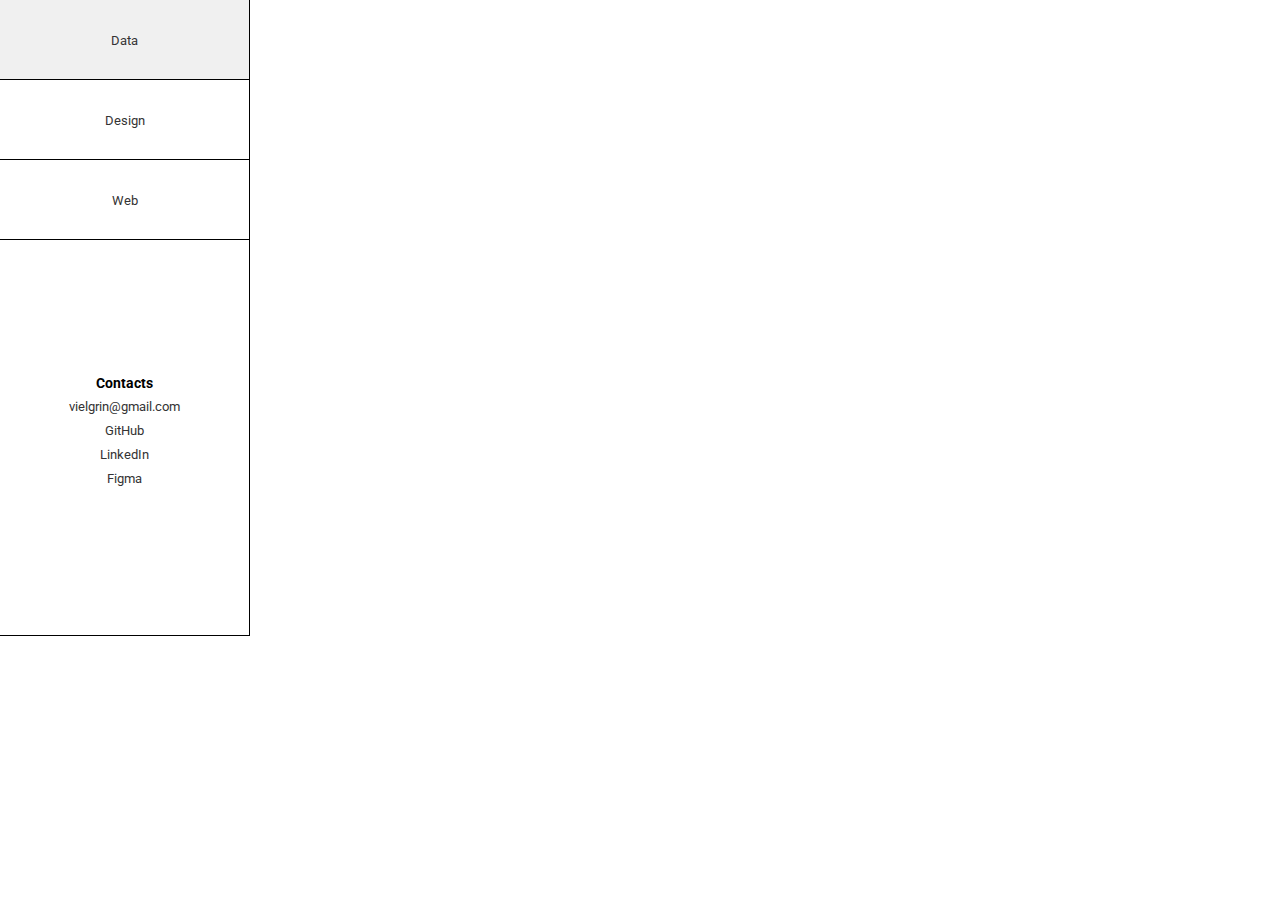
<file: index.html>
<!DOCTYPE html>
<html lang="en">
<head>
    <meta charset="UTF-8">
    <meta name="viewport" content="width=device-width, initial-scale=1.0">
    <title>Document</title>
    <link rel="stylesheet" href="css/styles.css">
    <script src="js/script.js"></script>
     <!-- font -->
     <link rel="preconnect" href="https://fonts.googleapis.com">
     <link rel="preconnect" href="https://fonts.gstatic.com" crossorigin>
     <link href="https://fonts.googleapis.com/css2?family=Roboto:ital,wght@0,100;0,300;0,400;0,500;0,700;0,900;1,100;1,300;1,400;1,500;1,700;1,900&display=swap" rel="stylesheet">
</head>
<!-- Google tag (gtag.js) -->
<script async src="https://www.googletagmanager.com/gtag/js?id=G-GMTKNH4Y5E"></script>
<script>
  window.dataLayer = window.dataLayer || [];
  function gtag(){dataLayer.push(arguments);}
  gtag('js', new Date());

  gtag('config', 'G-GMTKNH4Y5E');
</script>
<body>
    <div id="wrap">
        <div id="sidebar">
            <div class="nav">
                <ul>
                    <li data-target="data"><a href="#">Data</a></li>
                    <li data-target="design"><a href="#">Design</a></li>
                    <li data-target="web"><a href="#">Web</a></li>
                </ul>
            </div>
            <div id="contact">
                <h3>Contacts</h3>
                <ul class="contact">
                    <li><a href="mailto:vielgrin@gmail.com">vielgrin@gmail.com</a></li>
                    <li><a href="https://github.com/gutseed" target="_blank">GitHub</a></li>
                    <li><a href="https://www.linkedin.com/in/glee0908/" target="_blank">LinkedIn</a></li>
                    <li><a href="https://www.figma.com/design/jrhiYPNqBaUZllgvQtgDJ1/MusicApp?node-id=0-1&t=OvEaQyf3IhNZuVUG-1" target="_blank">Figma</a></li>
                </ul>
             </div>
             <!-- contact -->
        </div>
        <div id="main">
            <div id="data" class="section">
                <div class="header">
                    <h1>DATA PROJECT</h1>
                    <div class="subtitle">
                        <ul>
                            <li>Role: Sole Developer and Designer (Responsible for all aspects of the project, including design, development, and deployment)</li>
                            <li>Design Tools: Photoshop, Illustrator, Figma</li>
                            <li>Coding Skills: HTML, CSS, JavaScript</li>
                            <li>Data: SQL, Python</li>
                        </ul>
                    </div>
                </div>
                <div class="data-content">
                    <div class="data-nav">
                        <ul>
                            <li data-target="dcont1"><a href="#">HR Retention</a></li>
                            <li data-target="dcont2"><a href="#">Project</a></li>
                        </ul>
                    </div>
                    <div class="data-cont">
                        <div id="dcont1" class="dcont">
                            <h3>Background</h3>
                            <p>High employee turnover affects costs and morale. 
                            Using data sourced from Kaggle, this analysis identifies key factors 
                            (age, job role, income, job satisfaction) 
                            contributing to attrition to improve retention strategies.</p>
                            <figure>
                                <img src="img/d1.jpg" alt="예시 이미지">
                                <figcaption class="special-caption"><em>Younger employees (20-30 years) show higher attrition rates, indicating potential issues with retention in this demographic.</em></figcaption>
                            </figure>
                            <figure>
                                <img src="img/d2.jpg" alt="예시 이미지 2">
                                <figcaption><em>Middle-aged employees (30-40 years) have moderate attrition rates, suggesting stability in this age group.</em></figcaption>
                            </figure>
                            <figure>
                                <img src="img/d3.jpg" alt="예시 이미지 3">
                                <figcaption><em>Employees over 40 years show the lowest attrition rates, indicating strong retention in this demographic.</em></figcaption>
                            </figure>
                            <figure>
                                <img src="img/d4.jpg" alt="예시 이미지 4">
                                <figcaption><em>Long-term employees (10+ years) show loyalty and lower attrition rates, highlighting the importance of employee engagement.</em></figcaption>
                            </figure>
                            
                        </div>
                        <div id="dcont2" class="dcont">Keep working on it</div>
                    </div>
                </div>
            </div>
            <div id="design" class="section">
                <div class="header">
                    <h1>DESIGN PROJECT</h1>
                    <div class="subtitle">
                        <ul>
                            <li>Role: Sole Developer and Designer (Responsible for all aspects of the project, including design, development, and deployment)</li>
                            <li>Design Tools: Photoshop, Illustrator, Figma</li>
                            <li>Coding Skills: HTML, CSS, JavaScript</li>
                            <li>Data: SQL, Python</li>
                        </ul>
                    </div>
                    <!-- subtitle end -->
                </div>
                <!-- hader end -->
                <div class="frame">
                    <button class="slide-btn left">&lt;</button>
                    <div class="image-container">
                      <img src="img/sk2.png" alt="Image 1">
                      <img src="img/r1.jpg" alt="Image 2">
                      <img src="img/s1.jpg" alt="Image 3">
                      <img src="img/ab1.png" alt="Image 4">
                      <img src="img/ag1.jpg" alt="Image 5">
                      <img src="img/br.PNG" alt="Image 6">
                      <img src="img/j1.jpg" alt="Image 7">
                    </div>
                    <button class="slide-btn right">&gt;</button>
                </div>
                <!-- frame end -->
                  <div id="modal" class="modal">
                    <span class="close">&times;</span>
                    <img class="modal-content" id="modal-img">
                  </div>
                  <!-- modal end -->
            </div>
            <!-- design section end -->
            <div id="web" class="section">
                <div class="header">
                    <h1>WEB PROJECT</h1>
                    <div class="subtitle">
                        <ul>
                            <li>Role: Sole Developer and Designer (Responsible for all aspects of the project, including design, development, and deployment)</li>
                            <li>Design Tools: Photoshop, Illustrator, Figma</li>
                            <li>Coding Skills: HTML, CSS, JavaScript</li>
                            <li>Data: SQL, Python</li>
                        </ul>
                    </div>
                </div>
                <div class="web-content">
                    <div class="web-nav">
                        <ul>
                            <li data-target="wcont1"><a href="#">SK2 Project</a></li>
                            <li data-target="wcont2"><a href="#">Travel Project</a></li>
                            <li data-target="wcont3"><a href="#">Airbnb</a></li>
                        </ul>
                    </div>
                    <div class="web-cont">
                        <div id="wcont1" class="wcont">
                            <figure>
                                <img src="img/t1.png" alt="SK2 Project Image">
                            </figure>
                            <a href="sk2/index.html" class="button">Check this out</a>
                        </div>
                        <div id="wcont2" class="wcont">
                            <figure>
                                <img src="img/t2.png" alt="Travel Project Image">
                            </figure>
                            <a href="mokpo/index1.html" class="button">Check this out</a>
                        </div>
                        <div id="wcont3" class="wcont">
                            <figure>
                                <img src="img/t3.png" alt="Travel Project Image">
                            </figure>
                            <a href="airbnb/index.html" class="button">Check this out</a>
                        </div>
                    </div>
                </div>
            </div>
            <!-- web section end -->
        </div>
        <!-- main end -->
    </div>
    <!-- wrap end -->
</body>
</html>
</file>
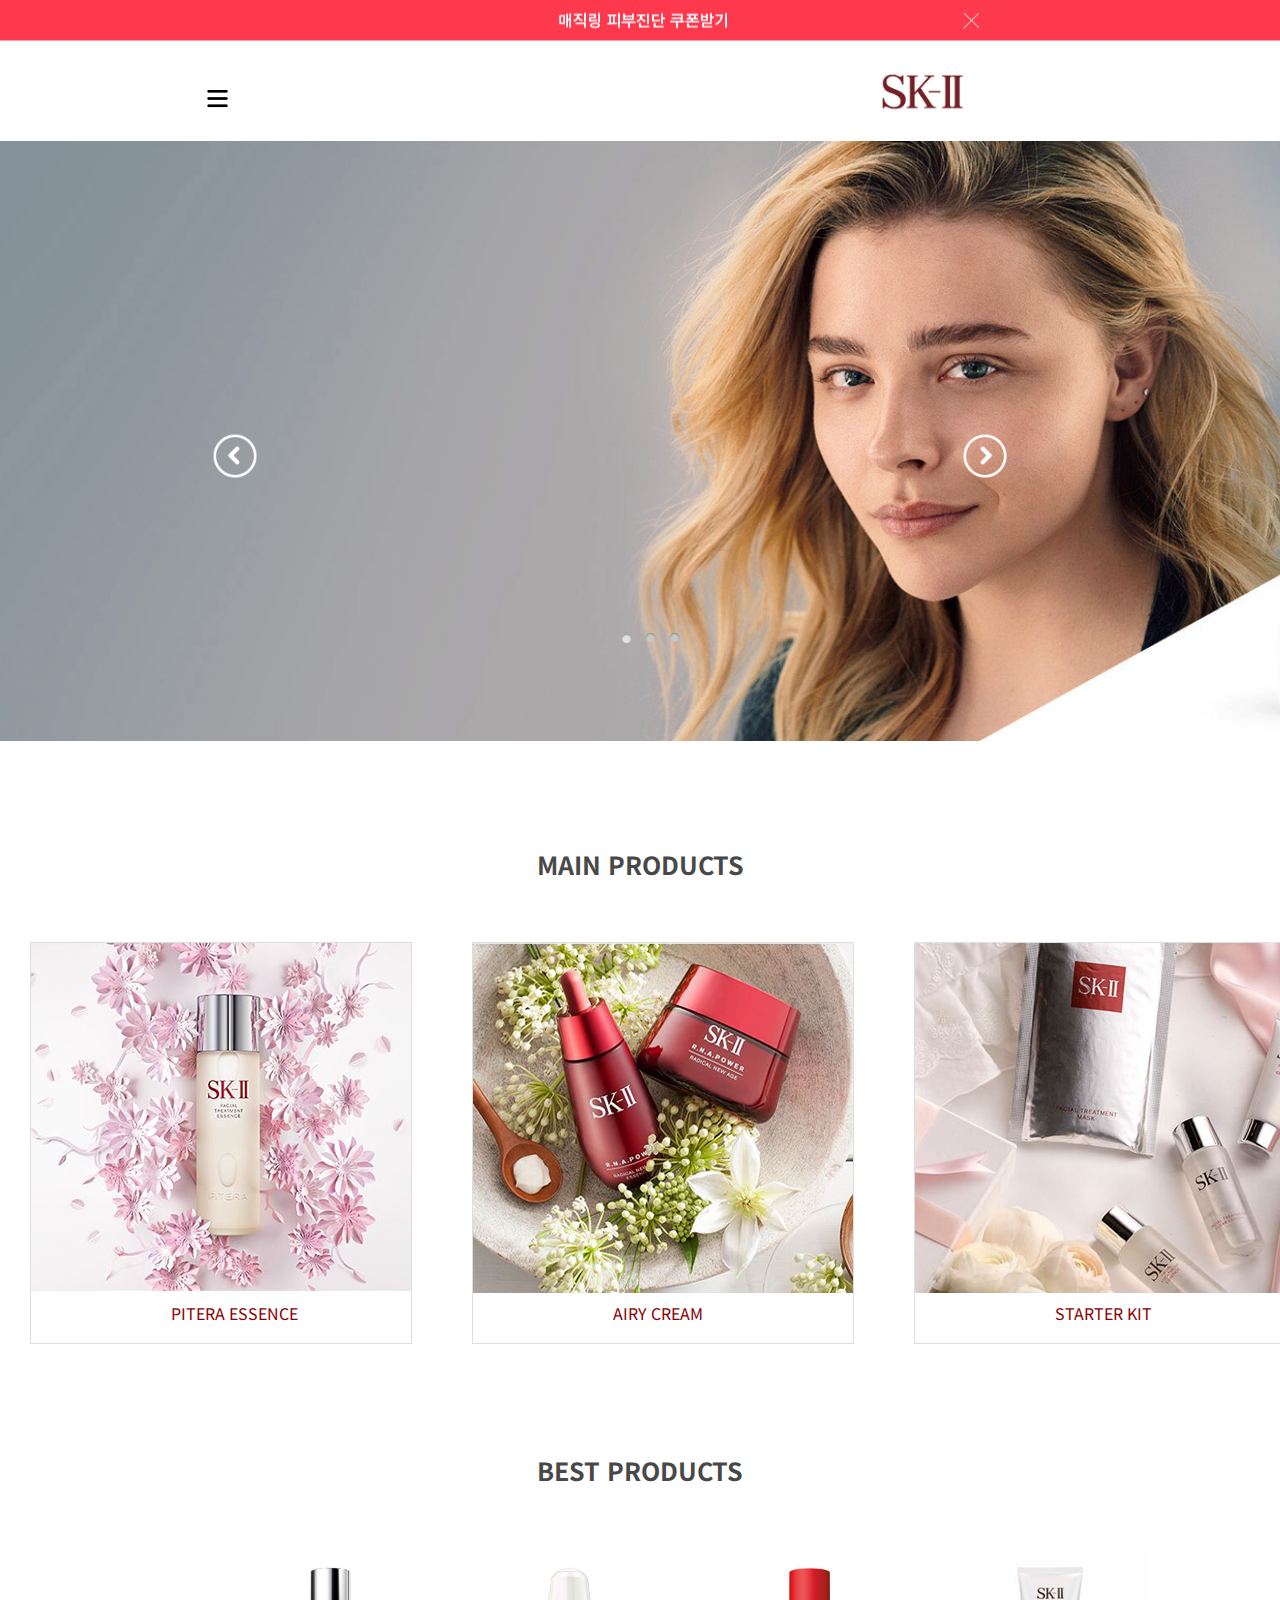
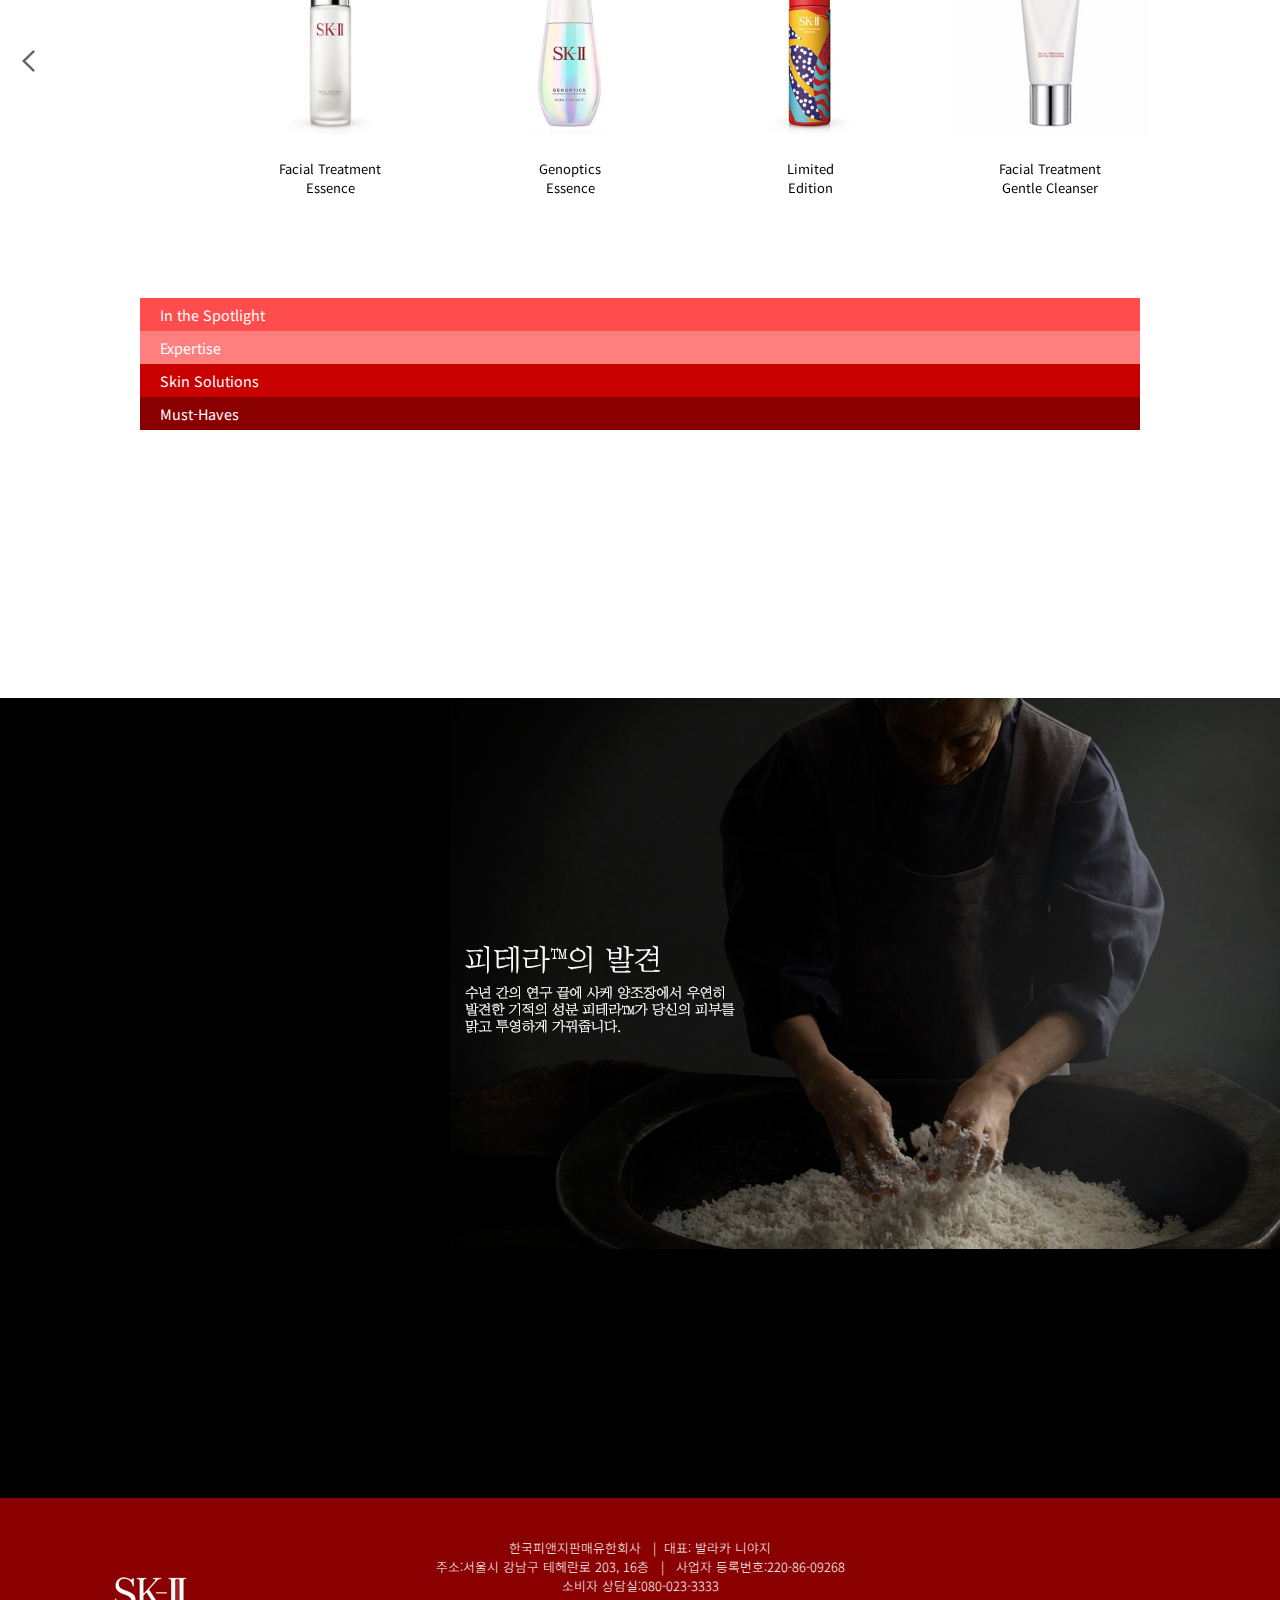
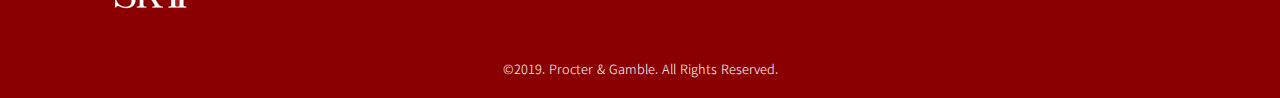
<file: sk2/index.html>
<!doctype html>
<html lang="ko">
<head>
	<meta charset="UTF-8">
	<title>Document</title>
	<link rel="stylesheet" href="css/style.css"/>
	<link rel="shortcut icon" href="logo.ico"/>
	<script type="text/javascript" src="js/jquery-1.7.2.min.js"></script> <!-- 제이쿼리 라이이브러리 연동 토글 가능한 버전-->
	<script type="text/javascript" src="js/jquery.easing.1.3.min.js"></script> <!-- 이펙트 효과 -->
	<script type="text/javascript" src="js/swipe.js"></script> <!-- 터치 슬라이드 플러그인 연동 모바일에서 슬라이드되는것-->
	<script type="text/javascript" src="js/jquery.bxslider.min.js"></script>  <!-- bxSlider 플러그인 연동 -->
	<script type="text/javascript" src="js/script.js"></script>
</head>
<body>
	
	<div id="top_event">
		<div class="event">
			<div class="close_btn"><a href="#"><img src="img/close-button-white.png" alt=""/></a></div>
		</div>
	</div>
	
	<div id="wrap">
		<div id="header">
			<h1><a href="#"><img src="img/logo.jpg" style="margin-left:23px;" width="100" height="100" alt="sk2 로고" /></a></h1>
			<p id="total_btn">
				<a href="#"><img src="img/btn_all_menu.png" width="35" height="35" alt="토글" /></a>
			</p>
			<div id="total_menu">		
				<div id="menu_wr">
				<div class="close_btn1"></div>
					<dl class="mwr1">
						<dt class="mwr1_title">제품</dt>			
							<dd class="menu_wr1">제품종류
								<ul class="mw1u">
									<li><a href="#">클렌저</a></li>
									<li><a href="#">에센스</a></li>
									<li><a href="#">스킨/토너</a></li>
									<li><a href="#">크림/로션</a></li>
									<li><a href="#">UV프로텍션</a></li>
									<li><a href="#">마스크/집중케어</a></li>
									<li><a href="#">메이크업</a></li>
								</ul>
							</dd>
							<dd class="menu_wr2">제품라인
								<ul class="mw2u">
									<li><a href="#">피테라™ 에센셜</a></li>
									<li><a href="#">마스터피스 피테라™</a></li>
									<li><a href="#">안티 에이징</a></li>
									<li><a href="#">화이트닝</a></li>
									<li><a href="#">LXP – 럭셔리 피테라™</a></li>
									<li><a href="#">SK-II MEN</a></li>
									<li><a href="#">메이크업</a></li>
								</ul>
							</dd>
							<dd class="menu_wr3">피부고민
								<ul class="mw3u">
									<li><a href="#">피부결</a></li>
									<li><a href="#">탄력</a></li>
									<li><a href="#">주름</a></li>
									<li><a href="#">기미</a></li>
									<li><a href="#">광채</a></li>
								</ul>
							</dd>
							<dd class="menu_wr4">베스트셀러
								<ul class="mw4u">
									<li><a href="#">피테라 에센스</a></li>
									<li><a href="#">스타터 키트</a></li>
								</ul>
							</dd>
					</dl>
					<dl class="mwr2">
						<dt class="mwr2_title">브랜드<br/>스토리</dt>		
							<dd class="menu_wr5">피테라™ 의 발견
							<ul class="mw5u">
								<li><a href="#">피테라™의 발견</a></li>
								<li><a href="#">특별한 성분</a></li>
								<li><a href="#">맑고 투명한 피부로의 경험</a></li>
								<li><a href="#">매직링 피부진단</a></li>
							</ul>
							</dd>
							<dd class="menu_wr6">아름다운 피부를 위한 과학
							<ul class="mw6u">
								<li><a href="#">아키타 여성 대상 연구</a></li>
								<li><a href="#">아름다움을 위한 연구</a></li>
							</ul>
							</dd>
							<dd class="menu_wr7">홍보대사
							<ul class="mw7u">
								<li><a href="#">아야세 하루카</a></li>
								<li><a href="#">모모이 가오리</a></li>
								<li><a href="#">탕웨이</a></li>
								<li><a href="#">니니</a></li>
							</ul>
							</dd>
							<dd class="menu_wr8">프로젝트
							<ul class="mw8u">
								<li><a href="#">#changedestiny</a></li>
								<li><a href="#">#bareskinproject</a></li>
							</ul>	
							</dd>
					</dl>
					<dl class="mwr3">
						<dt class="mwr3_title">새소식</dt>
							<dd>In the spotlight</dd>
							<dd>Expertise</dd>
							<dd>Skin Solutions</dd>
							<dd>Must-Haves</dd>	
					</dl>
					<dl class="mwr4">
						<dt class="mwr4_title">상담</dt>
							<dd>매직링 피부진단</dd>			
					</dl><!-- 4개 -->
				</div>		
				
			<dl id="util_menu">
				<dd class="util_first">
					<div class="uf1">
						<span class="login1"><a href="#">로그인 &nbsp; &#124; &nbsp;</a></span>
						<span><a href="#">회원가입</a></span>
					</div>
					<div class="login_wrap">
					<ul>
						<li class="login_wrap logtxt">	
							<form action="#" id="login_f" method="post" name="log_f">
								<fieldset>
									<legend></legend>
									<p class="user_id">
										<input type="text" name="user_id" id="user_id" 
										placeholder="아이디를 입력하세요"/>
									</p>
									<p class="user_pw">		
										<input type="text" name="user_pw" id="user_pw" 
										placeholder="비밀번호를 입력하세요"/>
									</p>
									<p class="idp">
										<input type="checkbox" name="save_id" id="save_id" />
										<a href="#">아이디 저장</a>
										<input type="checkbox" name="save_id" id="save_id" />
										<a href="#">비밀번호 저장</a>
									</p>
									<p class="log_btn">
										<input type="image" src="img/login_btn.png" alt="login" />
									</p>
									<p class="join_btn_wrap">
										<a href="#" class="sch_id_btn">아이디 &nbsp; &#124; &nbsp; 비밀번호찾기</a>
									</p>
									<p class="login_close_btn"><a href="#"><img src="img/close-button-white.png" alt="닫기버튼" /></a></p>
								</fieldset>
							</form>
						</li>
					</ul>
					<div>
				</dd>
			</dl>	
		</div> <!-- id="header" -->
	</div> <!-- id="wrap" -->
		
	<div id="wrap1">
		<div id="brandVisual">
			<ul>
				<li class="visual_0"><a href="#">배너이미지1</a></li>
				<li class="visual_1"><a href="#">배너이미지2</a></li>
				<li class="visual_2"><a href="#">배너이미지3</a></li>
			</ul>
		</div>
		<div class="btnImg">
			<img src="img/slide-left-button.png" class="prev" width="50" height="50" alt=""/>
			<img src="img/slide-right-button.png" class="next" width="50" height="50" alt=""/>
		</div>
		<ul id="buttonList">
			<li class="on"><a href="#">배너1</a></li>
			<li><a href="#">배너2</a></li>
			<li><a href="#">배너3</a></li>
		</ul>
	</div>
		
	<div id="main_zone">
		<h3>MAIN PRODUCTS</h3>
		<div class="main_bg">
			<ul>
				<li><span class="container"><img src="img/a1.png" width="380" height="350" alt=""><a href="#">PITERA ESSENCE</a></img></span></li>
				<li><span class="container"><img src="img/a2.png" width="380" height="350" alt=""><a href="#">AIRY CREAM</a></img></span></li>
				<li><span class="container"><img src="img/a3.png" width="380" height="350" alt=""><a href="#">STARTER KIT</a></img></span></li>
			</ul>
		</div>
	</div>

	<div id="bestgoods_zone">
		<h3>BEST PRODUCTS</h3>
		<div id="best_bg">
			<ul>
				<li><img src="img/b3.jpg" width="200" height="200" alt=""/><span class="txt_box">Facial Treatment <br/> Essence</span></li> 
				<li><img src="img/b2.jpg" width="200" height="200" alt=""/><span class="txt_box">Genoptics <br/> Essence</span></li> 
				<li><img src="img/b5.jpg" width="200" height="200" alt=""/><span class="txt_box">Limited <br/> Edition</span></li> 
				<li><img src="img/b1.jpg" width="200" height="200" alt=""/><span class="txt_box">Facial Treatment <br/> Gentle Cleanser</span></li>
			</ul><!-- 총 4개 -->
			<p class="prev_btn"><a href="#"><img src="img/slide-sub-left-button-black.png" alt="이전으로 이동" /></a></p>
			<p class="next_btn"><a href="#"><img src="img/slide-sub-right-button-black.png" alt="다음으로 이동" /></a></p>
		</div>
	</div>
	
	<!-- <div class="tpic" style="background:#000;">
		<img src="img/banner.jpg" width="1280" height="420" alt="" style="margin-left:500px;"/>
	</div> -->
	
	<div id="middle_a">
		<dl class="accordion">
			<dt class="ac1">In the Spotlight
				<!-- <div class="hamburger" id="hamburger-1">
				  <span class="line"></span>
				  <span class="line"></span>
				  <span class="line"></span>
				</div> -->
			</dt>
			<dd class="ad1"></dd>
			<dt class="ac2">Expertise</dt>
			<dd class="ad1"></dd>
			<dt class="ac3">Skin Solutions</dt>
			<dd class="ad1"></dd>
			<dt class="ac4">Must-Haves</dt>
			<dd class="ad1"></dd>
		</dl>
	</div>
		
	<div class="tpic" style="background:#000;">
		<img src="img/pbanner.jpg" width="980" height="551" style="margin-left:450px;" alt=""/>
	
		<!-- <img src="img/banner.jpg" width="1280" height="420" alt="" style="margin-left:500px;"/> -->
	</div>
	
	
	
	<div id="footer">
		<span class="f_logo"></span>
		<p>한국피앤지판매유한회사 &nbsp; &#124; &nbsp;대표: 발라카 니야지 <br/>
		주소:서울시 강남구 테헤란로 203, 16층 &nbsp; &#124; &nbsp;
		사업자 등록번호:220-86-09268 <br/>
		소비자 상담실:080-023-3333 <br/>
		</p>
		<form id="footer_s">
			<select name="국가 및 지역 선택">
				<option>한국</option>
				<option>Australia</option>
				<option>中国内地</option>
				<option> 香港特別行政區 </option>
				<option>日本</option>
				<option>Malaysia</option>
				<option>Singapore</option>
				<option>台灣地區</option>
				<option>ไทย</option>
				<option>United Kingdom</option>
				<option>United States</option>
			</select>
		</form>
		<p>©2019. Procter & Gamble. All Rights Reserved.</p>
	</div>

	
</body>
</html>
</file>
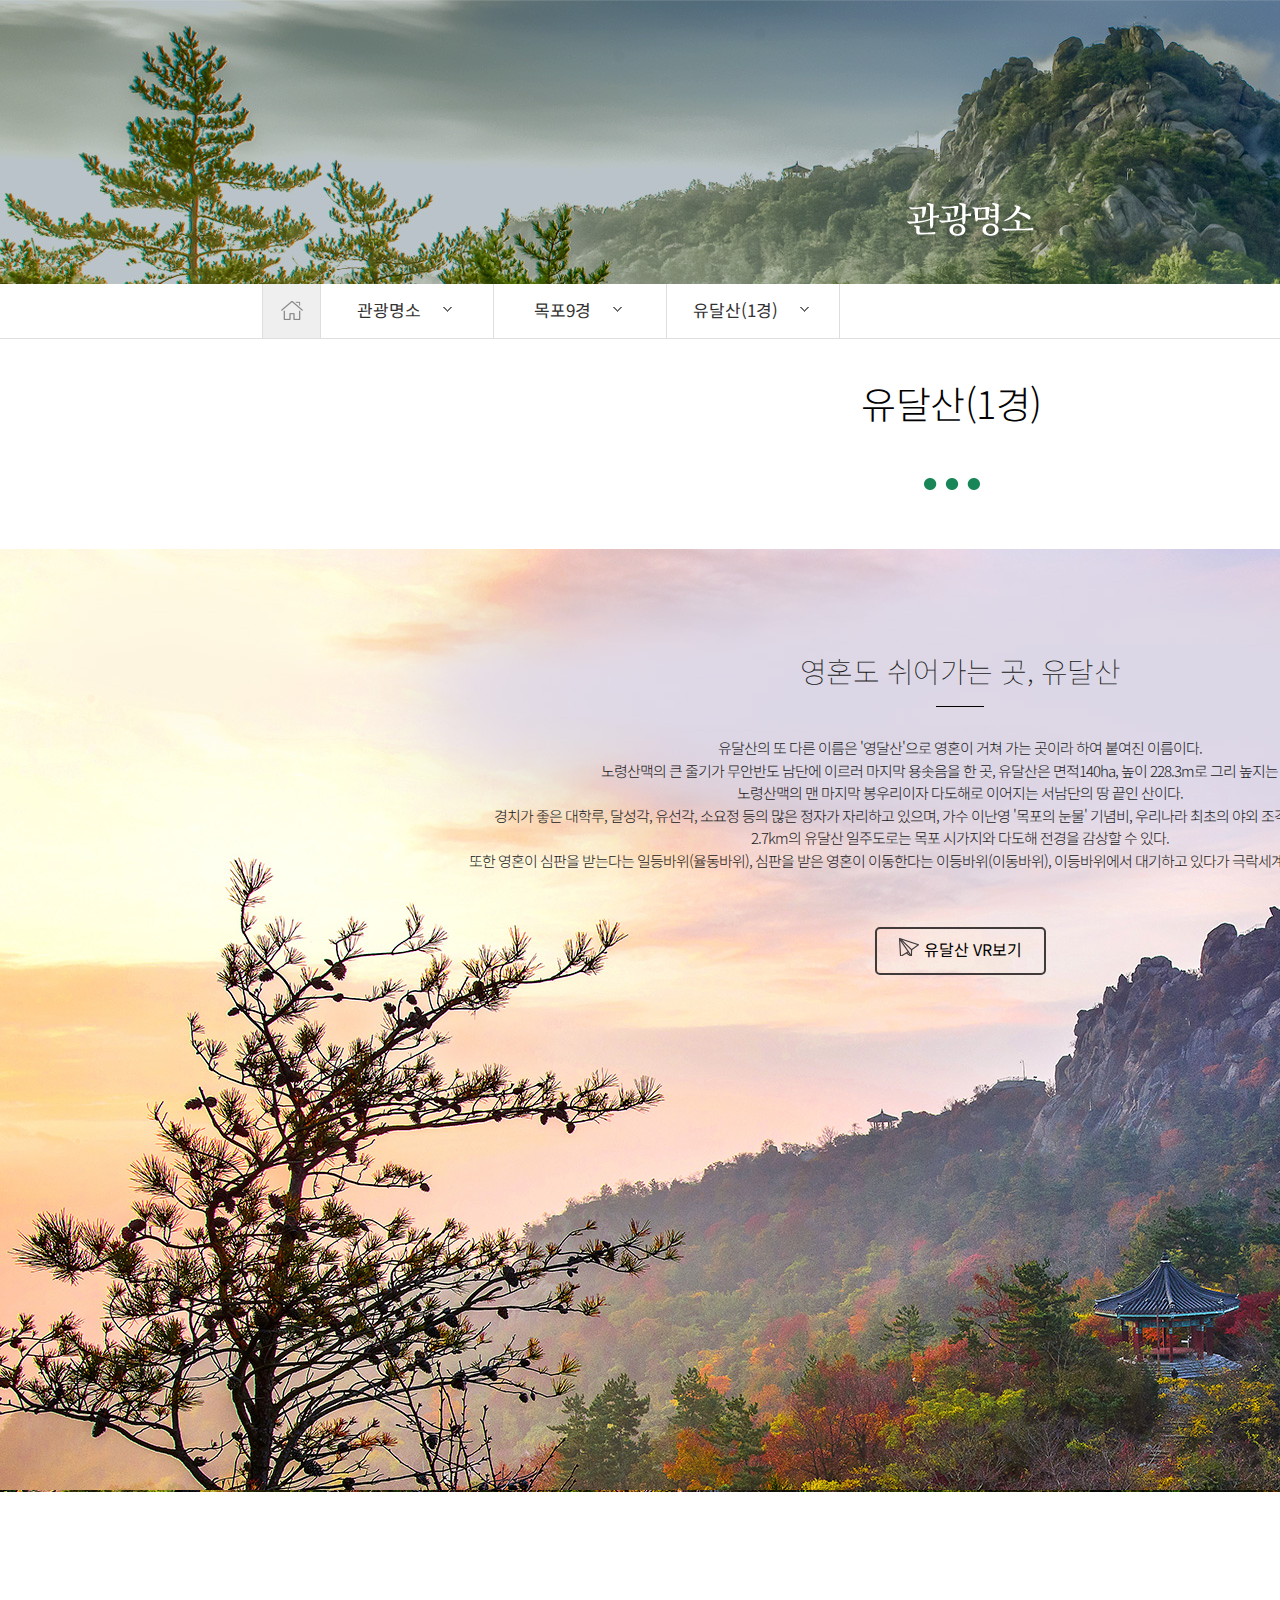
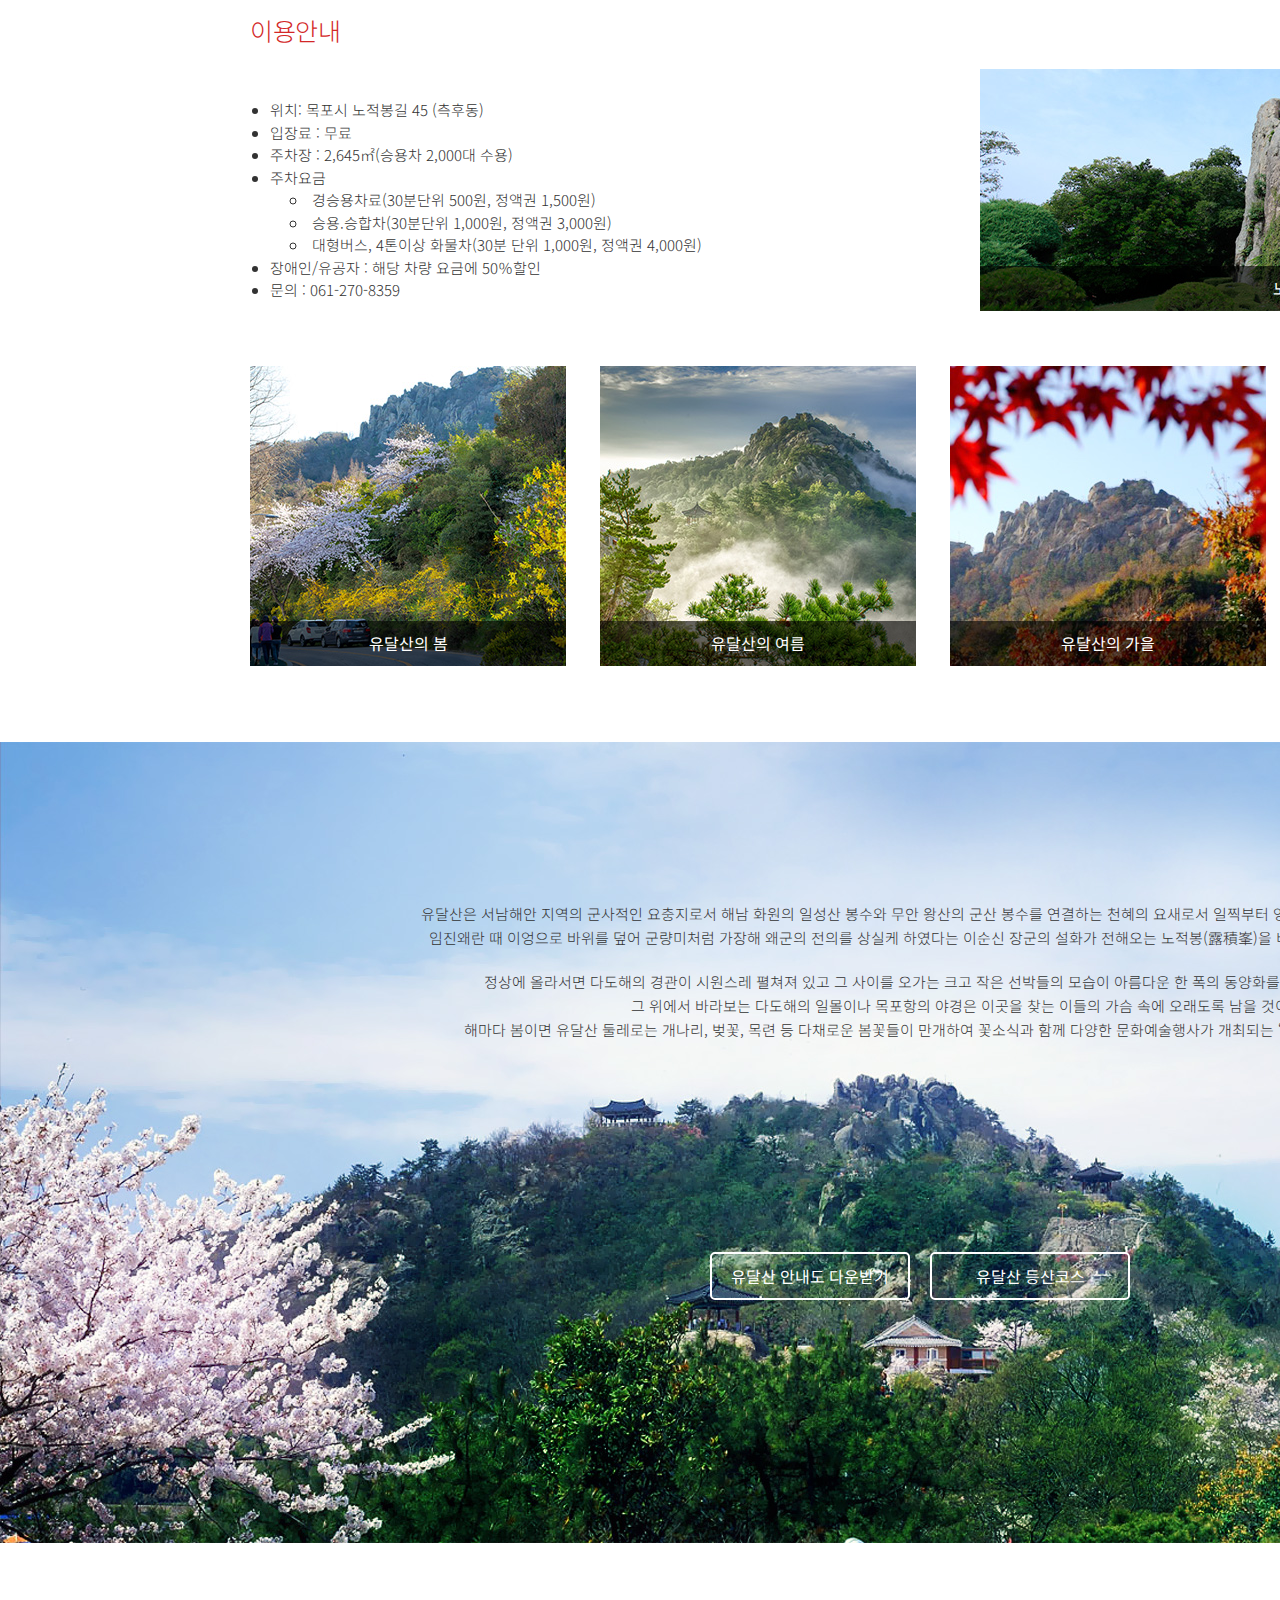
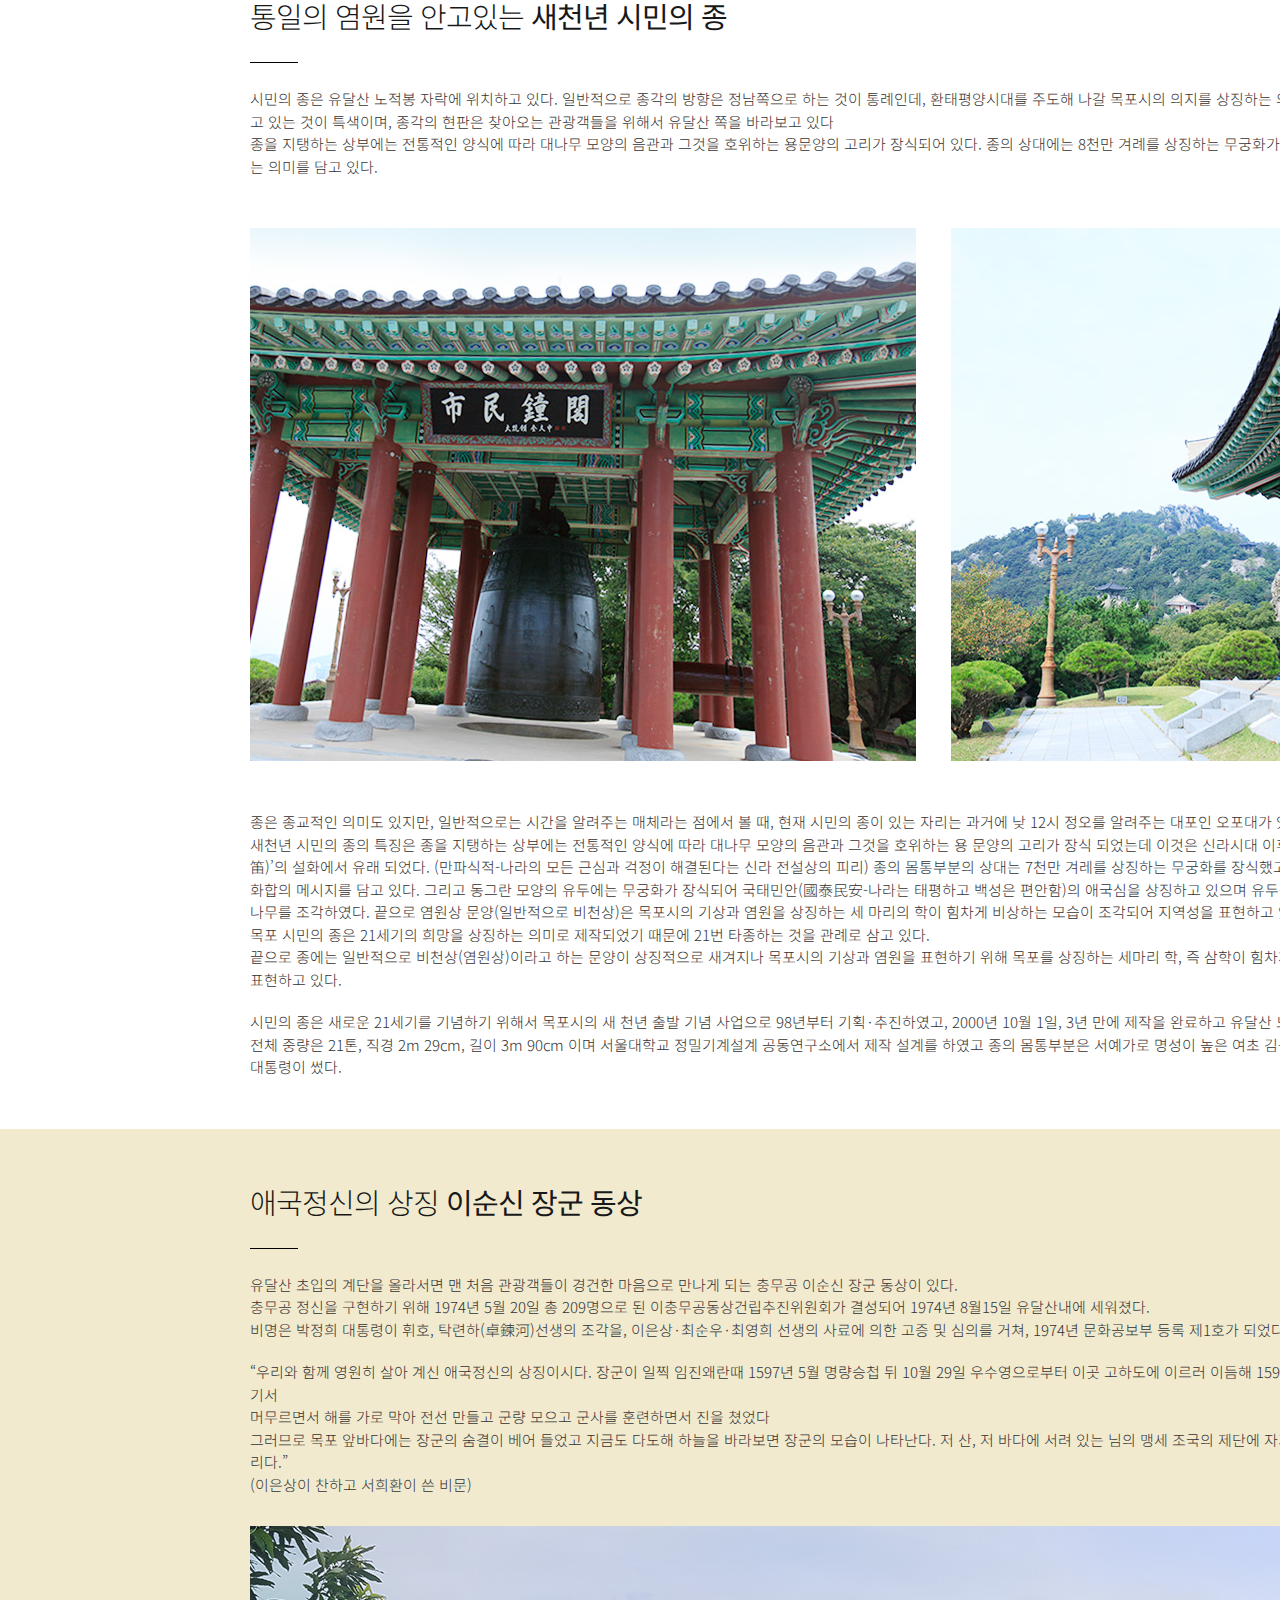
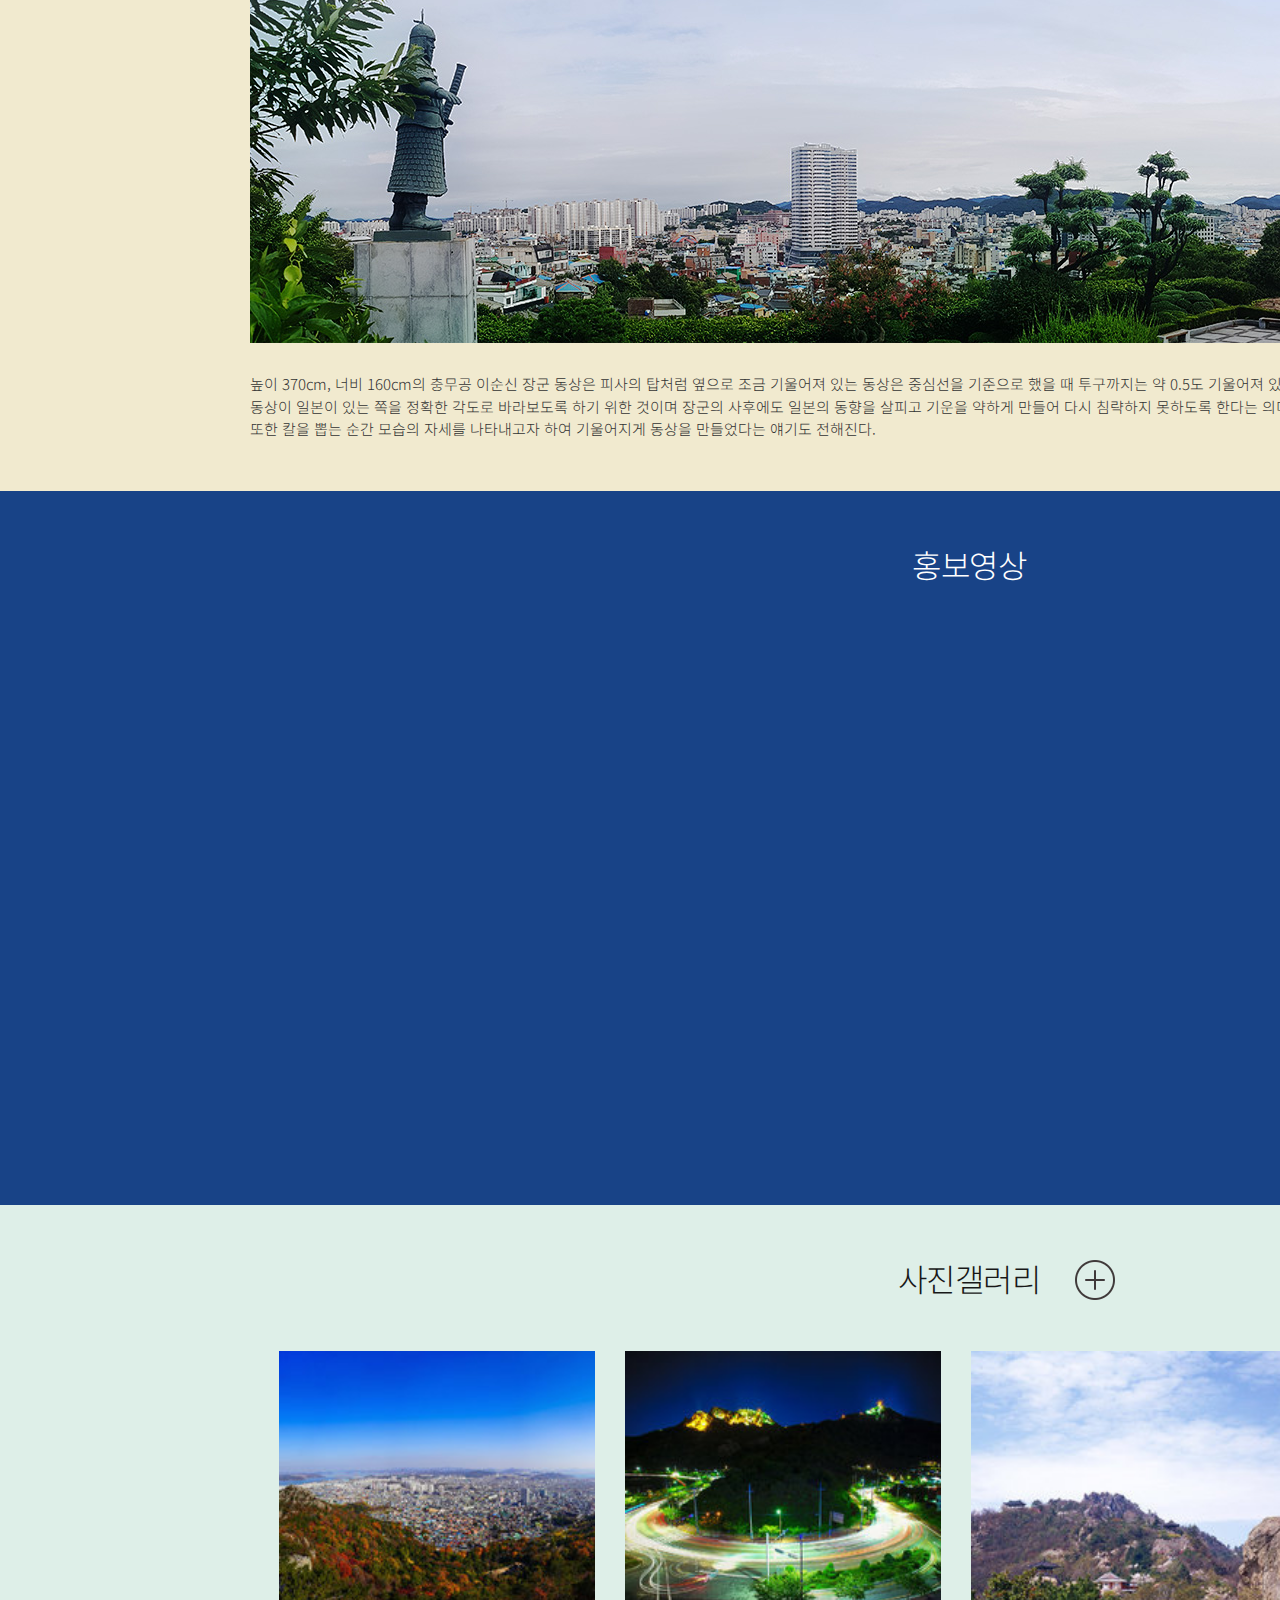
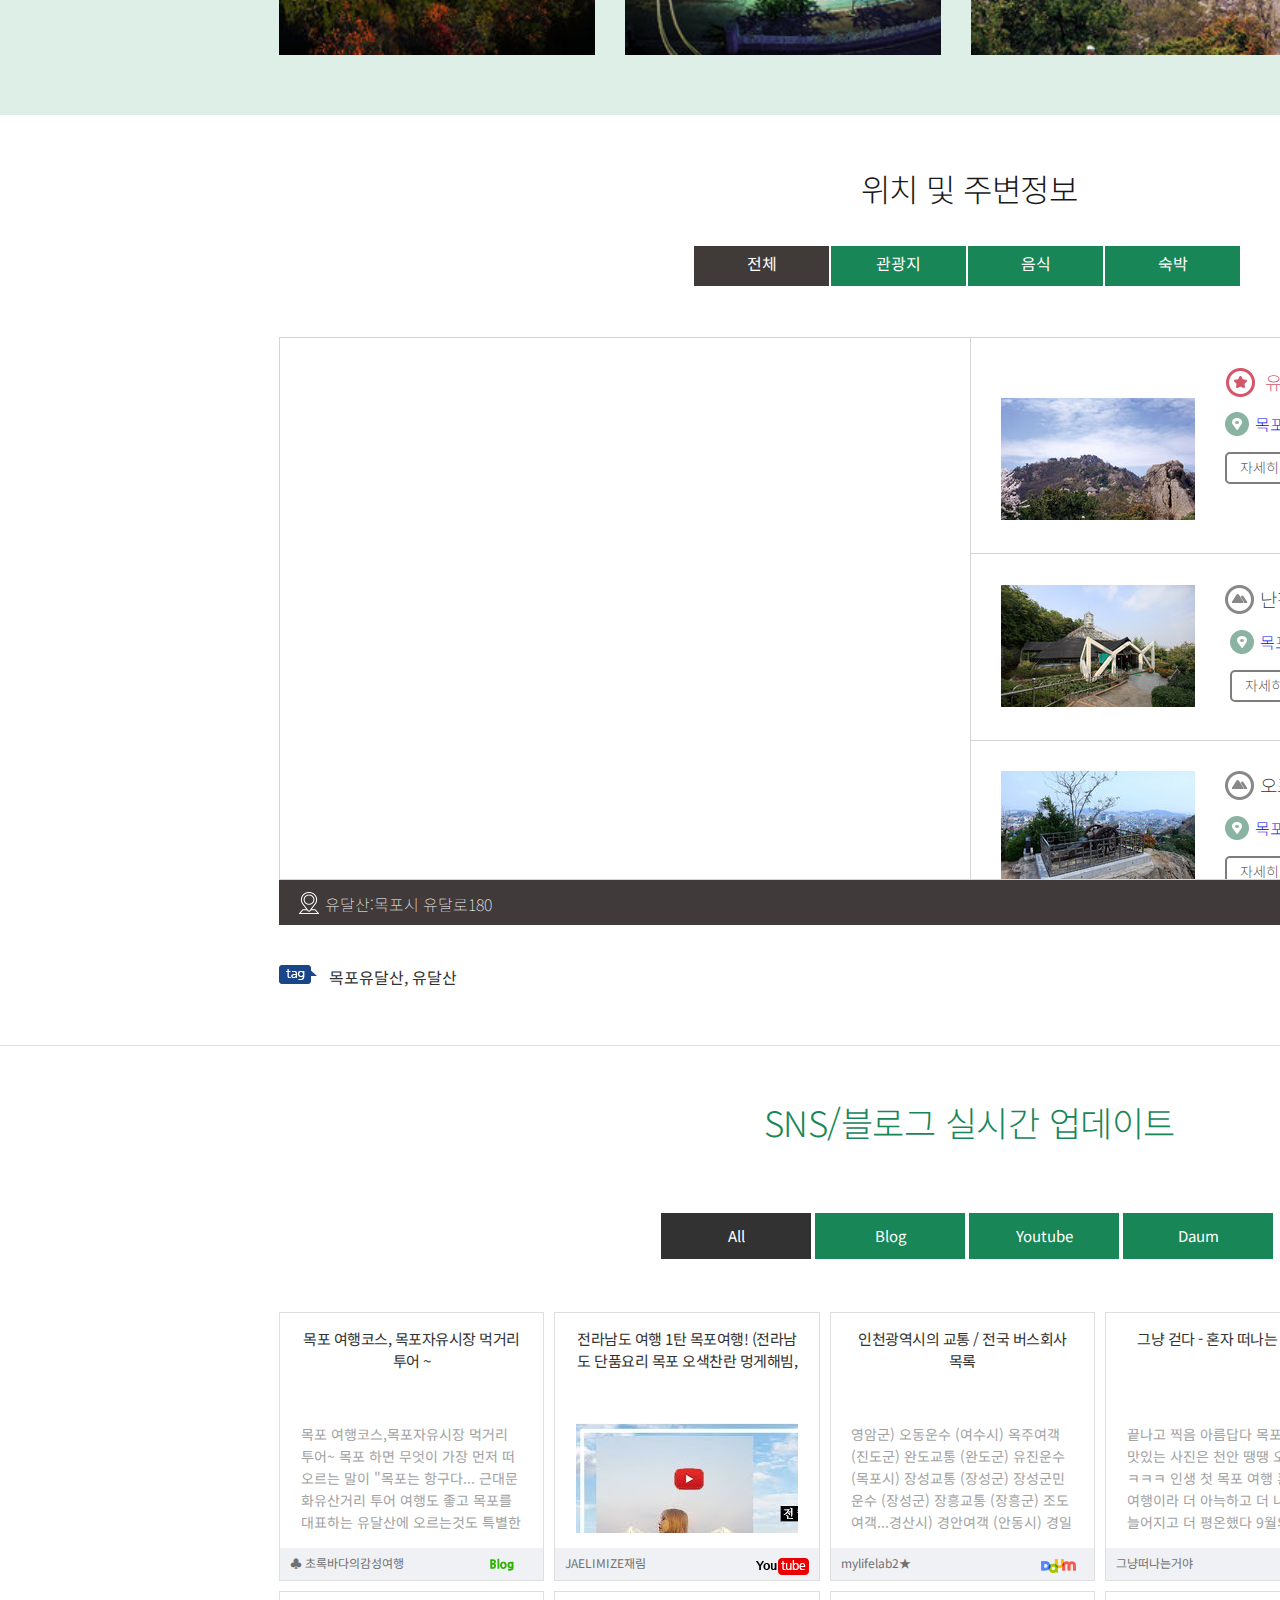
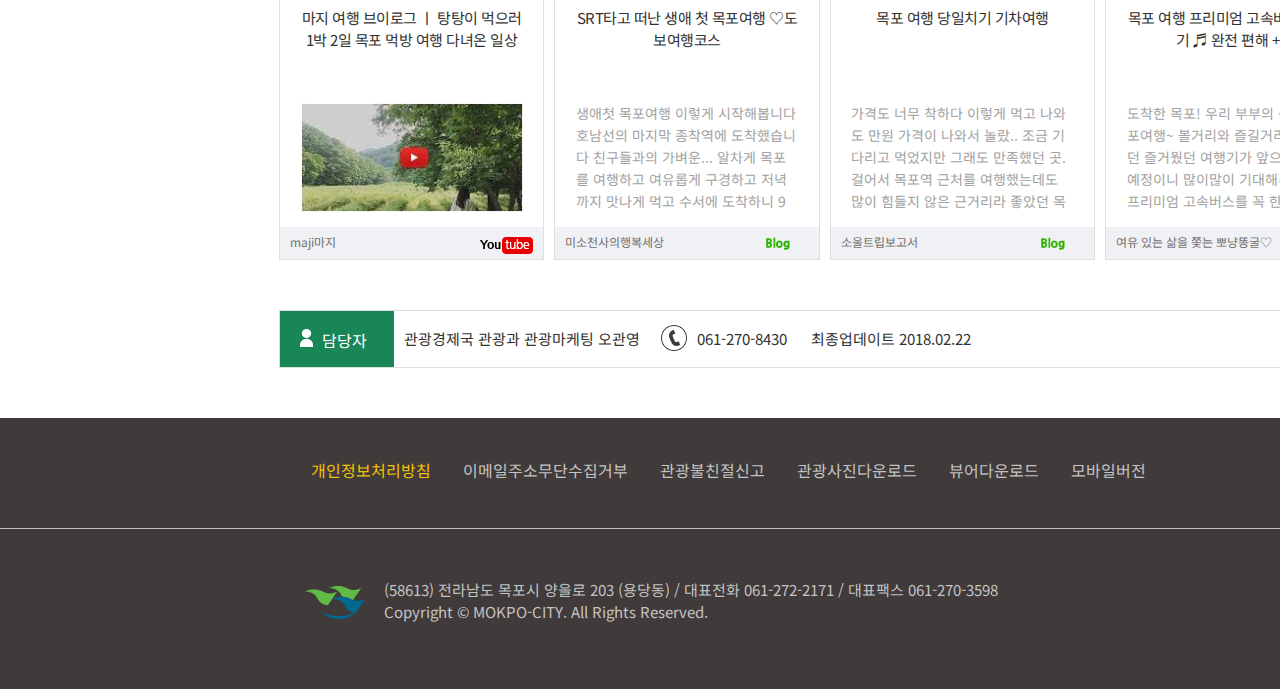
<file: mokpo/sub1.html>
<!doctype html>
<html lang="ko">
<head>
	<meta charset="UTF-8">
	<meta name="Generator" content="Notepad++"/>
	<meta name="Author" content="이재연"/>
	<meta name="Keywords" content="포트폴리오,목포,목포문화,목포문화관광,문화관광"/>
	<meta name="Description" content="목포문화관광 메인 페이지에 오신것을 환영합니다."/>
	<title>목포문화관광</title>
	<link rel="stylesheet" href="css/sub1.css"/>
	<link rel="shortcut icon" href="favicon.ico" type="image/x-icon">
	<link rel="icon" href="favicon.ico" type="image/x-icon">
</head>
<body>
	<div id="header"><span class="title"></span>
		<div class="circle"></span><span class="icon1"></div>
		<div class="circle"></span><span class="icon2"></div>
		<div class="circle"></span><span class="icon3"></div>
		
	</div>
	<div id="menu_box" class="fl">
		<div class="menu_wrap">
			<ul>
				<li class="m1"><a href="#"><span class="home"></span></a></li>
				<li class="m2"><a href="#">관광명소</a><span class="down"></span>
					<ul class="m2_sub">
						<li><a href="#">관광명소</a></li>
						<li><a href="#">테마여행</a></li>
						<li><a href="#">음식/숙박/쇼핑</a></li>
						<li><a href="#">축제/행사</a></li>
						<li><a href="#">시티투어</a></li>
						<li><a href="#">관광안내</a></li>
					</ul>	
				</li>
				<li class="m3"><a href="#">목포9경</a><span class="down"></span>
					<ul class="m3_sub">
						<li><a href="#">목포9경</a></li>
						<li><a href="#">권역별</a></li>
						<li><a href="#">자연/생태/공원</a></li>
						<li><a href="#">박물관/전시관</a></li>
						<li><a href="#">섬/해변</a></li>
						<li><a href="#">문화재</a></li>
					</ul>
				</li>
				<li class="m4"><a href="#">유달산(1경)</a><span class="down"></span>
					<ul class="m4_sub">
						<li><a href="#">유달산(1경)</a></li>
						<li><a href="#">목포대교 일몰(2경)</a></li>
						<li><a href="#">갓바위(3경)</a></li>
						<li><a href="#">춤추는 바다분수(4경)</a></li>
						<li><a href="#">노적봉(5경)</a></li>
						<li><a href="#">목포진(6경)</a></li>
						<li><a href="#">삼학도 이난영공원(7경)</a></li>
						<li><a href="#">다도해 전경(8경)</a></li>
						<li><a href="#">사랑의 섬 외달도(9경)</a></li>
					</ul>
				</li>
				<li class="m5"><a href="#"><span class="share"></span></a></li>
			</ul>
		</div>  <!-- class="menu_wrap" -->	
	</div> <!-- id="menu_box" class="fl" -->
	<div id="yudal_top">
		<div class="page_title">
			<div class="title_box">
				<h2>유달산(1경)</h2>
				<span class="page_nation"></span>
			</div>
		</div><!--  class="page_title" -->
		<div class="main_pic">
			<h3>영혼도 쉬어가는 곳, 유달산</h3>
			<span class="line1"></span>
			<p>유달산의 또 다른 이름은 '영달산'으로 영혼이 거쳐 가는 곳이라 하여 붙여진 이름이다. <br/>
			노령산맥의 큰 줄기가 무안반도 남단에 이르러 마지막 용솟음을 한 곳, 유달산은 면적140ha, 높이 228.3m로 그리 높지는 않지만 <br/>  
			노령산맥의 맨 마지막 봉우리이자 다도해로 이어지는 서남단의 땅 끝인 산이다. <br/>
			경치가 좋은 대학루, 달성각, 유선각, 소요정 등의 많은 정자가 자리하고 있으며, 가수 이난영 '목포의 눈물' 기념비, 우리나라 최초의 야외 조각공원 등의 볼거리가 많고 <br/>
			2.7km의 유달산 일주도로는 목포 시가지와 다도해 전경을 감상할 수 있다. <br/>
			또한 영혼이 심판을 받는다는 일등바위(율동바위), 심판을 받은 영혼이 이동한다는 이등바위(이동바위), 이등바위에서 대기하고 있다가 극락세계로 간다는 전설이 내려져온다.</p>
			<div class="vr_box">
				<a href="#"><span class="vr"></span>유달산 VR보기</a>
			</div>
		</div>
	</div>
	<div id="content1" class="fl">	
		<div class="content1_wrap fl">
			<div class="wrap_wrap">
				<div class="text_box ">
					<h4>이용안내</h4>
					<div class="text">
						<ul>
							<li class= "gray_dot">위치: 목포시 노적봉길 45 (측후동)</li>
							<li class= "gray_dot">입장료 : 무료</li>
							<li class= "gray_dot">주차장 : 2,645㎡(승용차 2,000대 수용)</li>
							<li class= "gray_dot">주차요금 
								<ul class="text_sub">
									<li>경승용차료(30분단위 500원, 정액권 1,500원)</li>
									<li>승용.승합차(30분단위 1,000원, 정액권 3,000원)</li>
									<li>대형버스, 4톤이상 화물차(30분 단위 1,000원, 정액권 4,000원)</li>
								</ul>
							<li class= "gray_dot">장애인/유공자 : 해당 차량 요금에 50％할인</li>
							<li class= "gray_dot">문의 : 061-270-8359</li>
						</ul>	
					</div>
				</div>
				<div class="ct1_img">
					<div class="img fl"><span class="photo_name">노적봉</span></div>
				</div>
			</div>	
			
				
			<div class="ct1_ib">
				<div class="img_box">
					<div class="img1 fl"><span class="photo_name1">유달산의 봄</span></div>
					<div class="img2 fl"><span class="photo_name1">유달산의 여름</span></div>
					<div class="img3 fl"><span class="photo_name1">유달산의 가을</span></div>
					<div class="img4 fl"><span class="photo_name1">유달산의 겨울</span></div>
				</div>
			</div>
		</div>
	</div>
	<div id="content2">
		<div class="wrap_ct2">
			<div class="content2_wrap">
				<span class="main_pic1">
				<p class="content2_top">유달산은 서남해안 지역의 군사적인 요충지로서 해남 화원의 일성산 봉수와 무안 왕산의 군산 봉수를 연결하는 천혜의 요새로서 일찍부터 영산강의 목을 지키는 역할을 하여 왔고<br/>
				임진왜란 때 이엉으로 바위를 덮어 군량미처럼 가장해 왜군의 전의를 상실케 하였다는 이순신 장군의 설화가 전해오는 노적봉(露積峯)을 비롯하여 역사상 의미 있는 곳이 많다.</p>
				<p>정상에 올라서면 다도해의 경관이 시원스레 펼쳐져 있고 그 사이를 오가는 크고 작은 선박들의 모습이 아름다운 한 폭의 동양화를 연상시키는 목포의 유달 산,<br/>그 위에서 바라보는 다도해의 일몰이나 목포항의 야경은 이곳을 찾는 이들의 가슴 속에 오래도록 남을 것이다. <br/> 해마다 봄이면 유달산 둘레로는 개나리, 벚꽃, 목련 등 다채로운 봄꽃들이 만개하여 꽃소식과 함께 다양한 문화예술행사가 개최되는 ‘꽃피는 유달산 축제' 가 열린다.</p>
				<div class="info_wrap">
					<span class="c2_infobox fl"><a href="#">유달산 안내도 다운받기</a></span>
					<span class="c2_infobox fl"><a href="#">유달산 등산코스</a></span>
				</div>
				</span>
			</div>
		</div>
	</div>
	
	<div id="content3">
		<div class="ct3_wrap">
			<div class="content3_wrap">
				<h3>통일의 염원을 안고있는 <strong>새천년 시민의 종</strong></h3>
				<span class="line"></span>
				<p>시민의 종은 유달산 노적봉 자락에 위치하고 있다. 일반적으로 종각의 방향은 정남쪽으로 하는 것이 통례인데, 환태평양시대를 주도해 나갈 목포시의 의지를 상징하는 의미, 중국대륙을 향한 미래지향 종의 방향이 서쪽을 향하고 있는 것이 특색이며, 종각의 현판은 찾아오는 관광객들을 위해서 유달산 쪽을 바라보고 있다</p><p>
				종을 지탱하는 상부에는 전통적인 양식에 따라 대나무 모양의 음관과 그것을 호위하는 용문양의 고리가 장식되어 있다. 종의 상대에는 8천만 겨례를 상징하는 무궁화가, 하대에는 목포의 시화인 목련이 장식되어 시민화합이라는 의미를 담고 있다.
				</p>
				<div class=content3_pbox>
					<span class="left_pic"></span>
					<span class="right_pic"></span>
				</div>
				<div class="content3_textbox">
					<p>종은 종교적인 의미도 있지만, 일반적으로는 시간을 알려주는 매체라는 점에서 볼 때, 현재 시민의 종이 있는 자리는 과거에 낮 12시 정오를 알려주는 대포인 오포대가 있었던 자리로 그 위치적 특성이 흥미롭다. <br/>
					새천년 시민의 종의 특징은 종을 지탱하는 상부에는 전통적인 양식에 따라 대나무 모양의 음관과 그것을 호위하는 용 문양의 고리가 장식 되었는데 이것은 신라시대 이후의 관습으로 삼국유사에 나오는 ‘만파식적(萬波息笛)’의 설화에서 유래 되었다. (만파식적-나라의 모든 근심과 걱정이 해결된다는 신라 전설상의 피리) 종의 몸통부분의 상대는 7천만 겨레를 상징하는 무궁화를 장식했고, 하대의 문양은 목포의 시화인 백목련이 장식되어 시민화합의 메시지를 담고 있다. 그리고 동그란 모양의 유두에는 무궁화가 장식되어 국태민안(國泰民安-나라는 태평하고 백성은 편안함)의 애국심을 상징하고 있으며 유두를 감싸는 사각형 모양의 유곽에는 목포시의 시목인 비파나무를 조각하였다. 끝으로 염원상 문양(일반적으로 비천상)은 목포시의 기상과 염원을 상징하는 세 마리의 학이 힘차게 비상하는 모습이 조각되어 지역성을 표현하고 있는 것이 특색이다. <br/>
					목포 시민의 종은 21세기의 희망을 상징하는 의미로 제작되었기 때문에 21번 타종하는 것을 관례로 삼고 있다. <br/>
					끝으로 종에는 일반적으로 비천상(염원상)이라고 하는 문양이 상징적으로 새겨지나 목포시의 기상과 염원을 표현하기 위해 목포를 상징하는 세마리 학, 즉 삼학이 힘차게 비상하는 모습이 조각되어 있어 전체적으로 지역성을 표현하고 있다.
					</p>
						
					<p class="c_textbox">시민의 종은 새로운 21세기를 기념하기 위해서 목포시의 새 천년 출발 기념 사업으로 98년부터 기획·추진하였고, 2000년 10월 1일, 3년 만에 제작을 완료하고 유달산 노적봉 옆에 종각의 건립과 함께 설치되게 되었다. <br/>
					전체 중량은 21톤, 직경 2m 29cm, 길이 3m 90cm 이며 서울대학교 정밀기계설계 공동연구소에서 제작 설계를 하였고 종의 몸통부분은 서예가로 명성이 높은 여초 김응현 선생의 글씨를 새겼고 종각의 현판은 故 김대중 전 대통령이 썼다.</p>
				</div>
			</div>
		</div>
	</div>
	
	<div id="content4">
			
			<div class="content4_bg">
				<h3>애국정신의 상징<strong> 이순신 장군 동상</strong></h3>
				<span class="line"></span>
				<p>
				유달산 초입의 계단을 올라서면 맨 처음 관광객들이 경건한 마음으로 만나게 되는 충무공 이순신 장군 동상이 있다. <br/>
				충무공 정신을 구현하기 위해 1974년 5월 20일 총 209명으로 된 이충무공동상건립추진위원회가 결성되어 1974년 8월15일 유달산내에 세워졌다. <br/>
				비명은 박정희 대통령이 휘호, 탁련하(卓鍊河)선생의 조각을, 이은상·최순우·최영희 선생의 사료에 의한 고증 및 심의를 거쳐, 1974년 문화공보부 등록 제1호가 되었다.
				</p>
				<p class="c4_textbox">
				“우리와 함께 영원히 살아 계신 애국정신의 상징이시다. 장군이 일찍 임진왜란때 1597년 5월 명량승첩 뒤 10월 29일 우수영으로부터 이곳 고하도에 이르러 이듬해 1598년 12월 17일 고금도로 옮기기까지 무릇 107일 동안 여기서 <br/>
				머무르면서 해를 가로 막아 전선 만들고 군량 모으고 군사를 훈련하면서 진을 쳤었다 <br/>
				그러므로 목포 앞바다에는 장군의 숨결이 베어 들었고 지금도 다도해 하늘을 바라보면 장군의 모습이 나타난다. 저 산, 저 바다에 서려 있는 님의 맹세 조국의 제단에 자기 한 몸 바치셨네, 피 묻은 발자국 따라 나도 그 길 가오리다.” <br/>
				 (이은상이 찬하고 서희환이 쓴 비문)
				</p>
				<span class="content4_pic"></span>
				<p>
					높이 370cm, 너비 160cm의 충무공 이순신 장군 동상은 피사의 탑처럼 옆으로 조금 기울어져 있는 동상은 중심선을 기준으로 했을 때 투구까지는 약 0.5도 기울어져 있다. <br/>
					동상이 일본이 있는 쪽을 정확한 각도로 바라보도록 하기 위한 것이며 장군의 사후에도 일본의 동향을 살피고 기운을 약하게 만들어 다시 침략하지 못하도록 한다는 의미를 담고 있다고 한다. <br/>
					또한 칼을 뽑는 순간 모습의 자세를 나타내고자 하여 기울어지게 동상을 만들었다는 얘기도 전해진다.
				</p>
			</div>
	</div>
	<div id="content5">
	<div class="content5_sub">
		<h3>홍보영상</h3>
		
		<iframe width="1200" height="470" src="https://www.youtube.com/embed/lAcFzY-lJhU" frameborder="0" allow="accelerometer; autoplay; encrypted-media; gyroscope; picture-in-picture" allowfullscreen></iframe>
	</div>
	
	</div>
	
	<div id="content6">
		<div class="content6_wrap">
			<div class="content6_top">
				<h3>사진갤러리 <span class="more"></span></h3>
			</div>
			<div class="content6_img">
				<ul>
					<li class="c6_img fl"><img src="images/sub1/1517447156.jpg" width="316" height="304" alt="1"/></li>
					<li class="c6_img1 fl"><img src="images/sub1/1517447012.jpg" width="316" height="304" alt="1"/></li>
					<li class="c6_img2 fl"><img src="images/sub1/1517446924.jpg" width="316" height="304" alt="1"/></li>
					<li class="c6_img3 fl"><img src="images/sub1/1517446837.jpg" width="316" height="304" alt="1"/></li>
				</ul>
			</div>
		</div>	
	</div> <!-- id="content6"  -->
	
	<div id="content7">	
		<h3>위치 및 주변정보</h3>
		<div class="c7_wrap">
			<div class="c7_top ">				
					<ul class="nav_lists">
						<li><a href="#">전체</a></li>
						<li class="nav_g"><a href="#">관광지</a></li>
						<li class="nav_g"><a href="#">음식</a></li>
						<li class="nav_g"><a href="#">숙박</a></li>
					</ul>		
			</div>	
			
			<div class="c7_main fl">					
				<div class="left_map fl">			
					<iframe src="https://www.google.com/maps/embed?pb=!1m18!1m12!1m3!1d3276.5805327212574!2d126.37446001543246!3d34.79133378586595!2m3!1f0!2f0!3f0!3m2!1i1024!2i768!4f13.1!3m3!1m2!1s0x3573a4cbf71ee33b%3A0x9b08d62809630cdb!2z7KCE652864Ko64-EIOuqqe2PrOyLnCDrqqnsm5Drj5kg7Jyg64us66GcIDE4MA!5e0!3m2!1sko!2skr!4v1546400369322" width="100%" height="539"></iframe>			
				</div>	 <!-- class="left_map"	 -->
				
				<div class="right_contents fl">
					<div class="wrap_rcs">					
						<div class="rc_box1 ">
								<div class="left_image fl">
									<img src="images/sub1/1.jpg" width="194" height="122" alt="img1"/>		
								</div>
								<ul>
									<li class="info1 ">
										<div class="left_title ">
										<a href="#"><span class="yudal_icon"></span>유달산</a>
										</div>
										
										<div class="left_add ">
											<a href="#"><span class="location_icon"></span>목포시 유달로 180</a>
											<a href="#"><span class="call_icon"></span>061-270-8359</a>
										</div>
										
										<div class="btn_box">
											<span class="left_button"><a href="#">자세히보기</span></a>
											<span class="right_button"><a href="#">관심콘텐츠 담기</span></a>
										</div>
									</li>
								</ul>
						</div> <!-- class="rc_box1 " -->
							
						<div class="rc_box2 fl">
								<div class="left_image fl">
								<img src="images/sub1/2.jpg" width="194" height="122" alt="img1"/>		
								</div>
								<ul class="rc_box2_2 ">
								<li class="info2 fl">
									<div class="left_title1 ">
									<a href="#"><span class="mountain_icon"></span>난전시관(0.000Km)</a>
									</div>
									
									<div class="left_add ">
										<a href="#"><span class="location_icon"></span>목포시 유달로 180</a>
										<a href="#"><span class="call_icon"></span>061-270-8362</a>
									</div>
									
									<div class="btn_box">
										<span class="left_button"><a href="#">자세히보기</span></a>
										<span class="right_button"><a href="#">관심콘텐츠 담기</span></a>
									</div>														
									</li>
								</ul>
						</div>	 <!-- class="rc_box2 fl" -->
						
						<div class="rc_box3 fl">
								<div class="left_image fl ">
								<img src="images/sub1/3.jpg" width="194" height="122" alt="img1"/>		
								</div>
								<ul class="rc_box2_2 ">
								<li class="info2 ">
									<div class="left_title1 ">
									<a href="#"><span class="mountain_icon"></span>오포대(0.000Km)</a>
									</div>
									
									<div class="left_add ">
										<a href="#"><span class="location_icon"></span>목포시 유달로 180</a>
										<a href="#"><span class="call_icon"></span>061-270-8359</a>
									</div>
									
									<div class="btn_box">
										<span class="left_button"><a href="#">자세히보기</span></a>
										<span class="right_button"><a href="#">관심콘텐츠 담기</span></a>
									</div>														
									</li>
								</ul>
						</div>	 <!-- class="rc_box3 fl" -->
						
						<div class="rc_box4 fl">
								<div class="left_image fl">
								<img src="images/sub1/4.jpg" width="194" height="122" alt="img1"/>		
								</div>
								<ul class="rc_box2_2">
								<li class="info2 fl">
									<div class="left_title1 ">
									<a href="#"><span class="mountain_icon"></span>일등바위(0.000Km)</a>
									</div>
									
									<div class="left_add ">
										<a href="#"><span class="location_icon"></span>목포시 유달로 180</a>
										<a href="#"><span class="call_icon"></span>061-270-8359</a>
									</div>
									
									<div class="btn_box">
										<span class="left_button"><a href="#">자세히보기</span></a>
										<span class="right_button"><a href="#">관심콘텐츠 담기</span></a>
									</div>														
									</li>
								</ul>
						</div>	 <!-- class="rc_box4 fl" -->
						
						
						<div class="rc_box5 fl">
								<div class="left_image fl">
								<img src="images/sub1/5.bmp" width="194" height="122" alt="img1"/>		
								</div>
								<ul class="rc_box2_2 fl">
								<li class="info2">
									<div class="left_title1 ">
									<a href="#"><span class="foods_icon"></span>강미식당휴게소(0.066Km)</a>
									</div>
									
									<div class="left_add ">
										<a href="#"><span class="location_icon"></span>목포시 유달로 186</a>
										<a href="#"><span class="call_icon"></span>061-243-6666</a>
									</div>
									
									<div class="btn_box ">
										<span class="left_button"><a href="#">자세히보기</span></a>
										<span class="right_button"><a href="#">관심콘텐츠 담기</span></a>
									</div>														
									</li>
								</ul>
						</div>	 <!-- class="rc_box4 fl" -->
					</div>			
				</div>  <!-- class="right_contents fl" -->
				
			</div> <!-- "c7_main" -->

			<div class="add_navigate fl">
				<div class="navi_wrap fl ">
					<div class="darkgray fl ">
						<span class="navigate1 "><a href="#"></span>유달산:목포시 유달로180</a>
					</div>
					<div class="yellow_box fl">
						<span class="navigate2"><a href="#"></span>대중교통길찾기</a>
					</div>
				</div>
			</div>
	
			 <div class="left_tag_wrap ">
				<div class="left_tag">
				<span class="tag fl"><a href="#">목포유달산, 유달산</a></span>
				</div>
				<span class="open"><img src="images/sub2/new_img_opentype04.png" alt=""/></span>
			</div>
	
			</div> <!-- class="c7_wrap" -->	
		
		
		<div id="main3">
			<div class="main3_wrap1">
					<h3>SNS/블로그 실시간 업데이트</h3>
					<div id="sns_nav_b">
						<ul id="sns_nav">
							<li><a href="#">All</a></li>
							<li class="green_box"><a href="#">Blog</a></li>
							<li class="green_box"><a href="#">Youtube</a></li>
							<li class="green_box"><a href="#">Daum</a></li>
						</ul>
					</div>
			
				<div id="sns_box" class="cf" >
					<ul>
						<li>
							<h3><a href="#">목포 여행코스, 목포자유시장 먹거리 투어 ~</a></h3>
							<a href="#"><p>목포 여행코스,목포자유시장 먹거리 투어~ 목포 하면 무엇이 가장 먼저 떠오르는 말이 "목포는 항구다... 근대문화유산거리 투어 여행도 좋고 목포를 대표하는 유달산에 오르는것도 특별한 추억을 남겨줄 것이다....</p></a>
							<div class="box_b"><a href="#">♣ 초록바다의감성여행</a><span class="blog"></span></div>	
						</li>					
						<li>
							<h3><a href="#">전라남도 여행 1탄 목포여행! (전라남도 단품요리 목포 오색찬란 멍게해빔, 목포대교, 유달산, 신화수산, 평화광장, 갓바위)</a></h3>
							<p><span class="pic"><img src="images/youtube1.jpg" width="223" height="111" alt="유투브1"/></span></p>
							<p class="p_box">
							제가 저번에 전라남도 여행을 다녀왔는데요! 첫번째로 목포여행기입니다~ 평화광장 분수도 보고 갓바위도 보고 해빔식당에 가서 오색찬란 멍게해빔...</p>
							<div class="box_b"><a href="#">JAELIMIZE재림</a><span class=" youtube"></span></div>
						</li>
						
						<li>
							<h3><a href="#">인천광역시의 교통 / 전국 버스회사 목록</a></h3>
							<a href="#"><p>영암군) 오동운수 (여수시) 옥주여객 (진도군) 완도교통 (완도군) 유진운수 (목포시) 장성교통 (장성군) 장성군민운수 (장성군) 장흥교통 (장흥군) 조도여객...경산시) 경안여객 (안동시) 경일교통 (성주군, 칠곡군) 경일여객 (고령군) 경일여행 (고령군) 구미버스 (구미시) 군위교통 (군위군) 대한교통 (김천시) 동춘...</p></a>						
							<div class="box_b"><a href="#">mylifelab2★</a><span class="daum"></span></div>
						</li>
						<li>
							<h3><a href="#">그냥 걷다 - 혼자 떠나는 목포 여행</a></h3>
							<p>끝나고 찍음 아름답다 목포의 하늘 이 맛있는 사진은 천안 땡땡 오리고기집 ㅋㅋㅋ 인생 첫 목포 여행 혼자 하는 여행이라 더 아늑하고 더 나른하고 더 늘어지고 더 평온했다 9월의 신부야 행복하게 잘 살아라~</p>
							<div class="box_b"><a href="#">그냥떠나는거야</a><span class="blog"></span></div>
						</li>
						<li>
							<h3><a href="#">온몸으로 체험하는 뜨끈한 보약 한 사발, 함평 해수찜</a></h3>
							<p><span class="pic"><img src="images/daum1.jpg" width="223" height="111" alt="다움1"/></span></p>
							<p class="p_box">061-323-3708 -대흥식당 : 육회비빔밥, 함평읍 시장길, 061-322-3953 -목포식당 : 육회비빔밥, 함평읍 시장길, 061-322-2764 -나비의꿈 : 육회비빔밥·낙지...주변 볼거리 -용천사, 함평엑스포공원, 함평 고막천 석교 글, 사진 : 최갑수(여행작가) ※ 위 정보는 2018년 12월에 갱신된 정보로, 이후 변경될 수 있으니..</p>
							<div class="box_b"><a href="#">신장초과</a><span class="daum"></span></div>
						</li>		
						<li>
							<h3><a href="#">마지 여행 브이로그 ㅣ 탕탕이 먹으러 1박 2일 목포 먹방 여행 다녀온 일상</a></h3>
							<p>
								<span class="pic"><img src="images/youtube2.jpg" width="223" height="111" alt="유투브1"/></span>
								<a href="#">
							</p>
							<p class="p_box">이번 연휴에 가보고 싶었던 목포에 다녀왔어요! 낙지 탕탕이가 먹고 싶어서 시작된 이번 여행은 계속 먹기만 하다가 끝이 나요. 하하하하! 전라도...</p></a>
							<div class="box_b"><a href="#">maji마지</a><span class="youtube"></span></div>
						</li>
						
						<li>
							<h3><a href="#">SRT타고 떠난  생애 첫 목포여행 ♡도보여행코스</a></h3>
							<p>생애첫 목포여행 이렇게 시작해봅니다 호남선의 마지막 종착역에 도착했습니다 친구들과의 가벼운... 알차게 목포를 여행하고 여유롭게 구경하고 저녁까지 맛나게 먹고 수서에 도착하니 9시30분! 좌석도... </p>					
							<div class="box_b"><a href="#">미소천사의행복세상</a><span class="blog"></span></div>
						</li>
						
						<li>
							<h3><a href="#">목포 여행 당일치기 기차여행</a></h3>
							<p>가격도 너무 착하다 이렇게 먹고 나와도 만원 가격이 나와서 놀랐.. 조금 기다리고 먹었지만 그래도 만족했던 곳. 걸어서 목포역 근처를 여행했는데도 많이 힘들지 않은 근거리라 좋았던 목포 여행이었다.</p>
							<div class="box_b"><a href="#">소울트립보고서</a><span class="blog"></span></div>
						</li>
						<li>
							<h3><a href="#">목포 여행 프리미엄 고속버스 탑승 후기 ♬ 완전 편해 +ㅅ+</a></h3>
							<p>도착한 목포! 우리 부부의 생에 첫 목포여행~ 볼거리와 즐길거리가 가득했던 즐거웠던 여행기가 앞으로 계속될 예정이니 많이많이 기대해주세욤~♥ 프리미엄 고속버스를 꼭 한번 타보고 싶었고, 이번... </p>
							<div class="box_b"><a href="#">여유 있는 삶을 쫓는 뽀냥똥굴♡</a><span class="blog"></span></div>
						</li>
						<li>
							<h3><a href="#">[(레저)] 한국관광공사 추천 12월 걷기여행길, 찬란하고 청량한 겨울풍경의 참맛, 서해바다를 걷자</a></h3>
							<a href="#">
								<p>문의 : 목포시청 도시발전사업단 061-270-8344 ㅇ 자세히 보기 10. 증도모실길 03코스 천년의 숲길 (전남 신안군) 전남 신안군 증도모실길 3코스 천년의 숲길은 순비기전시관에서 짱뚱어다리를 건너 바닷가 소나무숲에 구불구불 이어지는 길을 걸어서 신안갯벌센터에 도착하는 약 4.6km 코스다. 순비기전시관은 이 지역...</p>
							</a>
							<div class="box_b"><a href="#">라성중고차매매상담실</a><span class="daum"></span></div>
						</li>				
					</ul>
						
				</div>
				<div id="ctc_wrap">
					<div class="ctc_info">
						<ul>
							<li class="admin"><span class="person"></span><a href="#">담당자</a></li>
							<li class="admin1"><a href="#"> 관광경제국 관광과 관광마케팅 오관영</a></li>
							<li class="admin2"><span class="call"></span><a href="#">061-270-8430</a></li>
							<li class="admin3"><a href="#">최종업데이트   2018.02.22</a></li>
						</ul>
					</div>
				</div>
			<div>
		</div> <!-- id="main3" -->		
	</div><!-- 	id="content7"	 -->	
	
		<div id="footer">
		<div id="footer_top">		
				<div class="footer_wrap1">
					<ul>
						<li class="list1"><a href="#">개인정보처리방침</a></li>
						<li><a href="#">이메일주소무단수집거부</a></li>
						<li><a href="#">관광불친절신고</a></li>
						<li><a href="#">관광사진다운로드</a></li>
						<li><a href="#">뷰어다운로드</a></li>
						<li><a href="#">모바일버전 </a></li>
					</ul>
					<select class="familysite">						
						<option >패밀리 사이트
						<a href="#"><span class="close"></span></a>
						</option>
						<option>목포 BIZ</option>
						<option>목포문화관광</option>
						<option>목포시보건소</option>
						<option>목포문학관</option>
						<option>목포문화예술회관</option>
						<option>목포시청소년상담복지센터</option>
						<option>목포시자동차등록사무소</option>
						<option>목포생활지리정보</option>
						<option>목포상하수도사업단</option>
						<option>목포시통합도서관</option>
						<option>목포시평생학습센터</option>
						<option>목포어린이바다과학관 </option>			
					</select>
				</div>		
		</div>
		<div id="footer_bottom">
			<div class="footer_wrap2">	
				<div id="f_wrap">
					<span class="icon fl"></span>
					<p class="copyright fl">
						<address>(58613) 전라남도 목포시 양을로 203 (용당동) / 대표전화 061-272-2171 / 대표팩스 061-270-3598<br/>
						Copyright © MOKPO-CITY. All Rights Reserved.</address>
					</p>
				</div>				
				
					<div id="icon1">
						<span class="arrow"><a href="#">TOP</a></span>
					</div>
				
			</div>
		
		</div>
	</div><!-- id="footer" -->
	
	

	

	
</body>
</html>
</file>
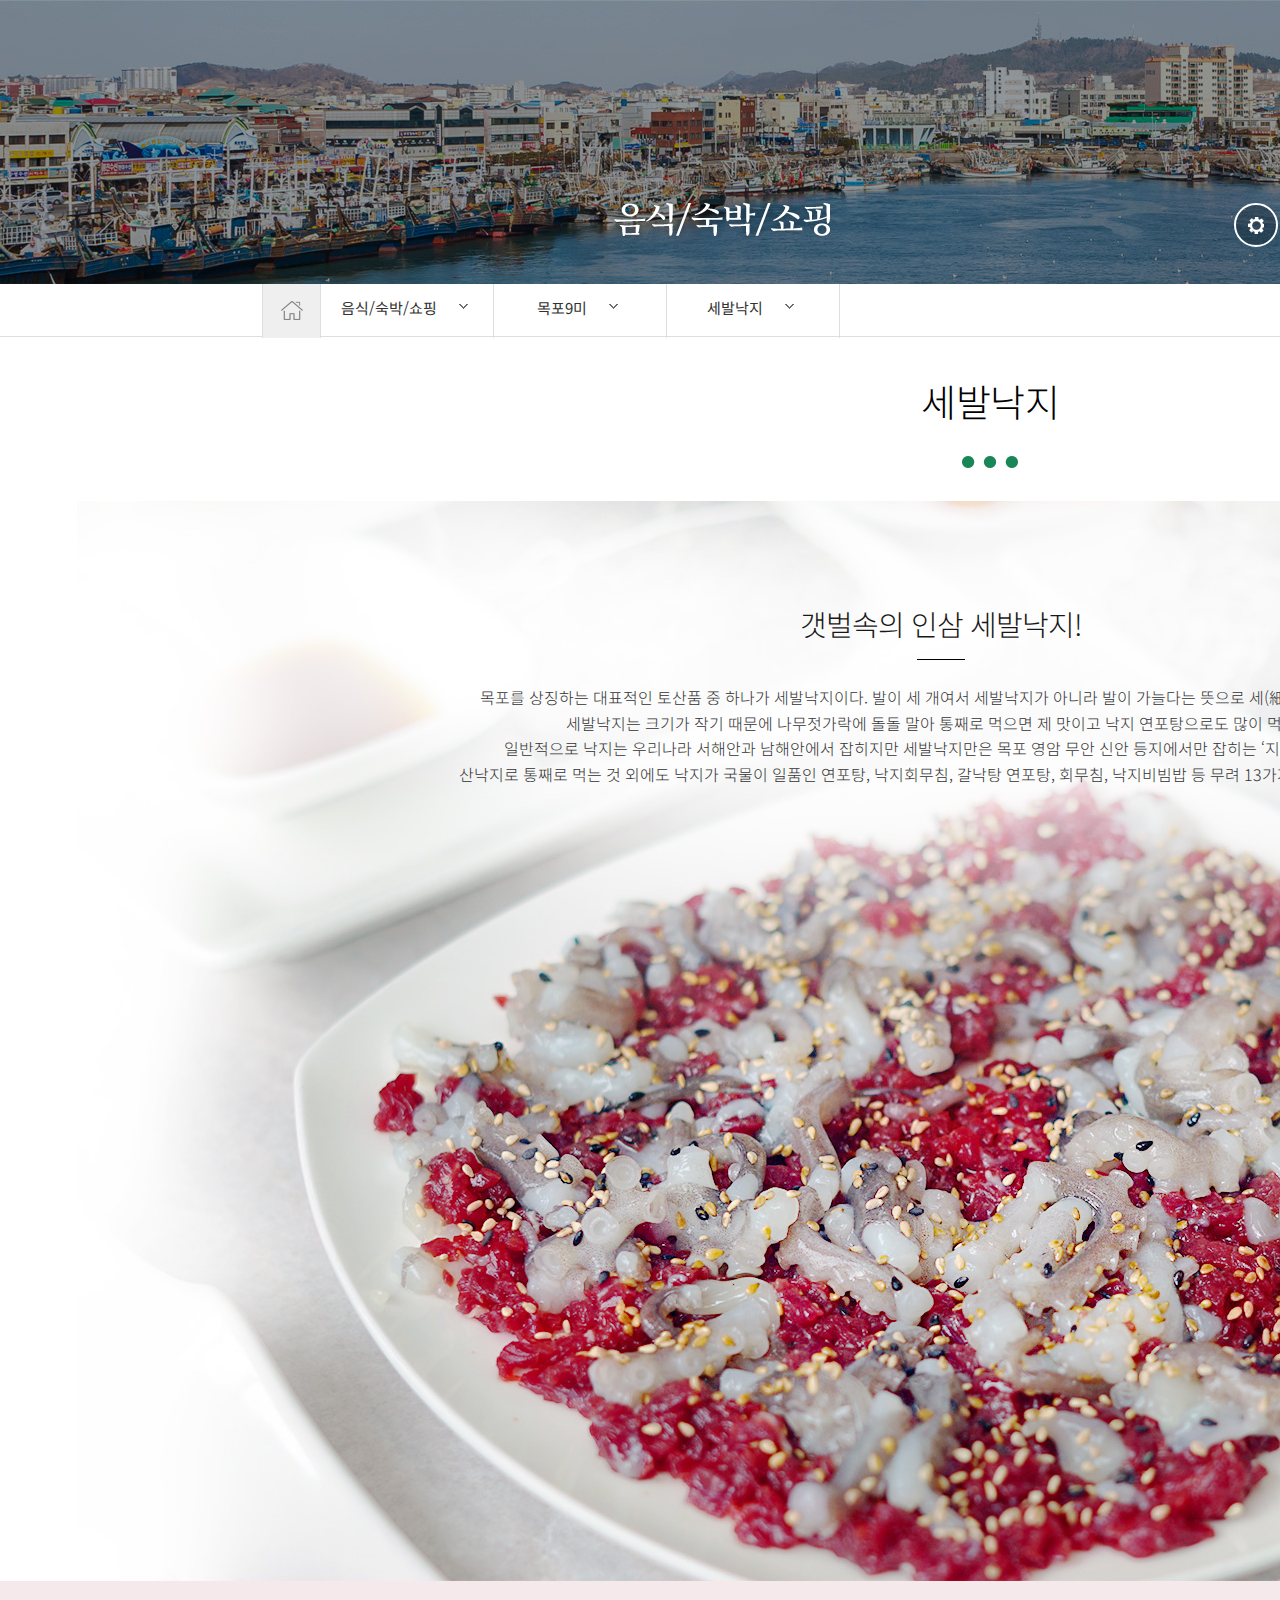
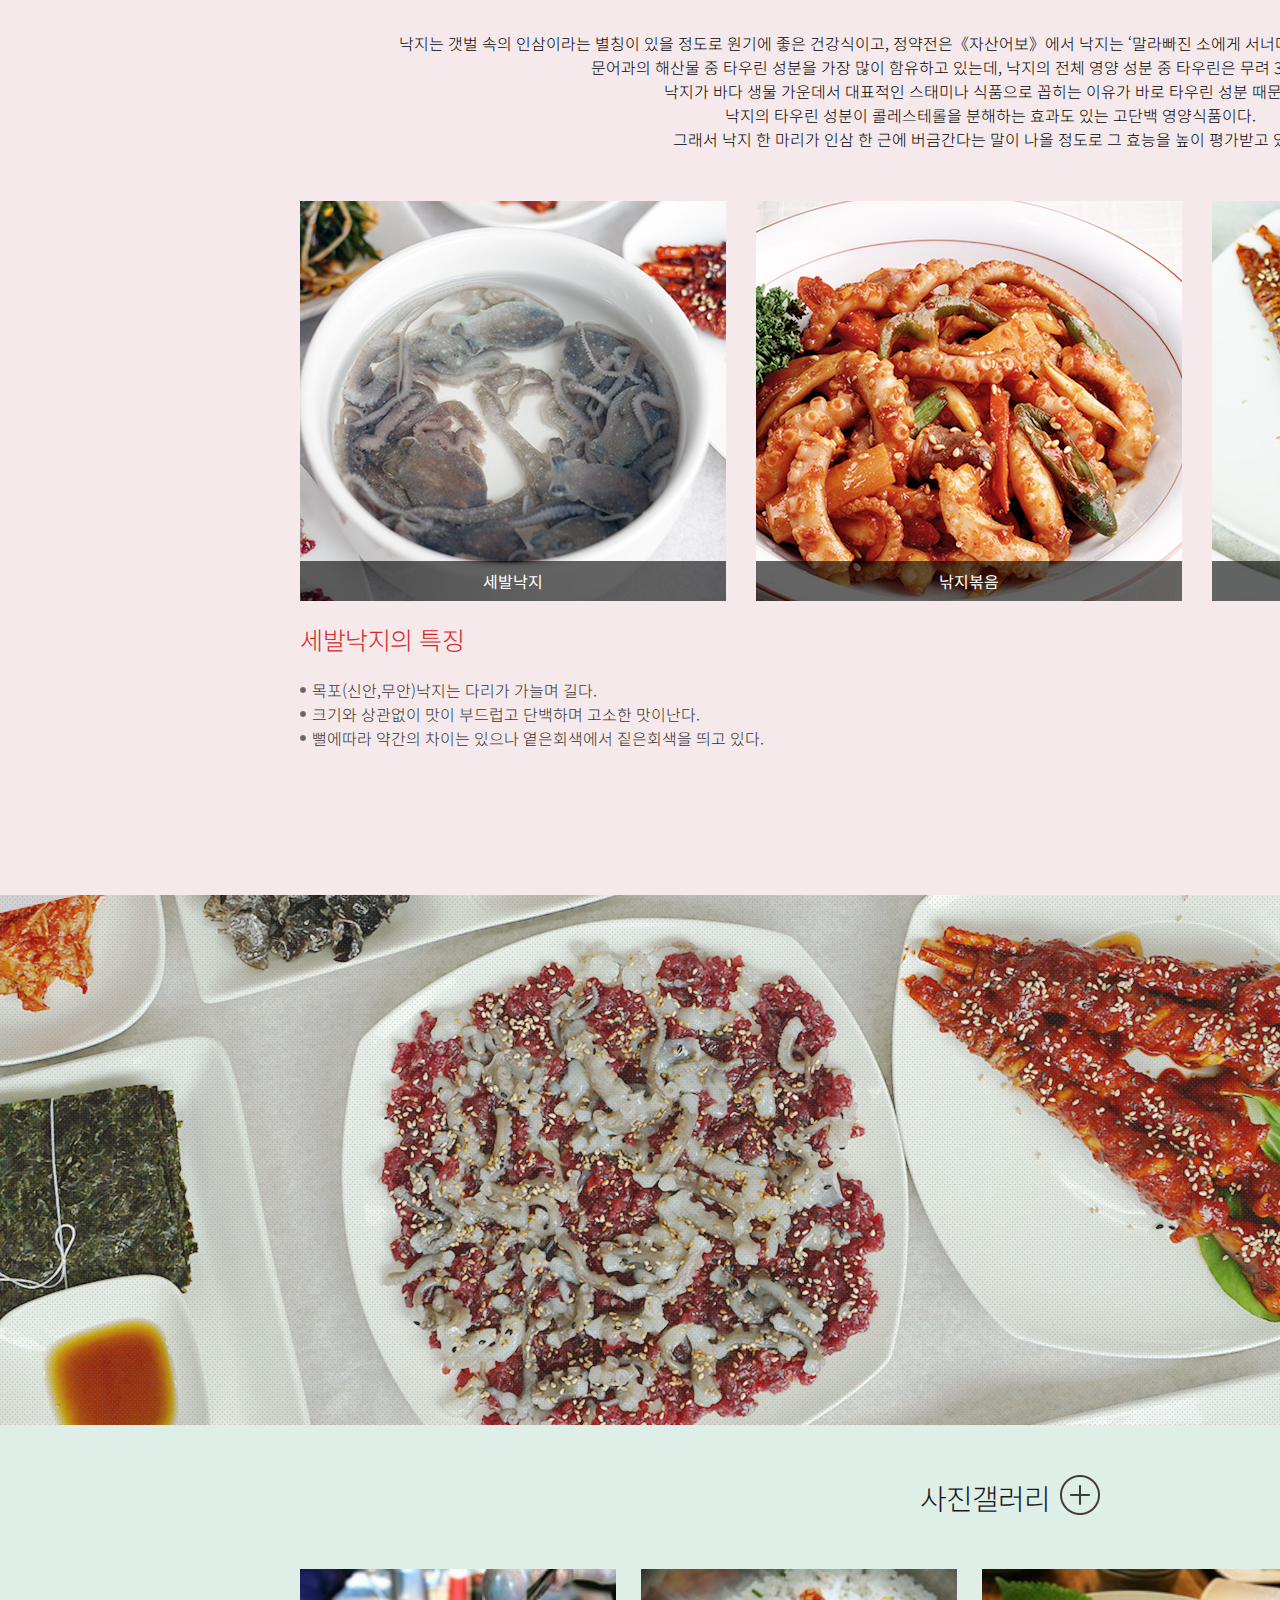
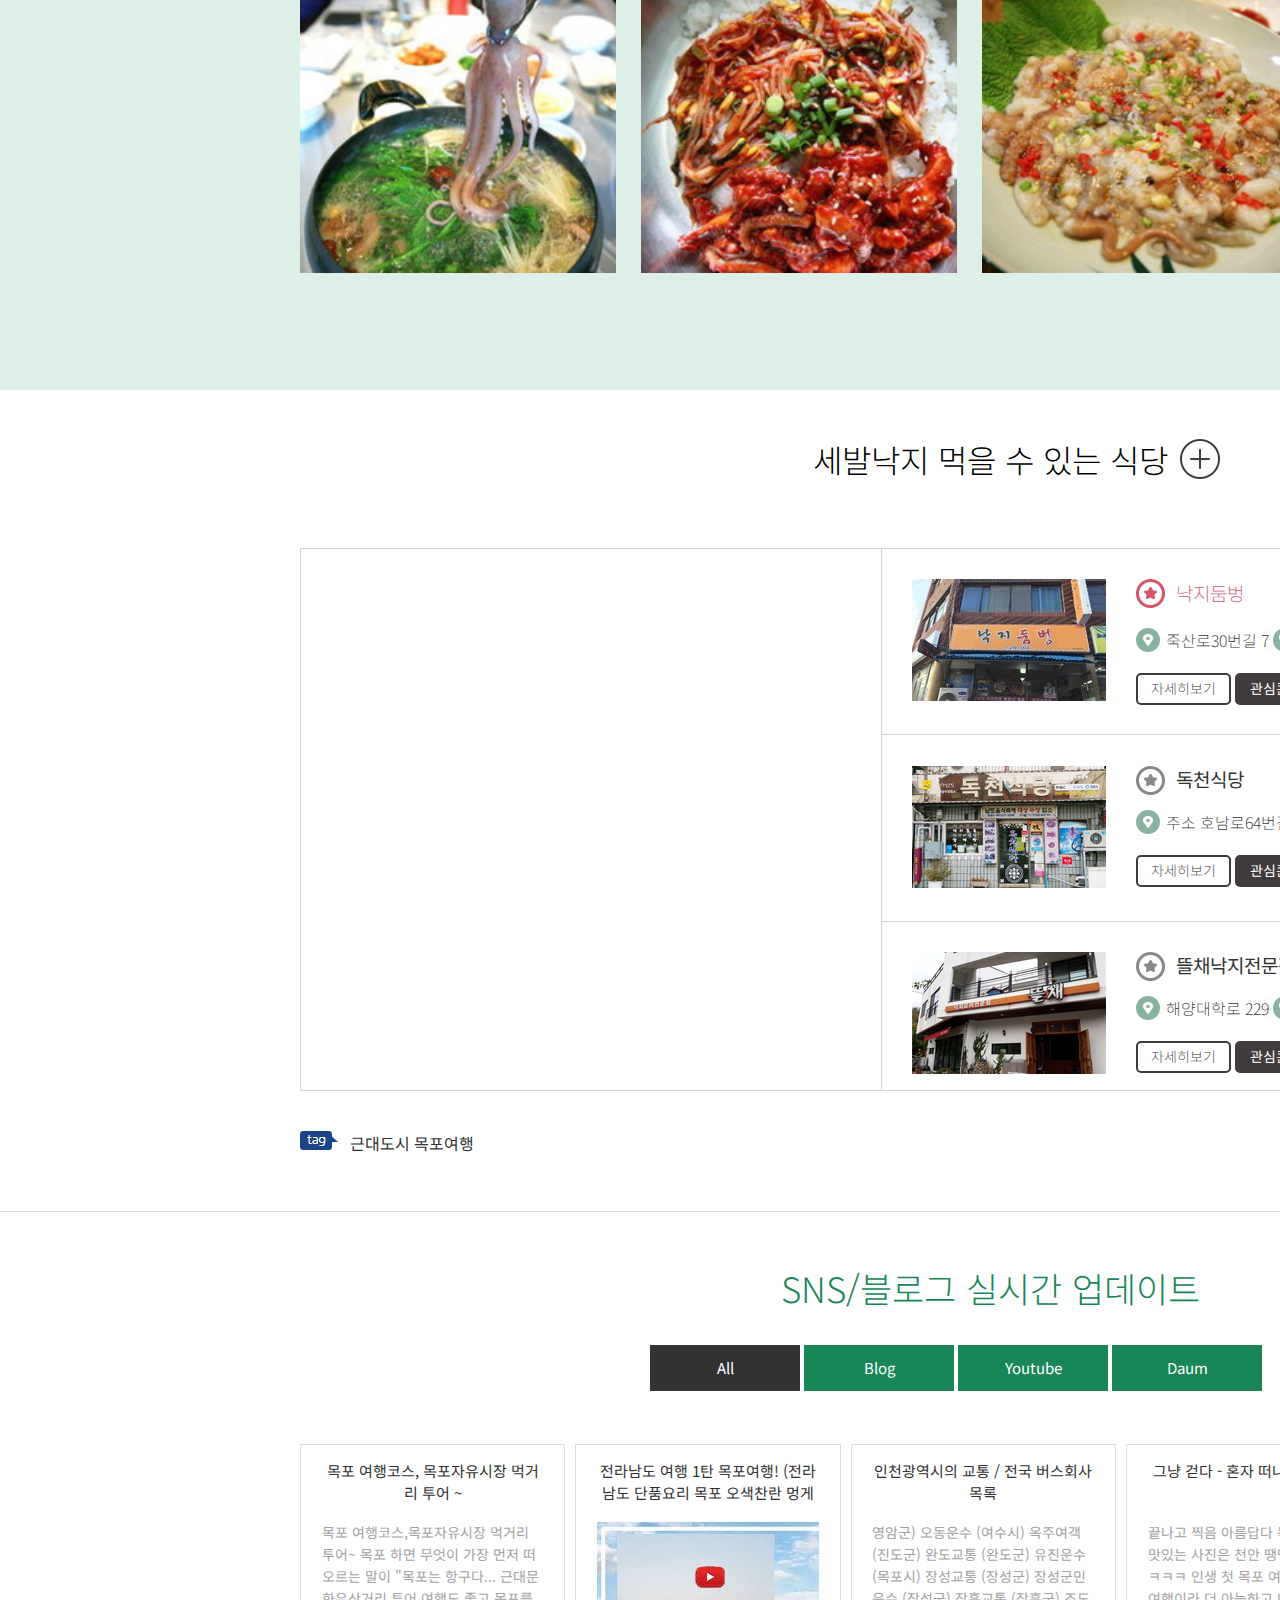
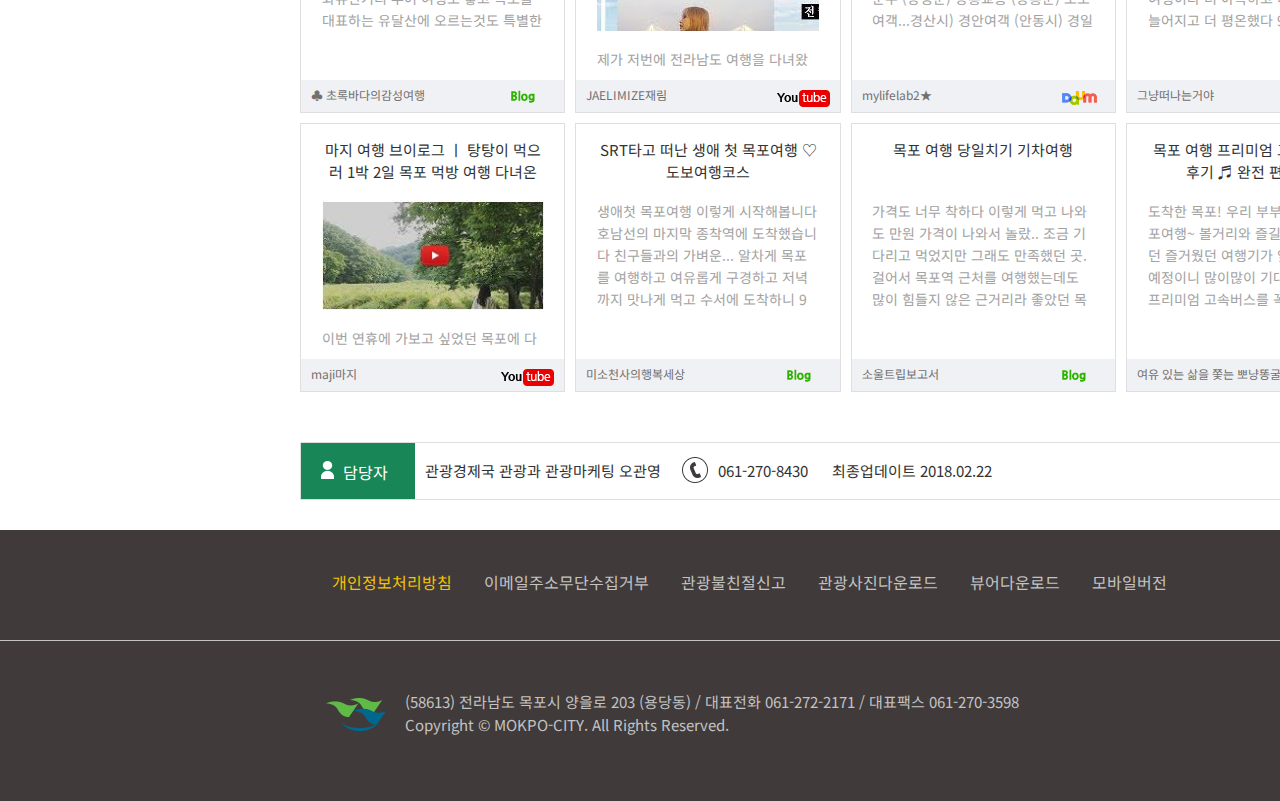
<file: mokpo/sub3.html>
<!doctype html>
<html lang="ko">
<head>
	<meta charset="UTF-8">
	<meta name="Generator" content="Notepad++"/>
	<meta name="Author" content="이재연"/>
	<meta name="Keywords" content="포트폴리오,목포,목포문화,목포문화관광,문화관광"/>
	<meta name="Description" content="목포문화관광 메인 페이지에 오신것을 환영합니다."/>
	<title>목포문화관광</title>
	<link rel="stylesheet" href="css/sub3.css"/>
	<link rel="shortcut icon" href="favicon.ico" type="image/x-icon">
	<link rel="icon" href="favicon.ico" type="image/x-icon">
</head>
<body>
	<div id="header" class="fl">
		<div class="p_top">
			<span class="title"></span>			
			<div class="circle"></span><span class="icon1"></div>
			<div class="circle"></span><span class="icon2"></div>
			<div class="circle"></span><span class="icon3"></div>		
		</div>
		
	</div>
	<div id="menu_box" >
		<div class="menu_wrap">
			<ul>
				<li class="m1"><a href="#"><span class="home"></span></a></li>
				<li class="m2"><a href="#">음식/숙박/쇼핑</a><span class="down"></span>
					<ul class="m2_sub">
						<li><a href="#">관광명소</a></li>
						<li><a href="#">테마여행</a></li>
						<li><a href="#">음식/숙박/쇼핑</a></li>
						<li><a href="#">축제/행사</a></li>
						<li><a href="#">시티투어</a></li>
						<li><a href="#">관광안내</a></li>
					</ul>	
				</li>
				<li class="m3"><a href="#">목포9미</a><span class="down"></span>
					<ul class="m3_sub">
						<li><a href="#">목포9미</a></li>
						<li><a href="#">숙박</a></li>
						<li><a href="#">음식점</a></li>
						<li><a href="#">전통시장</a></li>
						<li><a href="#">특산품</a></li>
					</ul>
				</li>
				<li class="m4"><a href="#">세발낙지</a><span class="down"></span>
					<ul class="m4_sub">
						<li><a href="#">세발낙지</a></li>
						<li><a href="#">홍어삼합</a></li>
						<li><a href="#">민어회</a></li>
						<li><a href="#">꽃게무침</a></li>
						<li><a href="#">갈치조림</a></li>
						<li><a href="#">병어회(찜)</a></li>
						<li><a href="#">준치무침</a></li>
						<li><a href="#">아구탕(찜)</a></li>
						<li><a href="#">우럭간국</a></li>										
					</ul>		
				</li>
				<li class="m5"><a href="#"><span class="share"></span></a></li>
			</ul>
		</div>  <!-- class="menu_wrap" -->	
	</div> <!-- id="menu_box" class="fl" -->
	<div class="page_title">
		<div class="title_box">
			<h2>세발낙지</h2>
			<span class="page_nation"></span>
			<div class="gray_box">
				<h3>홍어삼합</h3>
				<span class="right_page"></span>
			</div>
		</div>
	</div><!--  class="page_title" -->
	
	<div class="ct1_wrap">
		<div id="content1">
			<div class="c1_text">
				<h3>갯벌속의 인삼 세발낙지!</h3><span class="line"></span>
				<p>목포를 상징하는 대표적인 토산품 중 하나가 세발낙지이다. 발이 세 개여서 세발낙지가 아니라 발이 가늘다는 뜻으로 세(細)발낙지라 불린다. <br/>
				세발낙지는 크기가 작기 때문에 나무젓가락에 돌돌 말아 통째로 먹으면 제 맛이고 낙지 연포탕으로도 많이 먹는다. <br/>
				일반적으로 낙지는 우리나라 서해안과 남해안에서 잡히지만 세발낙지만은 목포 영암 무안 신안 등지에서만 잡히는 ‘지역 특산품’으로 <br/>
				산낙지로 통째로 먹는 것 외에도 낙지가 국물이 일품인 연포탕, 낙지회무침, 갈낙탕 연포탕, 회무침, 낙지비빔밥 등 무려 13가지의 요리로 변신한다.</p>
			</div>
		</div> <!-- id="content1"> -->
	</div>
	
	<div id="content2" class="fl">	
		<div class="c2_top">
			<p>낙지는 갯벌 속의 인삼이라는 별칭이 있을 정도로 원기에 좋은 건강식이고, 정약전은《자산어보》에서 낙지는 ‘말라빠진 소에게 서너마리만 먹이면 곧 강한 힘을 갖게 된다’고 했다. <br/>
			문어과의 해산물 중 타우린 성분을 가장 많이 함유하고 있는데, 낙지의 전체 영양 성분 중 타우린은 무려 34%를 차지한다. <br/>
			낙지가 바다 생물 가운데서 대표적인 스태미나 식품으로 꼽히는 이유가 바로 타우린 성분 때문이다.
			<br/>
			낙지의 타우린 성분이 콜레스테롤을 분해하는 효과도 있는 고단백 영양식품이다. <br/>
			그래서 낙지 한 마리가 인삼 한 근에 버금간다는 말이 나올 정도로 그 효능을 높이 평가받고 있다.</p>
		</div>		
		<div class="c2_middle ">		
			<div class="img1">
			<span class="txt_cover">세발낙지</span>
			</div>
			
			<div class="img2">
			<span class="txt_cover">낚지볶음</span>
			</div>
			
			<div class="img3">
			<span class="txt_cover">낚지호롱</span>
			</div>		
		</div>		
		<div class="c2_bottom">
			<h4>세발낙지의 특징</h4>
			<ul>
				<li>목포(신안,무안)낙지는 다리가 가늘며 길다.</li>
				<li>크기와 상관없이 맛이 부드럽고 단백하며 고소한 맛이난다.</li>
				<li>뻘에따라 약간의 차이는 있으나 옅은회색에서 짙은회색을 띄고 있다.</li>
			</ul>
		</div>
	</div><!-- id="content2" -->
	<div id="content3" class="fl"></div>
	<div id="content4">
		<div class="c4_wrap ">
			<div class="txt_wrap fl">
				<h3>사진갤러리</h3><span class="plus"></span>
			</div>
			<div class="pic_wrap fl">
				<ul>
					<li><img src="images/sub3/1519035031.jpg" width="316" height="304" alt="pic1"/></li>
					<li><img src="images/sub3/1519034986.jpg" width="316" height="304" alt="pic2"/></li>
					<li><img src="images/sub3/1519034947.jpg" width="316" height="304" alt="pic3"/></li>
					<li><img src="images/sub3/1519034563.jpg" width="316" height="304" alt="pic4"/></li>
				</ul>
			</div>
		</div>
	</div> <!-- id="content4 -->
	
	<div class="now_wrap fl">
		<div class="contents_middle1">		
				<h3>세발낙지 먹을 수 있는 식당</h3><span class="more"></span>
				<p>※ 한국외식업중앙회 목포지부 추천 음식 업소</p>							
		<div class="cm_wrap">	
			
			<div class="left_map fl">						
				<iframe src="https://www.google.com/maps/embed?pb=!1m18!1m12!1m3!1d3275.8361778430044!2d126.37478221569621!3d34.81006318040662!2m3!1f0!2f0!3f0!3m2!1i1024!2i768!4f13.1!3m3!1m2!1s0x3573bb3c0269c047%3A0xb524660bb0aea599!2s7+Juksan-ro+30beon-gil%2C+Wonsan-dong%2C+Mokpo-si%2C+Jeollanam-do!5e0!3m2!1sen!2skr!4v1546702834619" width="100%" height="539"></iframe>					
			</div>	 <!-- class="left_map"	 -->
			<div class="right_contents fl">
				<div class="rc_box1">			
					<div class="left_image fl">			
						<img src="images/sub3/1.jpg" width="194" height="122" alt="img1"/>			
					</div>			
					<div class="right_info fl">			
					<ul>		
						<li class="info1">			
							<div class="left_title1 ">			
							<a href="#"><span class="red_star"></span>낙지둠벙</a>
							</div>			
							<div class="left_add">			
								<a href="#"><span class="location_icon"></span>죽산로30번길 7 </a>			
								<a href="#"><span class="call_icon"></span>061-278-5510</a>			
							</div>
							<div class="btn_box">			
								<span class="left_button"><a href="#">자세히보기</span></a>			
								<span class="right_button"><a href="#">관심콘텐츠 담기</span></a>			
							</div>			
						</li>	
					</ul>			
					</div> <!-- class="right_info" -->	
				</div> <!-- class="rc_box1 " -->	
			
			<div class="rc_box2 fl ">			
					<div class="left_image fl">			
						<img src="images/sub3/2.jpg" width="194" height="122" alt="img1"/>			
					</div>			
					<div class="right_info fl">			
					<ul>		
						<li class="info1 fl">			
							<div class="left_title fl">			
							<a href="#"><span class="star"></span>독천식당</a>
							</div>			
							<div class="left_add fl">			
								<a href="#"><span class="location_icon"></span>주소 호남로64번길 3-1 </a>			
								<a href="#"><span class="call_icon"></span>061-242-6528</a>			
							</div>
							<div class="btn_box fl">			
								<span class="left_button"><a href="#">자세히보기</span></a>			
								<span class="right_button"><a href="#">관심콘텐츠 담기</span></a>			
							</div>			
						</li>	
					</ul>			
					</div> <!-- class="right_info" -->	
				</div> <!-- class="rc_box2 " -->

			<div class="rc_box3 fl ">			
					<div class="left_image fl">			
						<img src="images/sub3/3.bmp" width="194" height="122" alt="img1"/>			
					</div>			
					<div class="right_info fl">			
					<ul>		
						<li class="info1 fl">			
							<div class="left_title fl">			
							<a href="#"><span class="star"></span>뜰채낙지전문점</a>
							</div>			
							<div class="left_add fl">			
								<a href="#"><span class="location_icon"></span>해양대학로 229</a>			
								<a href="#"><span class="call_icon"></span>061-244-9995</a>			
							</div>
							<div class="btn_box fl">			
								<span class="left_button"><a href="#">자세히보기</span></a>			
								<span class="right_button"><a href="#">관심콘텐츠 담기</span></a>			
							</div>			
						</li>	
					</ul>			
					</div> <!-- class="right_info" -->	
				</div> <!-- class="rc_box3 " -->
			
				<div class="rc_box4 fl ">			
					<div class="left_image fl">			
						<img src="images/sub3/4.jpg" width="194" height="122" alt="img1"/>			
					</div>			
					<div class="right_info fl">			
					<ul>		
						<li class="info1 fl">			
							<div class="left_title fl">			
							<a href="#"><span class="star"></span>송학낙지회관</a>
							</div>			
							<div class="left_add fl">			
								<a href="#"><span class="location_icon"></span> 주소 하당로30번길 9 (상동)</a>			
								<a href="#"><span class="call_icon"></span>061-283-6707</a>			
							</div>
							<div class="btn_box fl">			
								<span class="left_button"><a href="#">자세히보기</span></a>			
								<span class="right_button"><a href="#">관심콘텐츠 담기</span></a>			
							</div>			
						</li>	
					</ul>			
					</div> <!-- class="right_info" -->	
				</div> <!-- class="rc_box4 " -->
			
				<div class="rc_box5 fl ">			
					<div class="left_image fl">			
						<img src="images/sub3/5.jpg" width="194" height="122" alt="img1"/>			
					</div>			
					<div class="right_info fl">			
					<ul>		
						<li class="info1 fl">			
							<div class="left_title fl">			
							<a href="#"><span class="star"></span>신안뻘낙지식당</a>
							</div>			
							<div class="left_add fl">			
								<a href="#"><span class="location_icon"></span>주소 청호로 16</a>			
								<a href="#"><span class="call_icon"></span>061-243-8181</a>			
							</div>
							<div class="btn_box fl">			
								<span class="left_button"><a href="#">자세히보기</span></a>			
								<span class="right_button"><a href="#">관심콘텐츠 담기</span></a>			
							</div>			
						</li>	
					</ul>			
					</div> <!-- class="right_info" -->	
				</div> <!-- class="rc_box5 " -->
				
			</div>  <!-- class="right_contents fl" -->	
		</div> <!-- class="cm_wrap"	 -->
			<div class="bottom_info">
				<div class="left_tag">	
					<span class="tag fl"><a href="#">근대도시 목포여행</a></span>			
				</div>		
				<span class="open"><img src="images/sub2/new_img_opentype04.png" alt=""/></span>
			</div>		
		</div><!--  class="contents_middle1" -->
	</div> <!-- class="now_wrap" -->
	</div> <!-- "c7_main" -->
	</div> <!-- ct1_wrap -->
	
		<div id="main3" class="fl">
			<h3>SNS/블로그 실시간 업데이트</h3>
			<div id="sns_nav_b">
				<ul id="sns_nav">
					<li><a href="#">All</a></li>
					<li class="green_box"><a href="#">Blog</a></li>
					<li class="green_box"><a href="#">Youtube</a></li>
					<li class="green_box"><a href="#">Daum</a></li>
				</ul>
			</div>
	
		<div id="sns_box" class="cf" >
			<ul>
				<li>
					<h3><a href="#">목포 여행코스, 목포자유시장 먹거리 투어 ~</a></h3>
					<a href="#"><p>목포 여행코스,목포자유시장 먹거리 투어~ 목포 하면 무엇이 가장 먼저 떠오르는 말이 "목포는 항구다... 근대문화유산거리 투어 여행도 좋고 목포를 대표하는 유달산에 오르는것도 특별한 추억을 남겨줄 것이다....</p></a>
					<div class="box_b"><a href="#">♣ 초록바다의감성여행</a><span class="blog"></span></div>	
				</li>					
				<li>
					<h3><a href="#">전라남도 여행 1탄 목포여행! (전라남도 단품요리 목포 오색찬란 멍게해빔, 목포대교, 유달산, 신화수산, 평화광장, 갓바위)</a></h3>
					<p><span class="pic"><img src="images/youtube1.jpg" width="223" height="111" alt="유투브1"/></span></p>
					<p class="p_box">
					제가 저번에 전라남도 여행을 다녀왔는데요! 첫번째로 목포여행기입니다~ 평화광장 분수도 보고 갓바위도 보고 해빔식당에 가서 오색찬란 멍게해빔...</p>
					<div class="box_b"><a href="#">JAELIMIZE재림</a><span class=" youtube"></span></div>
				</li>
				
				<li>
					<h3><a href="#">인천광역시의 교통 / 전국 버스회사 목록</a></h3>
					<a href="#"><p>영암군) 오동운수 (여수시) 옥주여객 (진도군) 완도교통 (완도군) 유진운수 (목포시) 장성교통 (장성군) 장성군민운수 (장성군) 장흥교통 (장흥군) 조도여객...경산시) 경안여객 (안동시) 경일교통 (성주군, 칠곡군) 경일여객 (고령군) 경일여행 (고령군) 구미버스 (구미시) 군위교통 (군위군) 대한교통 (김천시) 동춘...</p></a>						
					<div class="box_b"><a href="#">mylifelab2★</a><span class="daum"></span></div>
				</li>
				<li>
					<h3><a href="#">그냥 걷다 - 혼자 떠나는 목포 여행</a></h3>
					<p>끝나고 찍음 아름답다 목포의 하늘 이 맛있는 사진은 천안 땡땡 오리고기집 ㅋㅋㅋ 인생 첫 목포 여행 혼자 하는 여행이라 더 아늑하고 더 나른하고 더 늘어지고 더 평온했다 9월의 신부야 행복하게 잘 살아라~</p>
					<div class="box_b"><a href="#">그냥떠나는거야</a><span class="blog"></span></div>
				</li>
				<li>
					<h3><a href="#">온몸으로 체험하는 뜨끈한 보약 한 사발, 함평 해수찜</a></h3>
					<p><span class="pic"><img src="images/daum1.jpg" width="223" height="111" alt="다움1"/></span></p>
					<p class="p_box">061-323-3708 -대흥식당 : 육회비빔밥, 함평읍 시장길, 061-322-3953 -목포식당 : 육회비빔밥, 함평읍 시장길, 061-322-2764 -나비의꿈 : 육회비빔밥·낙지...주변 볼거리 -용천사, 함평엑스포공원, 함평 고막천 석교 글, 사진 : 최갑수(여행작가) ※ 위 정보는 2018년 12월에 갱신된 정보로, 이후 변경될 수 있으니..</p>
					<div class="box_b"><a href="#">신장초과</a><span class="daum"></span></div>
				</li>		
				<li>
					<h3><a href="#">마지 여행 브이로그 ㅣ 탕탕이 먹으러 1박 2일 목포 먹방 여행 다녀온 일상</a></h3>
					<p>
						<span class="pic"><img src="images/youtube2.jpg" width="223" height="111" alt="유투브1"/></span>
						<a href="#">
					</p>
					<p class="p_box">이번 연휴에 가보고 싶었던 목포에 다녀왔어요! 낙지 탕탕이가 먹고 싶어서 시작된 이번 여행은 계속 먹기만 하다가 끝이 나요. 하하하하! 전라도...</p></a>
					<div class="box_b"><a href="#">maji마지</a><span class="youtube"></span></div>
				</li>
				
				<li>
					<h3><a href="#">SRT타고 떠난  생애 첫 목포여행 ♡도보여행코스</a></h3>
					<p>생애첫 목포여행 이렇게 시작해봅니다 호남선의 마지막 종착역에 도착했습니다 친구들과의 가벼운... 알차게 목포를 여행하고 여유롭게 구경하고 저녁까지 맛나게 먹고 수서에 도착하니 9시30분! 좌석도... </p>					
					<div class="box_b"><a href="#">미소천사의행복세상</a><span class="blog"></span></div>
				</li>
				
				<li>
					<h3><a href="#">목포 여행 당일치기 기차여행</a></h3>
					<p>가격도 너무 착하다 이렇게 먹고 나와도 만원 가격이 나와서 놀랐.. 조금 기다리고 먹었지만 그래도 만족했던 곳. 걸어서 목포역 근처를 여행했는데도 많이 힘들지 않은 근거리라 좋았던 목포 여행이었다.</p>
					<div class="box_b"><a href="#">소울트립보고서</a><span class="blog"></span></div>
				</li>
				<li>
					<h3><a href="#">목포 여행 프리미엄 고속버스 탑승 후기 ♬ 완전 편해 +ㅅ+</a></h3>
					<p>도착한 목포! 우리 부부의 생에 첫 목포여행~ 볼거리와 즐길거리가 가득했던 즐거웠던 여행기가 앞으로 계속될 예정이니 많이많이 기대해주세욤~♥ 프리미엄 고속버스를 꼭 한번 타보고 싶었고, 이번... </p>
					<div class="box_b"><a href="#">여유 있는 삶을 쫓는 뽀냥똥굴♡</a><span class="blog"></span></div>
				</li>
				<li>
					<h3><a href="#">[(레저)] 한국관광공사 추천 12월 걷기여행길, 찬란하고 청량한 겨울풍경의 참맛, 서해바다를 걷자</a></h3>
					<a href="#">
						<p>문의 : 목포시청 도시발전사업단 061-270-8344 ㅇ 자세히 보기 10. 증도모실길 03코스 천년의 숲길 (전남 신안군) 전남 신안군 증도모실길 3코스 천년의 숲길은 순비기전시관에서 짱뚱어다리를 건너 바닷가 소나무숲에 구불구불 이어지는 길을 걸어서 신안갯벌센터에 도착하는 약 4.6km 코스다. 순비기전시관은 이 지역...</p>
					</a>
					<div class="box_b"><a href="#">라성중고차매매상담실</a><span class="daum"></span></div>
				</li>				
			</ul>
				
		</div>
		<div class="ctc_info fl">
			<ul>
				<li class="admin"><span class="person"></span><a href="#">담당자</a></li>
				<li class="admin1"><a href="#"> 관광경제국 관광과 관광마케팅 오관영</a></li>
				<li class="admin2"><span class="call"></span><a href="#">061-270-8430</a></li>
				<li class="admin3"><a href="#">최종업데이트   2018.02.22</a></li>
			</ul>
		</div>

		</div> <!-- id="main3" -->	
	
	
		<div id="footer" class="fl">
		<div id="footer_top">		
				<div class="footer_wrap1">
					<ul>
						<li class="list1"><a href="#">개인정보처리방침</a></li>
						<li><a href="#">이메일주소무단수집거부</a></li>
						<li><a href="#">관광불친절신고</a></li>
						<li><a href="#">관광사진다운로드</a></li>
						<li><a href="#">뷰어다운로드</a></li>
						<li><a href="#">모바일버전 </a></li>
					</ul>
					<select class="familysite">						
						<option >패밀리 사이트
						<a href="#"><span class="close"></span></a>
						</option>
						<option>목포 BIZ</option>
						<option>목포문화관광</option>
						<option>목포시보건소</option>
						<option>목포문학관</option>
						<option>목포문화예술회관</option>
						<option>목포시청소년상담복지센터</option>
						<option>목포시자동차등록사무소</option>
						<option>목포생활지리정보</option>
						<option>목포상하수도사업단</option>
						<option>목포시통합도서관</option>
						<option>목포시평생학습센터</option>
						<option>목포어린이바다과학관 </option>			
					</select>
				</div>		
		</div>
		<div id="footer_bottom">
			<div class="footer_wrap2">	
				<div id="f_wrap">
					<span class="icon fl"></span>
					<p class="copyright fl">
						<address>(58613) 전라남도 목포시 양을로 203 (용당동) / 대표전화 061-272-2171 / 대표팩스 061-270-3598<br/>
						Copyright © MOKPO-CITY. All Rights Reserved.</address>
					</p>
				</div>				
				
					<div id="icon1">
						<span class="arrow"><a href="#">TOP</a></span>
					</div>
				
			</div>
		
		</div>
	</div><!-- id="footer" -->
	
</body>
</html>
</file>
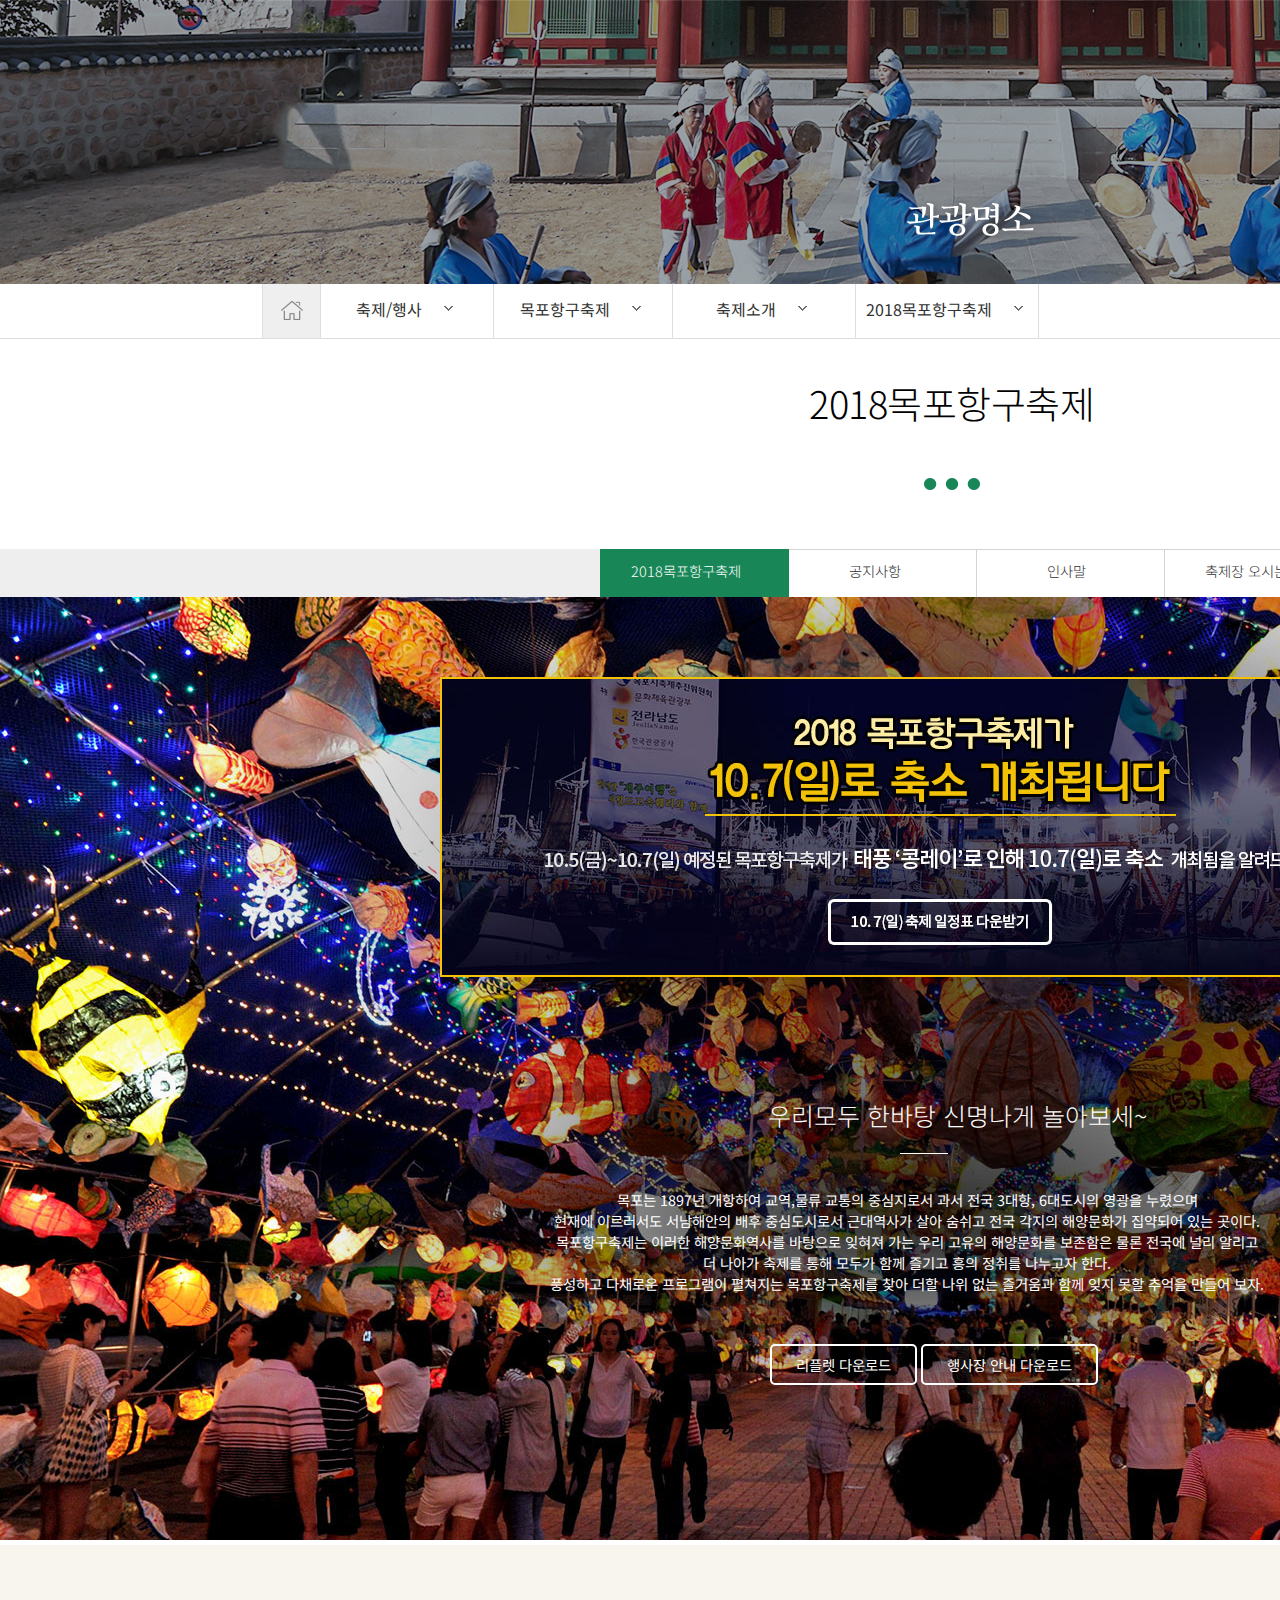
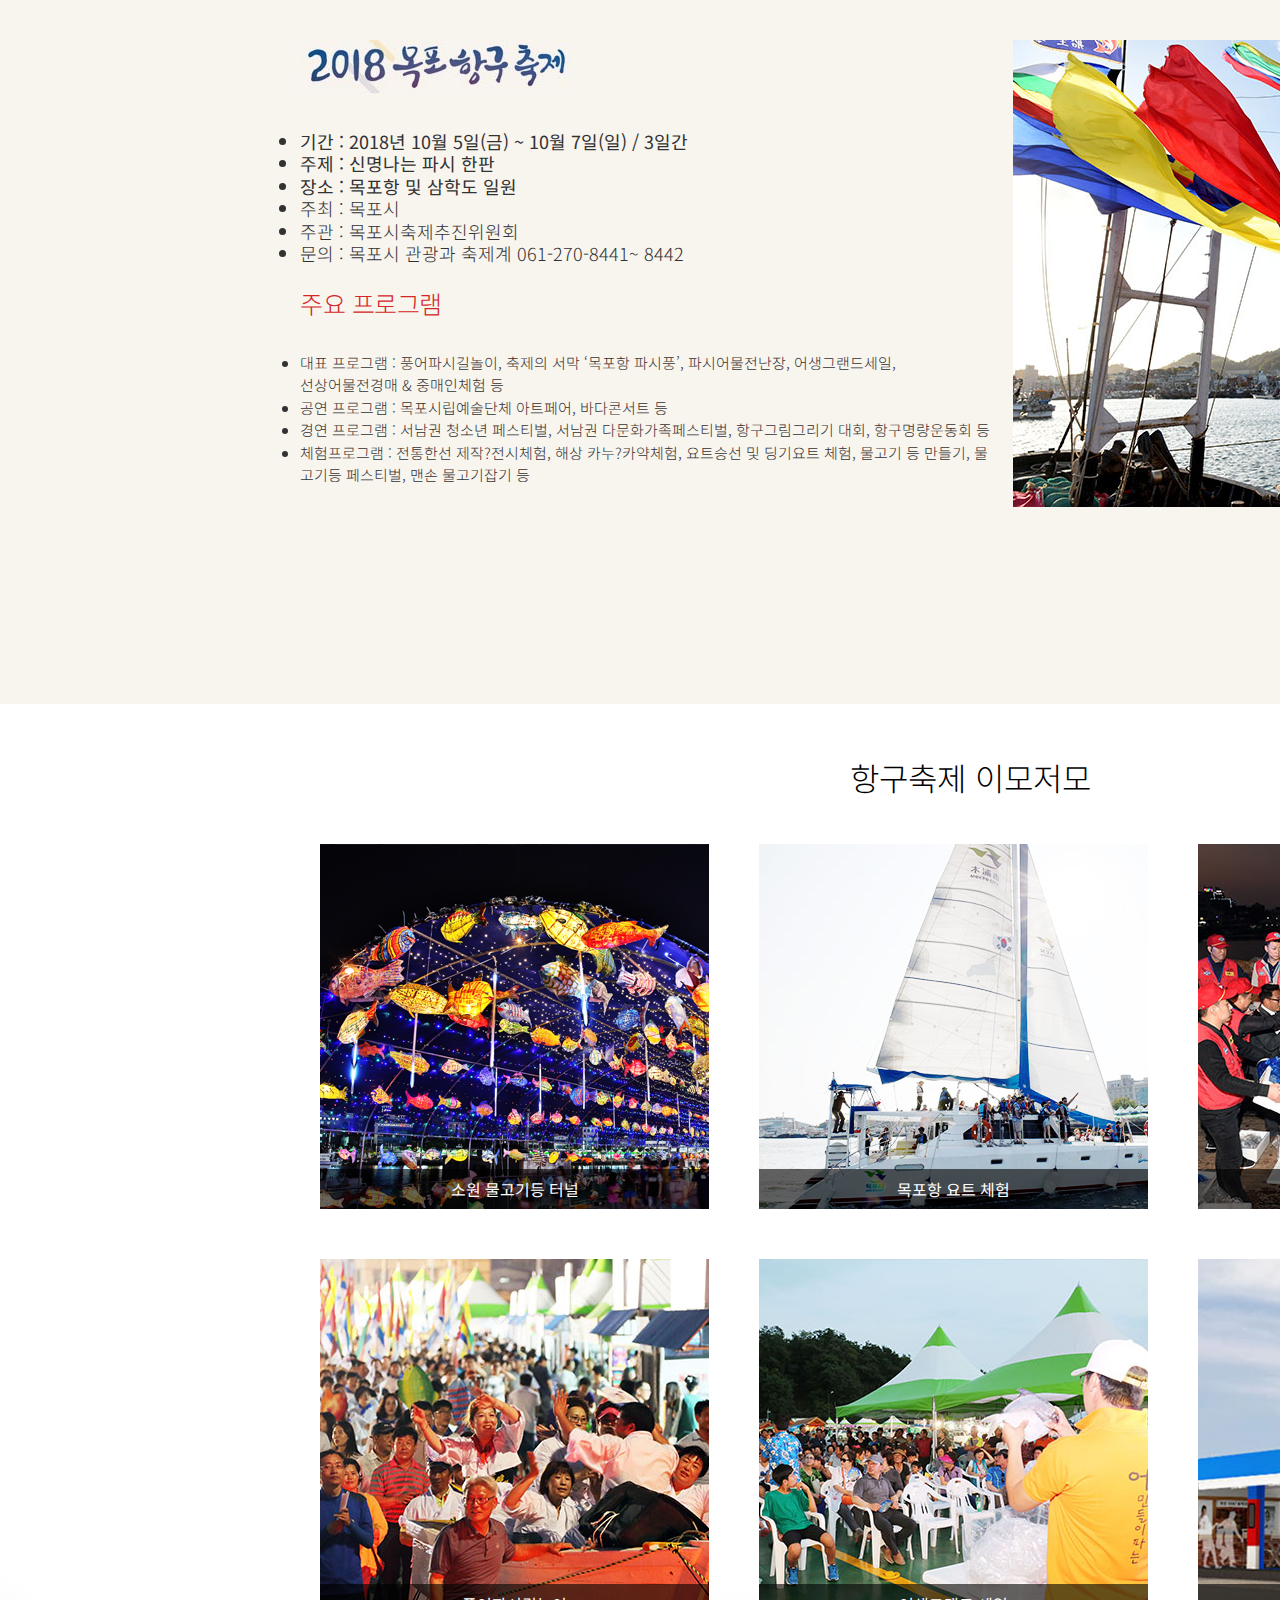
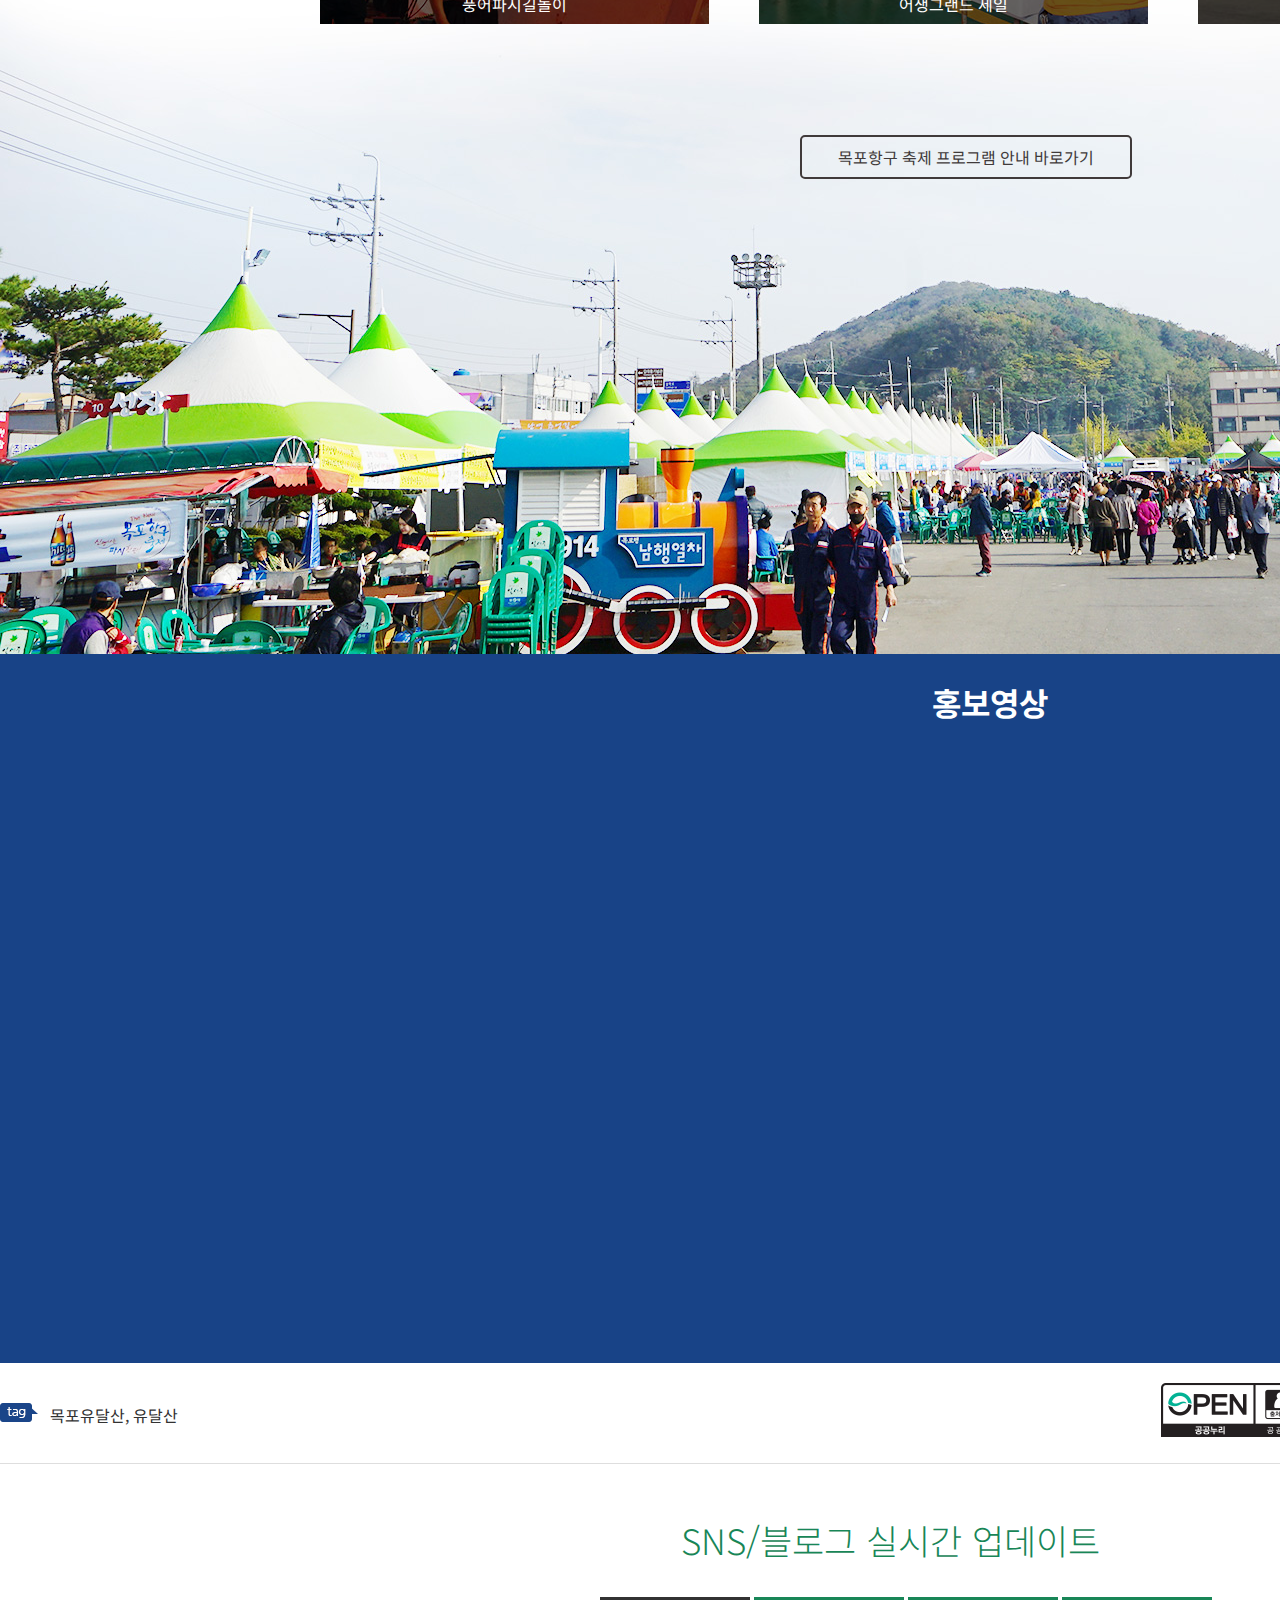
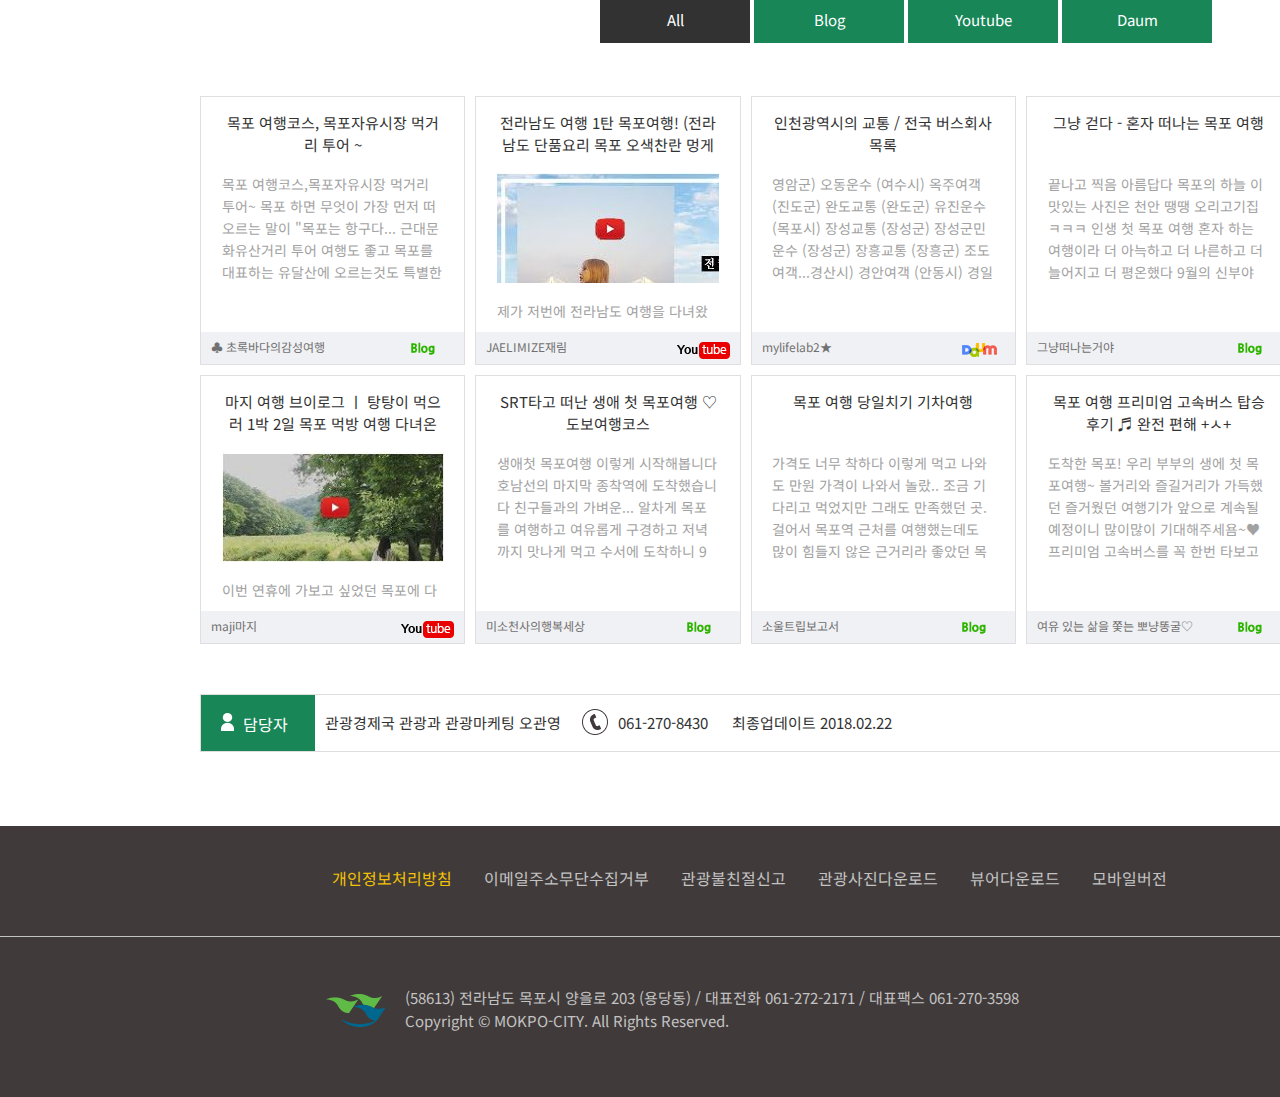
<file: mokpo/sub4.html>
<!doctype html>
<html lang="ko">
<head>
	<meta charset="UTF-8">
	<meta name="Generator" content="Notepad++"/>
	<meta name="Author" content="이재연"/>
	<meta name="Keywords" content="포트폴리오,목포,목포문화,목포문화관광,문화관광"/>
	<meta name="Description" content="목포문화관광 메인 페이지에 오신것을 환영합니다."/>
	<title>목포문화관광</title>
	<link rel="stylesheet" href="css/sub4.css"/>
	<link rel="shortcut icon" href="favicon.ico" type="image/x-icon">
	<link rel="icon" href="favicon.ico" type="image/x-icon">
</head>
<body>
	<div id="header"><span class="title"></span>
		<div class="circle"></span><span class="icon1"></div>
		<div class="circle"></span><span class="icon2"></div>
		<div class="circle"></span><span class="icon3"></div>
		
	</div>
	<div id="menu_box" class="fl">
		<div class="menu_wrap">
			<ul>
				<li class="m1"><a href="#"><span class="home"></span></a></li>
				<li class="m2"><a href="#">축제/행사</a><span class="down"></span>
					<ul class="m2_sub">
						<li><a href="#">관광명소</a></li>
						<li><a href="#">테마여행</a></li>
						<li><a href="#">음식/숙박/쇼핑</a></li>
						<li><a href="#">축제/행사</a></li>
						<li><a href="#">시티투어</a></li>
						<li><a href="#">관광안내</a></li>
					</ul>	
				</li>
				<li class="m3"><a href="#">목포항구축제</a><span class="down"></span>
					<ul class="m3_sub">
						<li><a href="#">목포항구축제</a></li>
						<li><a href="#">목포 이순신 수군문화축제</a></li>
						<li><a href="#">목포세계마당페스티벌</a></li>
						<li><a href="#">행사소식</a></li>
						<li><a href="#">문화예술단체</a></li>
						<li><a href="#">문화공간</a></li>
						<li><a href="#">전남국제수묵비엔날레</a></li>						
					</ul>		
				</li>
				<li class="m4"><a href="#">축제소개</a><span class="down"></span>
					<ul class="m4_sub">
						<li><a href="#">축제소개</a></li>
						<li><a href="#">프로그램 안내</a></li>
						<li><a href="#">커뮤니티</a></li>
						<li><a href="#">행사장 안내도</a></li>
						<li><a href="#">축제일정</a></li>					
					</ul>
				</li>
				<li class="m4"><a href="#">2018목포항구축제</a><span class="down"></span>
					<ul class="m4_sub">
						<li><a href="#">2018목포항구축제</a></li>
						<li><a href="#">공지사항</a></li>
						<li><a href="#">인사말</a></li>
						<li><a href="#">축제장 오시는 길</a></li>
					</ul>
				</li>
				<li class="m5"><a href="#"><span class="share"></span></a></li>
			</ul>
		</div>  <!-- class="menu_wrap" -->	
	</div> <!-- id="menu_box" class="fl" -->
	<div class="page_title">
		<div class="title_box">
			<h2>2018목포항구축제</h2>
			<span class="page_nation"></span>
		</div>
	</div><!--  class="page_title" -->
	
	<div class="menu_line">
		<div class="sm_wrap">
			<ul class="menul_m">
				<li class="subm1"><a href="#">2018목포항구축제</a></li>
				<li class="subm2"><a href="#">공지사항</a></li>
				<li class="subm3"><a href="#">인사말</a></li>
				<li class="subm4"><a href="#">축제장 오시는길</a></li>
			</ul>
		</div>
	</div>
	
	<div id="cmain1">
		<div class="cmain1_wrap ">
			
			<span class="ad_pic"></span>
			<div class="txt_wrap">
				<h3>우리모두 한바탕 신명나게 놀아보세~</h3><span class="line"></span>
				<p>목포는 1897년 개항하여 교역,물류 교통의 중심지로서 과서 전국 3대항, 6대도시의 영광을 누렸으며 <br/>
				현재에 이르러서도 서남해안의 배후 중심도시로서 근대역사가 살아 숨쉬고 전국 각지의 해양문화가 집약되어 있는 곳이다. <br/>
				목포항구축제는 이러한 해양문화역사를 바탕으로 잊혀져 가는 우리 고유의 해양문화를 보존함은 물론 전국에 널리 알리고 <br/>
				더 나아가 축제를 통해 모두가 함께 즐기고 흥의 정취를 나누고자 한다. <br/>
				풍성하고 다채로운 프로그램이 펼쳐지는 목포항구축제를 찾아 더할 나위 없는 즐거움과 함께 잊지 못할 추억을 만들어 보자.</p>
			<div class="box_wrap">
				<span class="y_box">리플렛 다운로드</span>
				<span class="y_box">행사장 안내 다운로드</span>
			</div>
			</div>
		</div>
	</div> <!-- id="cmain1" -->
	
	<div id="cmain2">
		<div class="cmain2_wrap">
			<div class="left_wrap fl">
				<img src="images/sub4/tit_harbor.jpg" alt=""/>
					<ul class="line_box1">
						<li class="line_s">기간 : 2018년 10월 5일(금) ~ 10월 7일(일) / 3일간</li>
						<li class="line_s">주제 : 신명나는 파시 한판</li>
						<li class="line_s">장소 : 목포항 및 삼학도 일원</li>
						<li>주최 : 목포시</li>
						<li>주관 : 목포시축제추진위원회</li>
						<li>문의 : 목포시 관광과 축제계 061-270-8441~ 8442</li>
					</ul>
				
				<h4>주요 프로그램</h4>
					<ul>
						<li>대표 프로그램 : 풍어파시길놀이, 축제의 서막 ‘목포항 파시풍’, 파시어물전난장, 어생그랜드세일,
						<br/>선상어물전경매 & 중매인체험 등</li>
						<li>공연 프로그램 : 목포시립예술단체 아트페어, 바다콘서트 등</li>
						<li>경연 프로그램 : 서남권 청소년 페스티벌, 서남권 다문화가족페스티벌, 항구그림그리기 대회, 항구명량운동회 등</li>
						<li>체험프로그램 : 전통한선 제작?전시체험, 해상 카누?카약체험, 요트승선 및 딩기요트 체험, 물고기 등 만들기, 물고기등 페스티벌, 맨손 물고기잡기 등</li>
					</ul>	
			</div>
			<span class="right_pic"></span>
		</div>
	</div> <!--  id="cmain2 fl" -->
	
	<div id="cmain3">
		<div class="cm3_title">
			<h3>항구축제 이모저모</h3>
		</div>
	
		<div class="img_box">
			<div class="cm_pic1"><span class="txt_title">소원 물고기등 터널</span></div>
			<div class="cm_pic2"><span class="txt_title">목포항 요트 체험</span></div>
			<div class="cm_pic3"><span class="txt_title">선상파시경매</span></div>
			<div class="cm_pic4"><span class="txt_title">풍어파시길놀이</span></div>
			<div class="cm_pic5"><span class="txt_title">어생그랜드 세일</span></div>
			<div class="cm_pic6"><span class="txt_title">목포항 낭만열차</span></div>
		</div>
		<div class="cm3_infobox">
			<span class="cm3_box">목포항구 축제 프로그램 안내 바로가기</span>
		</div>
	</div> <!-- id="cmain3" -->
	
	
		
	<div id="cmain4">
		<div class="cm4_youtube">
			<h3>홍보영상 </h3>
			<iframe width="1380" height="539" src="https://www.youtube.com/embed/guVjKGyJERc" frameborder="0" allow="accelerometer; autoplay; encrypted-media; gyroscope; picture-in-picture" allowfullscreen></iframe>
		</div>
	</div>
	
	 <div class="left_tag_wrap ">
		<div class="left_tag">
		<span class="tag fl"><a href="#">목포유달산, 유달산</a></span>
		</div>
		<span class="open"><img src="images/sub2/new_img_opentype04.png" alt=""/></span>
	</div>
	
	<div id="main3">
		<div class="m3_wrap">
					<h3>SNS/블로그 실시간 업데이트</h3>
					<div id="sns_nav_b">
						<ul id="sns_nav">
							<li><a href="#">All</a></li>
							<li class="green_box"><a href="#">Blog</a></li>
							<li class="green_box"><a href="#">Youtube</a></li>
							<li class="green_box"><a href="#">Daum</a></li>
						</ul>
					</div>
			
				<div id="sns_box" class="cf" >
					<ul>
						<li>
							<h3><a href="#">목포 여행코스, 목포자유시장 먹거리 투어 ~</a></h3>
							<a href="#"><p>목포 여행코스,목포자유시장 먹거리 투어~ 목포 하면 무엇이 가장 먼저 떠오르는 말이 "목포는 항구다... 근대문화유산거리 투어 여행도 좋고 목포를 대표하는 유달산에 오르는것도 특별한 추억을 남겨줄 것이다....</p></a>
							<div class="box_b"><a href="#">♣ 초록바다의감성여행</a><span class="blog"></span></div>	
						</li>					
						<li>
							<h3><a href="#">전라남도 여행 1탄 목포여행! (전라남도 단품요리 목포 오색찬란 멍게해빔, 목포대교, 유달산, 신화수산, 평화광장, 갓바위)</a></h3>
							<p><span class="pic"><img src="images/youtube1.jpg" width="223" height="111" alt="유투브1"/></span></p>
							<p class="p_box">
							제가 저번에 전라남도 여행을 다녀왔는데요! 첫번째로 목포여행기입니다~ 평화광장 분수도 보고 갓바위도 보고 해빔식당에 가서 오색찬란 멍게해빔...</p>
							<div class="box_b"><a href="#">JAELIMIZE재림</a><span class=" youtube"></span></div>
						</li>
						
						<li>
							<h3><a href="#">인천광역시의 교통 / 전국 버스회사 목록</a></h3>
							<a href="#"><p>영암군) 오동운수 (여수시) 옥주여객 (진도군) 완도교통 (완도군) 유진운수 (목포시) 장성교통 (장성군) 장성군민운수 (장성군) 장흥교통 (장흥군) 조도여객...경산시) 경안여객 (안동시) 경일교통 (성주군, 칠곡군) 경일여객 (고령군) 경일여행 (고령군) 구미버스 (구미시) 군위교통 (군위군) 대한교통 (김천시) 동춘...</p></a>						
							<div class="box_b"><a href="#">mylifelab2★</a><span class="daum"></span></div>
						</li>
						<li>
							<h3><a href="#">그냥 걷다 - 혼자 떠나는 목포 여행</a></h3>
							<p>끝나고 찍음 아름답다 목포의 하늘 이 맛있는 사진은 천안 땡땡 오리고기집 ㅋㅋㅋ 인생 첫 목포 여행 혼자 하는 여행이라 더 아늑하고 더 나른하고 더 늘어지고 더 평온했다 9월의 신부야 행복하게 잘 살아라~</p>
							<div class="box_b"><a href="#">그냥떠나는거야</a><span class="blog"></span></div>
						</li>
						<li>
							<h3><a href="#">온몸으로 체험하는 뜨끈한 보약 한 사발, 함평 해수찜</a></h3>
							<p><span class="pic"><img src="images/daum1.jpg" width="223" height="111" alt="다움1"/></span></p>
							<p class="p_box">061-323-3708 -대흥식당 : 육회비빔밥, 함평읍 시장길, 061-322-3953 -목포식당 : 육회비빔밥, 함평읍 시장길, 061-322-2764 -나비의꿈 : 육회비빔밥·낙지...주변 볼거리 -용천사, 함평엑스포공원, 함평 고막천 석교 글, 사진 : 최갑수(여행작가) ※ 위 정보는 2018년 12월에 갱신된 정보로, 이후 변경될 수 있으니..</p>
							<div class="box_b"><a href="#">신장초과</a><span class="daum"></span></div>
						</li>		
						<li>
							<h3><a href="#">마지 여행 브이로그 ㅣ 탕탕이 먹으러 1박 2일 목포 먹방 여행 다녀온 일상</a></h3>
							<p>
								<span class="pic"><img src="images/youtube2.jpg" width="223" height="111" alt="유투브1"/></span>
								<a href="#">
							</p>
							<p class="p_box">이번 연휴에 가보고 싶었던 목포에 다녀왔어요! 낙지 탕탕이가 먹고 싶어서 시작된 이번 여행은 계속 먹기만 하다가 끝이 나요. 하하하하! 전라도...</p></a>
							<div class="box_b"><a href="#">maji마지</a><span class="youtube"></span></div>
						</li>
						
						<li>
							<h3><a href="#">SRT타고 떠난  생애 첫 목포여행 ♡도보여행코스</a></h3>
							<p>생애첫 목포여행 이렇게 시작해봅니다 호남선의 마지막 종착역에 도착했습니다 친구들과의 가벼운... 알차게 목포를 여행하고 여유롭게 구경하고 저녁까지 맛나게 먹고 수서에 도착하니 9시30분! 좌석도... </p>					
							<div class="box_b"><a href="#">미소천사의행복세상</a><span class="blog"></span></div>
						</li>
						
						<li>
							<h3><a href="#">목포 여행 당일치기 기차여행</a></h3>
							<p>가격도 너무 착하다 이렇게 먹고 나와도 만원 가격이 나와서 놀랐.. 조금 기다리고 먹었지만 그래도 만족했던 곳. 걸어서 목포역 근처를 여행했는데도 많이 힘들지 않은 근거리라 좋았던 목포 여행이었다.</p>
							<div class="box_b"><a href="#">소울트립보고서</a><span class="blog"></span></div>
						</li>
						<li>
							<h3><a href="#">목포 여행 프리미엄 고속버스 탑승 후기 ♬ 완전 편해 +ㅅ+</a></h3>
							<p>도착한 목포! 우리 부부의 생에 첫 목포여행~ 볼거리와 즐길거리가 가득했던 즐거웠던 여행기가 앞으로 계속될 예정이니 많이많이 기대해주세욤~♥ 프리미엄 고속버스를 꼭 한번 타보고 싶었고, 이번... </p>
							<div class="box_b"><a href="#">여유 있는 삶을 쫓는 뽀냥똥굴♡</a><span class="blog"></span></div>
						</li>
						<li>
							<h3><a href="#">[(레저)] 한국관광공사 추천 12월 걷기여행길, 찬란하고 청량한 겨울풍경의 참맛, 서해바다를 걷자</a></h3>
							<a href="#">
								<p>문의 : 목포시청 도시발전사업단 061-270-8344 ㅇ 자세히 보기 10. 증도모실길 03코스 천년의 숲길 (전남 신안군) 전남 신안군 증도모실길 3코스 천년의 숲길은 순비기전시관에서 짱뚱어다리를 건너 바닷가 소나무숲에 구불구불 이어지는 길을 걸어서 신안갯벌센터에 도착하는 약 4.6km 코스다. 순비기전시관은 이 지역...</p>
							</a>
							<div class="box_b"><a href="#">라성중고차매매상담실</a><span class="daum"></span></div>
						</li>				
					</ul>
						
				</div>
				<div class="ctc_info fl">
					<ul>
						<li class="admin"><span class="person"></span><a href="#">담당자</a></li>
						<li class="admin1"><a href="#"> 관광경제국 관광과 관광마케팅 오관영</a></li>
						<li class="admin2"><span class="call"></span><a href="#">061-270-8430</a></li>
						<li class="admin3"><a href="#">최종업데이트   2018.02.22</a></li>
					</ul>
				</div>
		</div> <!-- id="main3" -->		
	</div><!-- 	id="content7"	 -->	
	
		<div id="footer">
		<div id="footer_top">		
				<div class="footer_wrap1">
					<ul>
						<li class="list1"><a href="#">개인정보처리방침</a></li>
						<li><a href="#">이메일주소무단수집거부</a></li>
						<li><a href="#">관광불친절신고</a></li>
						<li><a href="#">관광사진다운로드</a></li>
						<li><a href="#">뷰어다운로드</a></li>
						<li><a href="#">모바일버전 </a></li>
					</ul>
					<select class="familysite">						
						<option >패밀리 사이트
						<a href="#"><span class="close"></span></a>
						</option>
						<option>목포 BIZ</option>
						<option>목포문화관광</option>
						<option>목포시보건소</option>
						<option>목포문학관</option>
						<option>목포문화예술회관</option>
						<option>목포시청소년상담복지센터</option>
						<option>목포시자동차등록사무소</option>
						<option>목포생활지리정보</option>
						<option>목포상하수도사업단</option>
						<option>목포시통합도서관</option>
						<option>목포시평생학습센터</option>
						<option>목포어린이바다과학관 </option>			
					</select>
				</div>		
		</div>
		<div id="footer_bottom">
			<div class="footer_wrap2">	
				<div id="f_wrap">
					<span class="icon fl"></span>
					<p class="copyright fl">
						<address>(58613) 전라남도 목포시 양을로 203 (용당동) / 대표전화 061-272-2171 / 대표팩스 061-270-3598<br/>
						Copyright © MOKPO-CITY. All Rights Reserved.</address>
					</p>
				</div>				
				
					<div id="icon1">
						<span class="arrow"><a href="#">TOP</a></span>
					</div>
				
			</div>
		
		</div>
	</div><!-- id="footer" -->
	
	
	
	
	
	
	
	
	
	
	
</body>
</html>
</file>
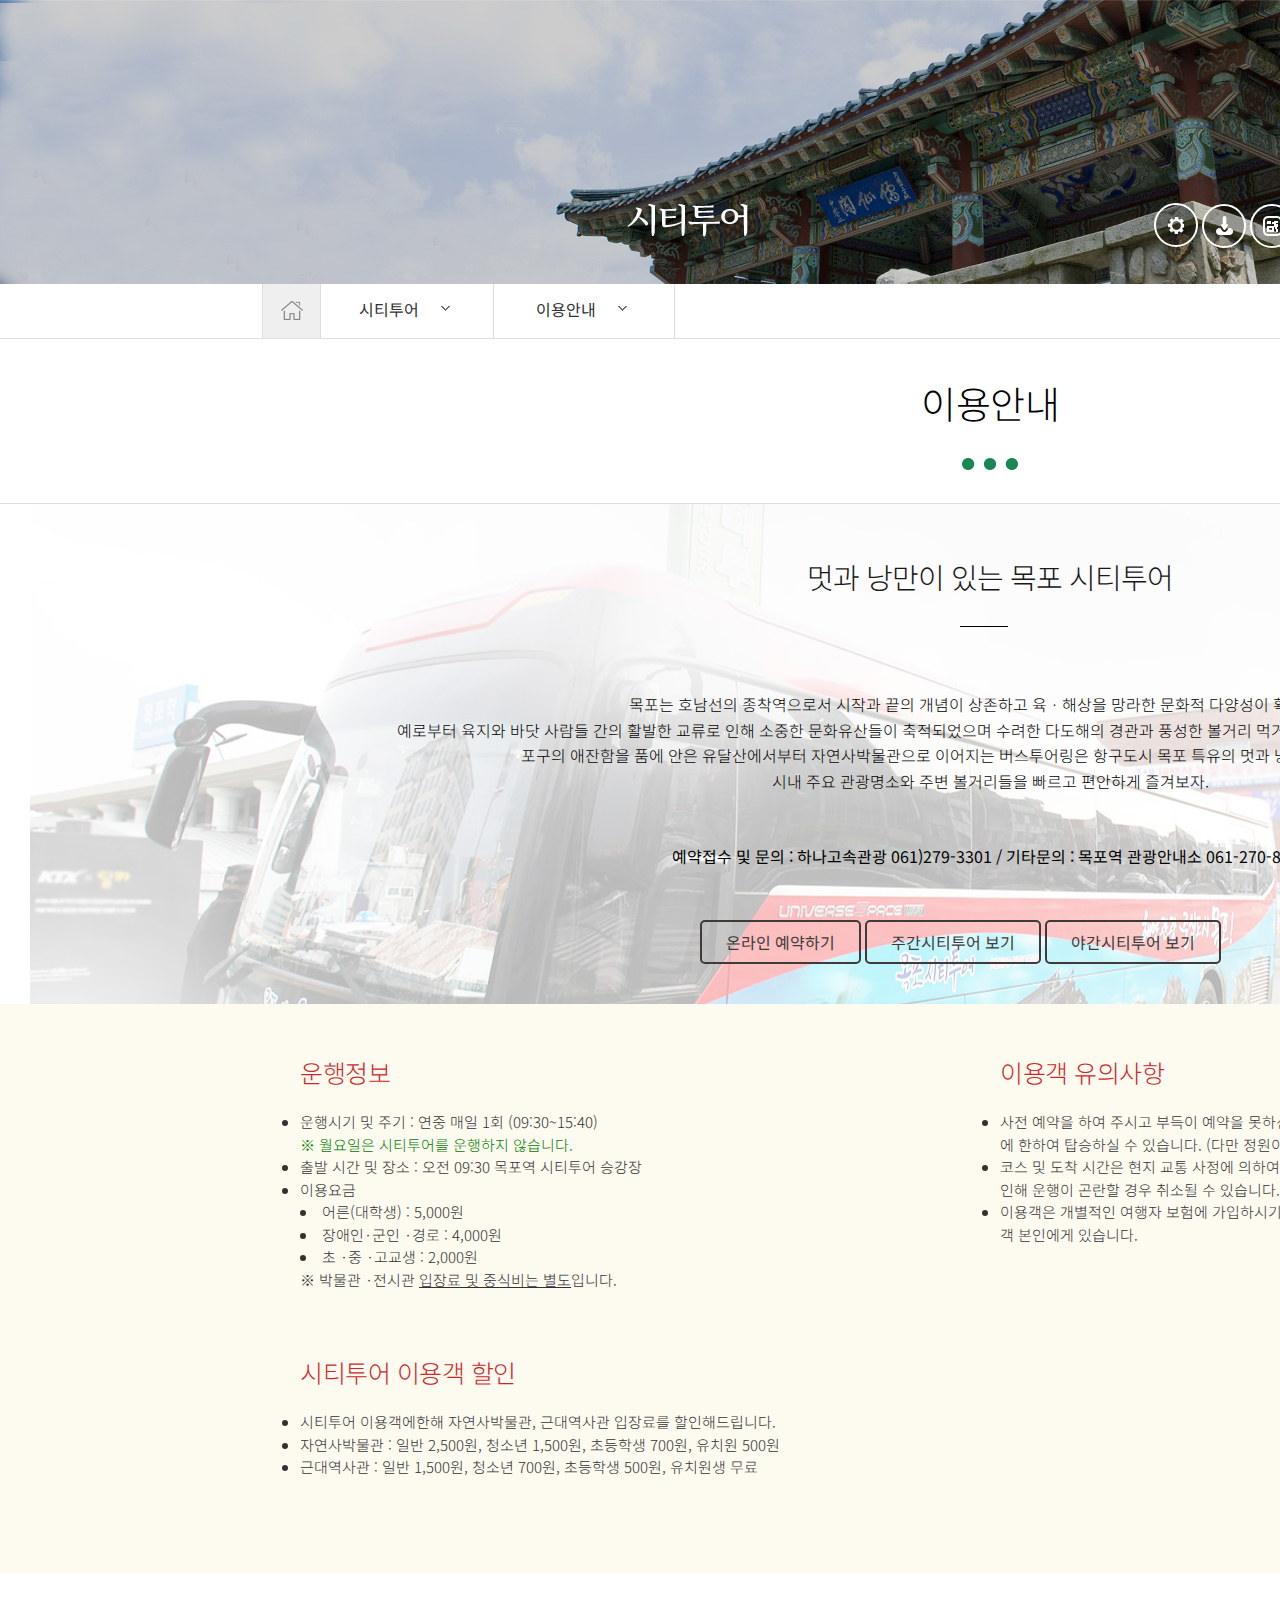
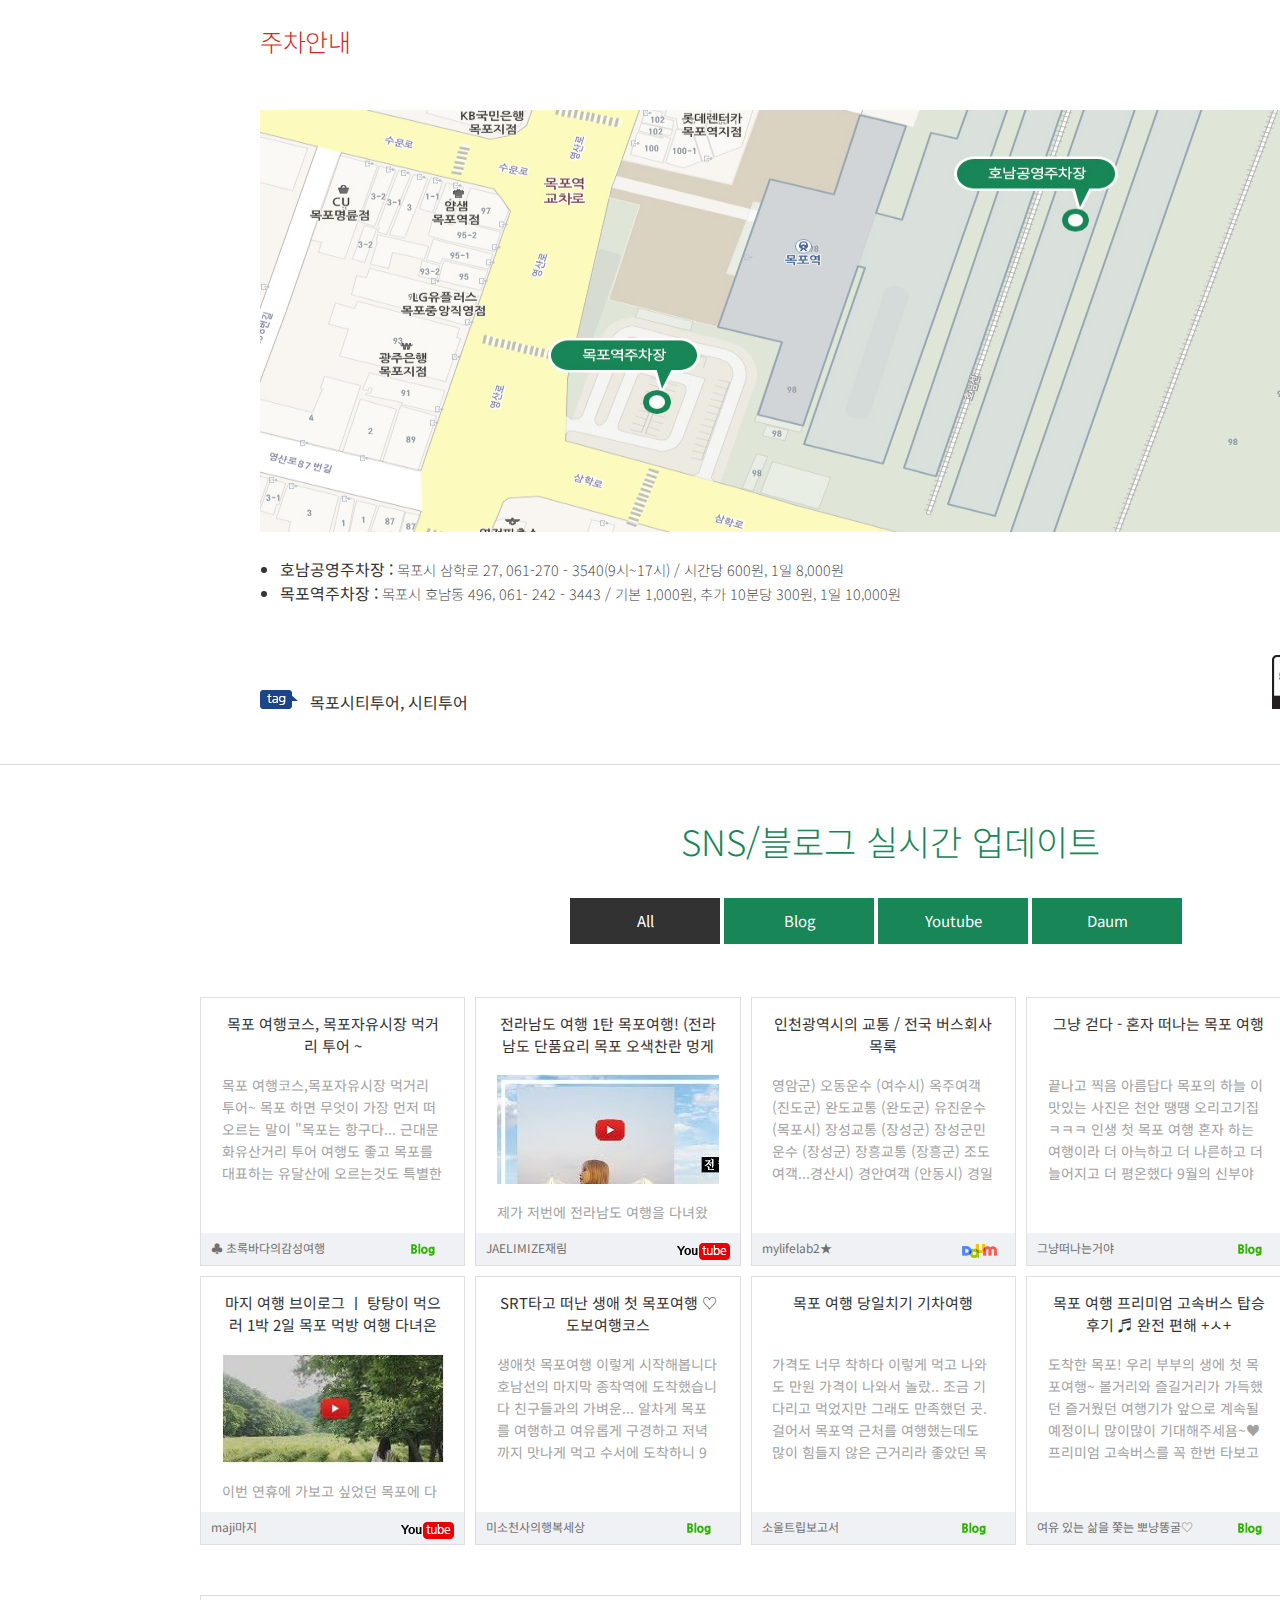
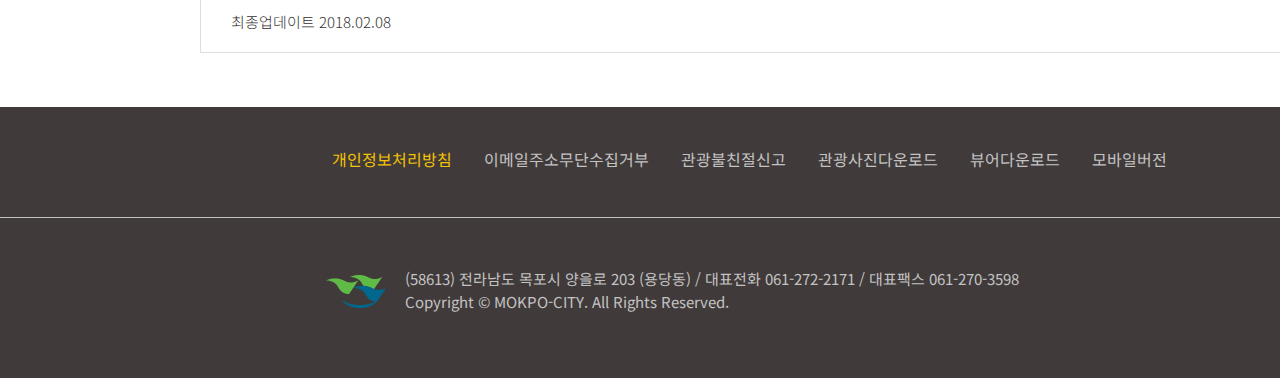
<file: mokpo/sub5.html>
<!doctype html>
<html lang="ko">
<head>
	<meta charset="UTF-8">
	<meta name="Generator" content="Notepad++"/>
	<meta name="Author" content="이재연"/>
	<meta name="Keywords" content="포트폴리오,목포,목포문화,목포문화관광,문화관광"/>
	<meta name="Description" content="목포문화관광 메인 페이지에 오신것을 환영합니다."/>
	<title>목포문화관광</title>
	<link rel="stylesheet" href="css/sub5.css"/>
	<link rel="shortcut icon" href="favicon.ico" type="image/x-icon">
	<link rel="icon" href="favicon.ico" type="image/x-icon">
</head>
<body>
	<div id="header">
		<div class="p_top">
			<span class="title"></span>			
			<div class="circle"></span><span class="icon1"></div>
			<div class="circle"></span><span class="icon2"></div>
			<div class="circle"></span><span class="icon3"></div>		
		</div>
		
	</div>
	<div id="menu_box" class="fl">
		<div class="menu_wrap">
			<ul>
				<li class="m1"><a href="#"><span class="home"></span></a></li>
				<li class="m2"><a href="#">시티투어</a><span class="down"></span>
					<ul class="m2_sub">
						<li><a href="#">관광명소</a></li>
						<li><a href="#">테마여행</a></li>
						<li><a href="#">음식/숙박/쇼핑</a></li>
						<li><a href="#">축제/행사</a></li>
						<li><a href="#">시티투어</a></li>
						<li><a href="#">관광안내</a></li>
					</ul>	
				</li>
				<li class="m3"><a href="#">이용안내</a><span class="down"></span>
					<ul class="m3_sub">
						<li><a href="#">이용안내</a></li>
						<li><a href="#">주간시티투어</a></li>
						<li><a href="#">야경시티투어</a></li>
						<li><a href="#">온라인예약</a></li>
						<li><a href="#">온라인예약확인 및 취소</a></li>
						<li><a href="#">승차권 소지자 할인업체</a></li>
						<li><a href="#">투어갤러리</a></li>
						<li><a href="#">투어후기</a></li>					
					</ul>
				</li>		
				<li class="m5"><a href="#"><span class="share"></span></a></li>
			</ul>
		</div>  <!-- class="menu_wrap" -->	
	</div> <!-- id="menu_box" class="fl" -->
	<div class="page_title">
		<div class="title_box">
			<h2>이용안내</h2>
			<span class="page_nation"></span>
			<div class="gray_box">
				<h3>주간시티투어</h3>
				<span class="right_page"></span>
			</div>
		</div>
	</div><!--  class="page_title" -->
	
	<div id="top_c">
		<div class="c1_wrap">
			<div class="c1_wrap_title">
				<h3>멋과 낭만이 있는 목포 시티투어</h3><span class="line"></span>
			</div>
			
			<p class="txt_wrap">목포는 호남선의 종착역으로서 시작과 끝의 개념이 상존하고 육ㆍ해상을 망라한 문화적 다양성이 확보되었다. <br/>
			예로부터 육지와 바닷 사람들 간의 활발한 교류로 인해 소중한 문화유산들이 축적되었으며 수려한 다도해의 경관과 풍성한 볼거리 먹거리는 오는 이들의 즐거움을 한층 배가 시킨다. <br/>
			포구의 애잔함을 품에 안은 유달산에서부터 자연사박물관으로 이어지는 버스투어링은 항구도시 목포 특유의 멋과 낭만을 한번에 즐길 수 있다. <br/>
			시내 주요 관광명소와 주변 볼거리들을 빠르고 편안하게 즐겨보자.</p>
			
			<p class="txt_wrap1">예약접수 및 문의 : 하나고속관광 061)279-3301 / 기타문의 : 목포역 관광안내소 061-270-8599</p>
			
			<div class="box_wrap">
				<span class="c_box"><a href="#">온라인 예약하기</a></span>
				<span class="c_box"><a href="#">주간시티투어 보기</a></span>
				<span class="c_box"><a href="#">야간시티투어 보기</a></span>
			</div>
		</div>
	</div> <!-- id="content1"> -->
	
	<div id="middle_c">
		<div class="c2_wrap">
			<div class="c2_box1 ">
				<h4>운행정보</h4>
					<ul class="c2b_sub">
						<li>운행시기 및 주기 : 연중 매일 1회 (09:30~15:40) <br/>
						<span class="c_deco">※ 월요일은 시티투어를 운행하지 않습니다.</span></li>
						<li>출발 시간 및 장소 : 오전 09:30 목포역 시티투어 승강장</li>
						<li>이용요금</li>
							<ul class="c2_sub_a">
								<li>어른(대학생) : 5,000원</li>
								<li>장애인·군인 ·경로 : 4,000원</li>
								<li>초 ·중 ·고교생 : 2,000원 <br/>
								※ 박물관 ·전시관 <span class="underline">입장료 및 중식비는 별도</span>입니다.</li>							
							</ul>
					</ul>
			</div>		
			<div class="c2_box2">
				<h4>시티투어 이용객 할인</h4>
					<ul class="c2b_sub1">
						<li>시티투어 이용객에한해 자연사박물관, 근대역사관 입장료를 할인해드립니다.</li>
						<li>자연사박물관 : 일반 2,500원, 청소년 1,500원, 초등학생 700원, 유치원 500원</li>
						<li>근대역사관 : 일반 1,500원, 청소년 700원, 초등학생 500원, 유치원생 무료</li>
					</ul>
			</div>		
			<div class="c2_box3">
				<h4>이용객 유의사항</h4>
					<ul class="c2b_sub2">
						<li>사전 예약을 하여 주시고 부득이 예약을 못하신 분은 출발 시간에 맞춰 오시면 남은 좌석에 한하여 탑승하실 수 있습니다. (다만 정원이 초과될 경우는 예약자 우선 탑승)</li>
						<li>코스 및 도착 시간은 현지 교통 사정에 의하여 수정될 수 있으며 우천, 강설 등 악천후로 인해 운행이 곤란할 경우 취소될 수 있습니다.</li>
						<li>이용객은 개별적인 여행자 보험에 가입하시기 바라며, 보험 미가입으로 인한 책임은 이용객 본인에게 있습니다.</li>
					</ul>
			</div>	
		</div>
	</div> <!-- id="content2"> -->
	
	<div id="mid_c1 fl">
		<div class="wrap_midc1">
			<div class="wmc fl">
				<h4>주차안내</h4>
				<img src="images/sub5/citytour_tourinfo_map.jpg" width="1380" height="422" alt="pic1"/>
				<ul class="midc1_txt">
					<li>호남공영주차장 : <span class="info_ad">목포시 삼학로 27, 061-270 - 3540(9시~17시) / 시간당 600원, 1일 8,000원</span></li>
					<li>목포역주차장 : <span class="info_ad">목포시 호남동 496, 061- 242 - 3443 / 기본 1,000원, 추가 10분당 300원, 1일 10,000원</span></li>
				</ul>
			</div>	
			<div class="bottom_info">
				<div class="left_tag">	
					<span class="tag"><a href="#">목포시티투어, 시티투어</a></span>					
					<img src="images/sub2/new_img_opentype04.png" alt="info"/>
						
				</div>						
			</div>
		</div>
	</div><!--  id="mid_c1  -->
	
	
	
	
	<div id="main3">
		<div class="wrap_m33">
					<h3>SNS/블로그 실시간 업데이트</h3>
					<div id="sns_nav_b">
						<ul id="sns_nav">
							<li><a href="#">All</a></li>
							<li class="green_box"><a href="#">Blog</a></li>
							<li class="green_box"><a href="#">Youtube</a></li>
							<li class="green_box"><a href="#">Daum</a></li>
						</ul>
					</div>
			
				<div id="sns_box" class="cf" >
					<ul>
						<li>
							<h3><a href="#">목포 여행코스, 목포자유시장 먹거리 투어 ~</a></h3>
							<a href="#"><p>목포 여행코스,목포자유시장 먹거리 투어~ 목포 하면 무엇이 가장 먼저 떠오르는 말이 "목포는 항구다... 근대문화유산거리 투어 여행도 좋고 목포를 대표하는 유달산에 오르는것도 특별한 추억을 남겨줄 것이다....</p></a>
							<div class="box_b"><a href="#">♣ 초록바다의감성여행</a><span class="blog"></span></div>	
						</li>					
						<li>
							<h3><a href="#">전라남도 여행 1탄 목포여행! (전라남도 단품요리 목포 오색찬란 멍게해빔, 목포대교, 유달산, 신화수산, 평화광장, 갓바위)</a></h3>
							<p><span class="pic"><img src="images/youtube1.jpg" width="223" height="111" alt="유투브1"/></span></p>
							<p class="p_box">
							제가 저번에 전라남도 여행을 다녀왔는데요! 첫번째로 목포여행기입니다~ 평화광장 분수도 보고 갓바위도 보고 해빔식당에 가서 오색찬란 멍게해빔...</p>
							<div class="box_b"><a href="#">JAELIMIZE재림</a><span class=" youtube"></span></div>
						</li>
						
						<li>
							<h3><a href="#">인천광역시의 교통 / 전국 버스회사 목록</a></h3>
							<a href="#"><p>영암군) 오동운수 (여수시) 옥주여객 (진도군) 완도교통 (완도군) 유진운수 (목포시) 장성교통 (장성군) 장성군민운수 (장성군) 장흥교통 (장흥군) 조도여객...경산시) 경안여객 (안동시) 경일교통 (성주군, 칠곡군) 경일여객 (고령군) 경일여행 (고령군) 구미버스 (구미시) 군위교통 (군위군) 대한교통 (김천시) 동춘...</p></a>						
							<div class="box_b"><a href="#">mylifelab2★</a><span class="daum"></span></div>
						</li>
						<li>
							<h3><a href="#">그냥 걷다 - 혼자 떠나는 목포 여행</a></h3>
							<p>끝나고 찍음 아름답다 목포의 하늘 이 맛있는 사진은 천안 땡땡 오리고기집 ㅋㅋㅋ 인생 첫 목포 여행 혼자 하는 여행이라 더 아늑하고 더 나른하고 더 늘어지고 더 평온했다 9월의 신부야 행복하게 잘 살아라~</p>
							<div class="box_b"><a href="#">그냥떠나는거야</a><span class="blog"></span></div>
						</li>
						<li>
							<h3><a href="#">온몸으로 체험하는 뜨끈한 보약 한 사발, 함평 해수찜</a></h3>
							<p><span class="pic"><img src="images/daum1.jpg" width="223" height="111" alt="다움1"/></span></p>
							<p class="p_box">061-323-3708 -대흥식당 : 육회비빔밥, 함평읍 시장길, 061-322-3953 -목포식당 : 육회비빔밥, 함평읍 시장길, 061-322-2764 -나비의꿈 : 육회비빔밥·낙지...주변 볼거리 -용천사, 함평엑스포공원, 함평 고막천 석교 글, 사진 : 최갑수(여행작가) ※ 위 정보는 2018년 12월에 갱신된 정보로, 이후 변경될 수 있으니..</p>
							<div class="box_b"><a href="#">신장초과</a><span class="daum"></span></div>
						</li>		
						<li>
							<h3><a href="#">마지 여행 브이로그 ㅣ 탕탕이 먹으러 1박 2일 목포 먹방 여행 다녀온 일상</a></h3>
							<p>
								<span class="pic"><img src="images/youtube2.jpg" width="223" height="111" alt="유투브1"/></span>
								<a href="#">
							</p>
							<p class="p_box">이번 연휴에 가보고 싶었던 목포에 다녀왔어요! 낙지 탕탕이가 먹고 싶어서 시작된 이번 여행은 계속 먹기만 하다가 끝이 나요. 하하하하! 전라도...</p></a>
							<div class="box_b"><a href="#">maji마지</a><span class="youtube"></span></div>
						</li>
						
						<li>
							<h3><a href="#">SRT타고 떠난  생애 첫 목포여행 ♡도보여행코스</a></h3>
							<p>생애첫 목포여행 이렇게 시작해봅니다 호남선의 마지막 종착역에 도착했습니다 친구들과의 가벼운... 알차게 목포를 여행하고 여유롭게 구경하고 저녁까지 맛나게 먹고 수서에 도착하니 9시30분! 좌석도... </p>					
							<div class="box_b"><a href="#">미소천사의행복세상</a><span class="blog"></span></div>
						</li>
						
						<li>
							<h3><a href="#">목포 여행 당일치기 기차여행</a></h3>
							<p>가격도 너무 착하다 이렇게 먹고 나와도 만원 가격이 나와서 놀랐.. 조금 기다리고 먹었지만 그래도 만족했던 곳. 걸어서 목포역 근처를 여행했는데도 많이 힘들지 않은 근거리라 좋았던 목포 여행이었다.</p>
							<div class="box_b"><a href="#">소울트립보고서</a><span class="blog"></span></div>
						</li>
						<li>
							<h3><a href="#">목포 여행 프리미엄 고속버스 탑승 후기 ♬ 완전 편해 +ㅅ+</a></h3>
							<p>도착한 목포! 우리 부부의 생에 첫 목포여행~ 볼거리와 즐길거리가 가득했던 즐거웠던 여행기가 앞으로 계속될 예정이니 많이많이 기대해주세욤~♥ 프리미엄 고속버스를 꼭 한번 타보고 싶었고, 이번... </p>
							<div class="box_b"><a href="#">여유 있는 삶을 쫓는 뽀냥똥굴♡</a><span class="blog"></span></div>
						</li>
						<li>
							<h3><a href="#">[(레저)] 한국관광공사 추천 12월 걷기여행길, 찬란하고 청량한 겨울풍경의 참맛, 서해바다를 걷자</a></h3>
							<a href="#">
								<p>문의 : 목포시청 도시발전사업단 061-270-8344 ㅇ 자세히 보기 10. 증도모실길 03코스 천년의 숲길 (전남 신안군) 전남 신안군 증도모실길 3코스 천년의 숲길은 순비기전시관에서 짱뚱어다리를 건너 바닷가 소나무숲에 구불구불 이어지는 길을 걸어서 신안갯벌센터에 도착하는 약 4.6km 코스다. 순비기전시관은 이 지역...</p>
							</a>
							<div class="box_b"><a href="#">라성중고차매매상담실</a><span class="daum"></span></div>
						</li>				
					</ul>
						
				</div>
				<div class="ctc_info fl">
					<ul>
						<li class="admin">최종업데이트  2018.02.08</li>
					</ul>
				</div>
			
		
		</div> <!-- id="main3" -->	
	</div>
	
		<div id="footer">
		<div id="footer_top">		
				<div class="footer_wrap1">
					<ul>
						<li class="list1"><a href="#">개인정보처리방침</a></li>
						<li><a href="#">이메일주소무단수집거부</a></li>
						<li><a href="#">관광불친절신고</a></li>
						<li><a href="#">관광사진다운로드</a></li>
						<li><a href="#">뷰어다운로드</a></li>
						<li><a href="#">모바일버전 </a></li>
					</ul>
					<select class="familysite">						
						<option >패밀리 사이트
						<a href="#"><span class="close"></span></a>
						</option>
						<option>목포 BIZ</option>
						<option>목포문화관광</option>
						<option>목포시보건소</option>
						<option>목포문학관</option>
						<option>목포문화예술회관</option>
						<option>목포시청소년상담복지센터</option>
						<option>목포시자동차등록사무소</option>
						<option>목포생활지리정보</option>
						<option>목포상하수도사업단</option>
						<option>목포시통합도서관</option>
						<option>목포시평생학습센터</option>
						<option>목포어린이바다과학관 </option>			
					</select>
				</div>		
		</div>
		<div id="footer_bottom">
			<div class="footer_wrap2">	
				<div id="f_wrap">
					<span class="icon fl"></span>
					<p class="copyright fl">
						<address>(58613) 전라남도 목포시 양을로 203 (용당동) / 대표전화 061-272-2171 / 대표팩스 061-270-3598<br/>
						Copyright © MOKPO-CITY. All Rights Reserved.</address>
					</p>
				</div>				
				
					<div id="icon1">
						<span class="arrow"><a href="#">TOP</a></span>
					</div>
				
			</div>
		
		</div>
	</div><!-- id="footer" -->
	
</body>
</html>
</file>
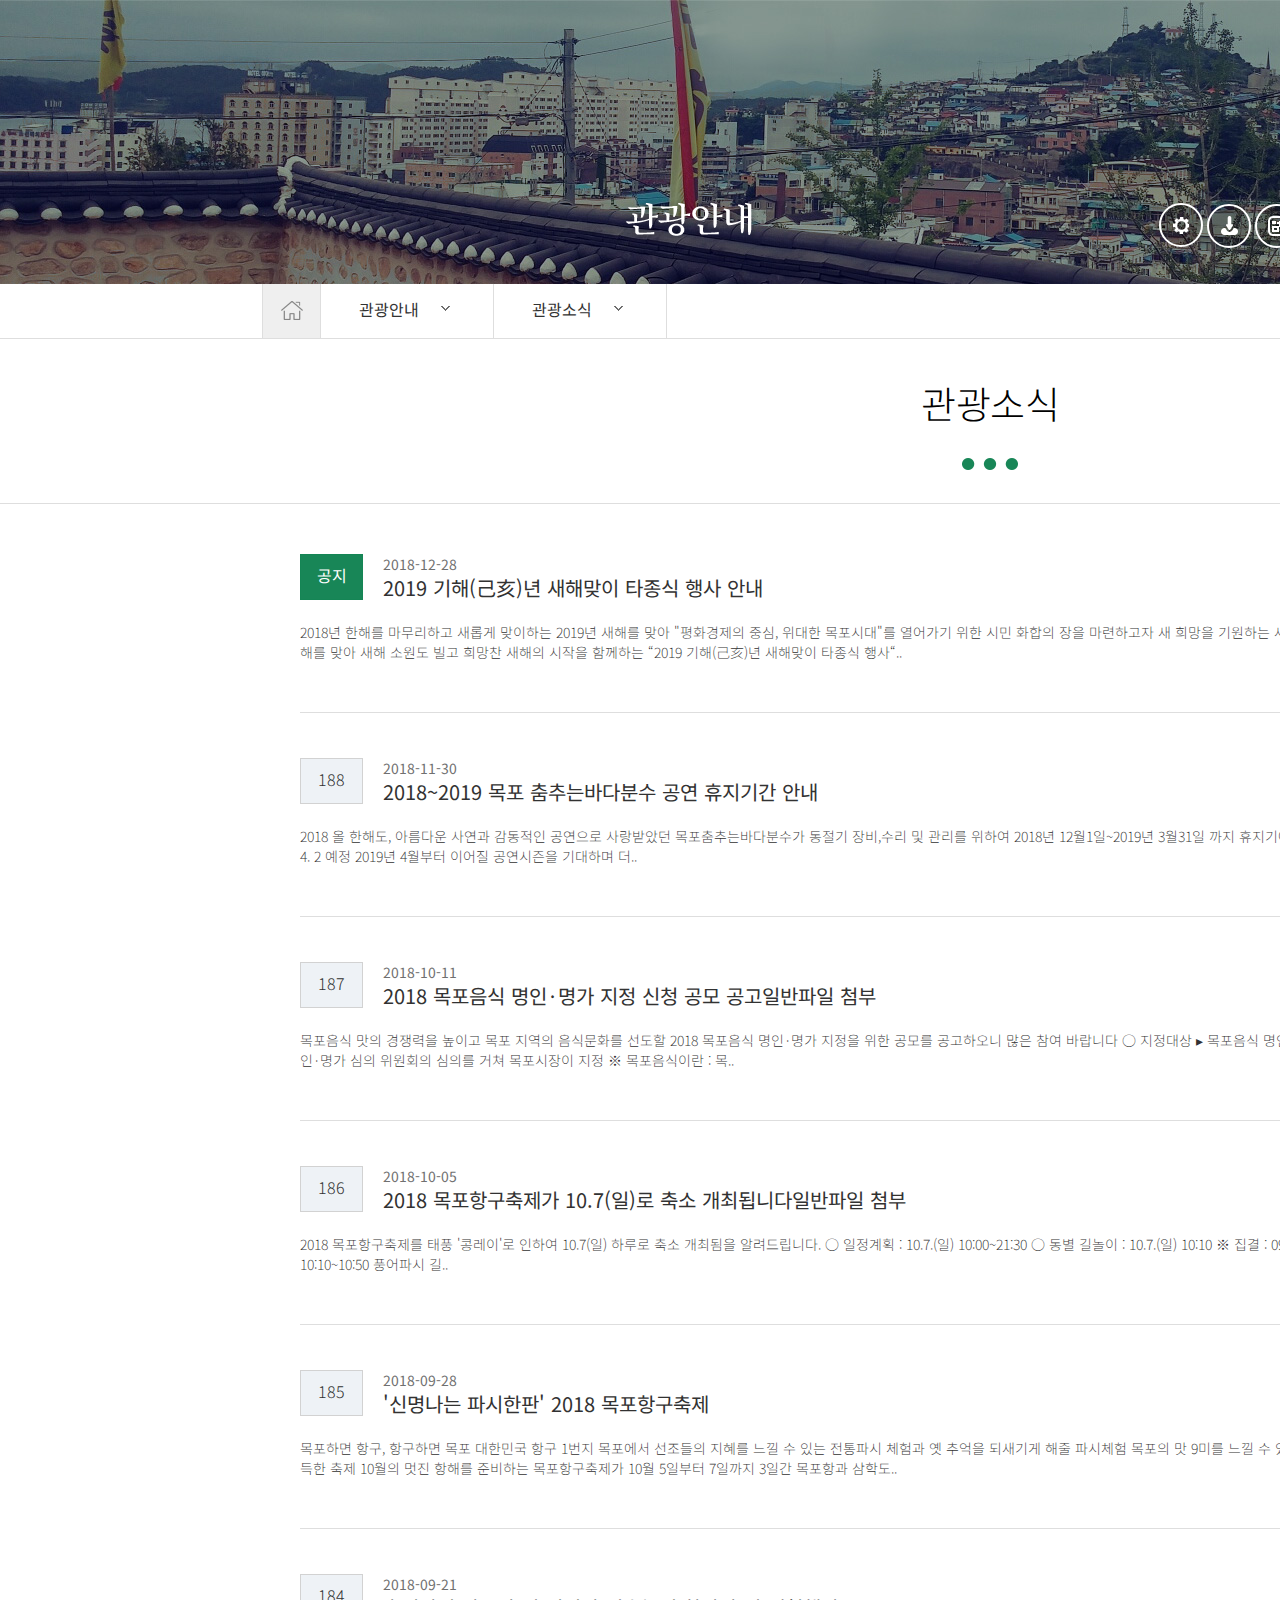
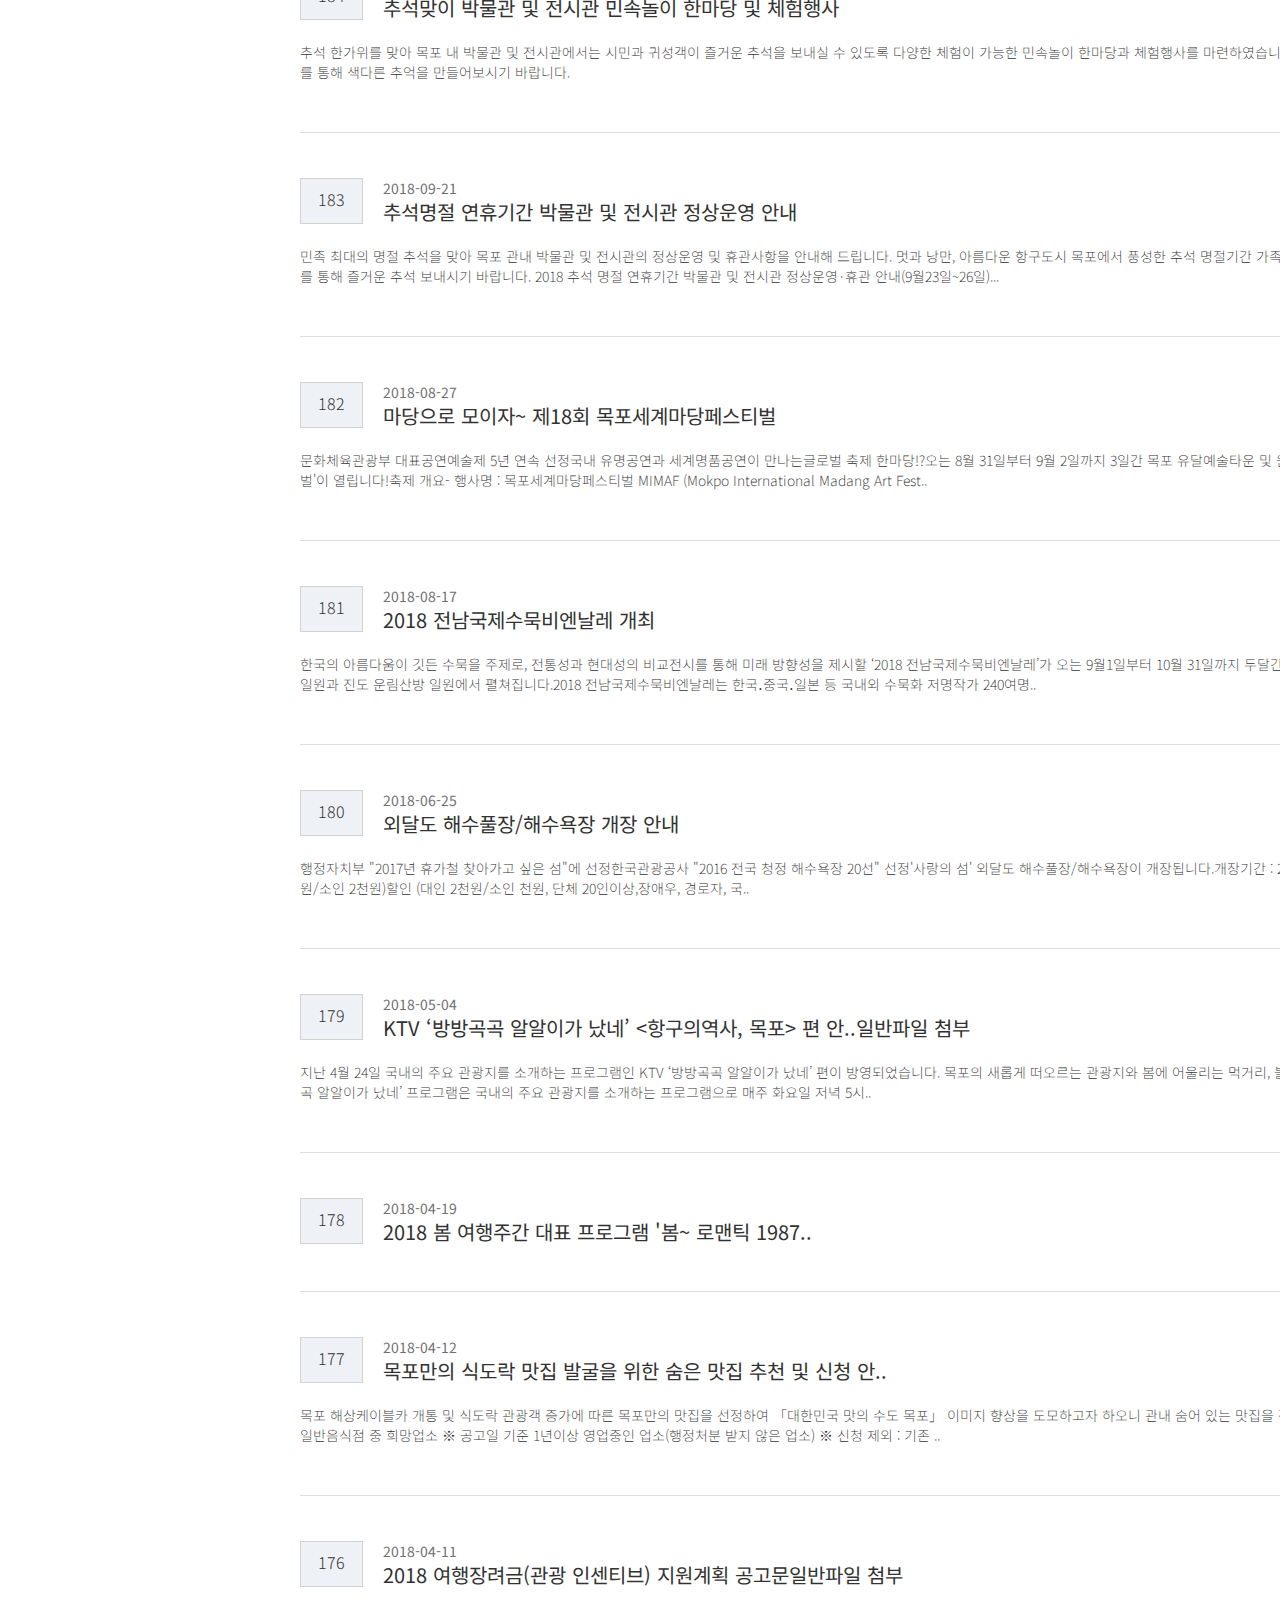
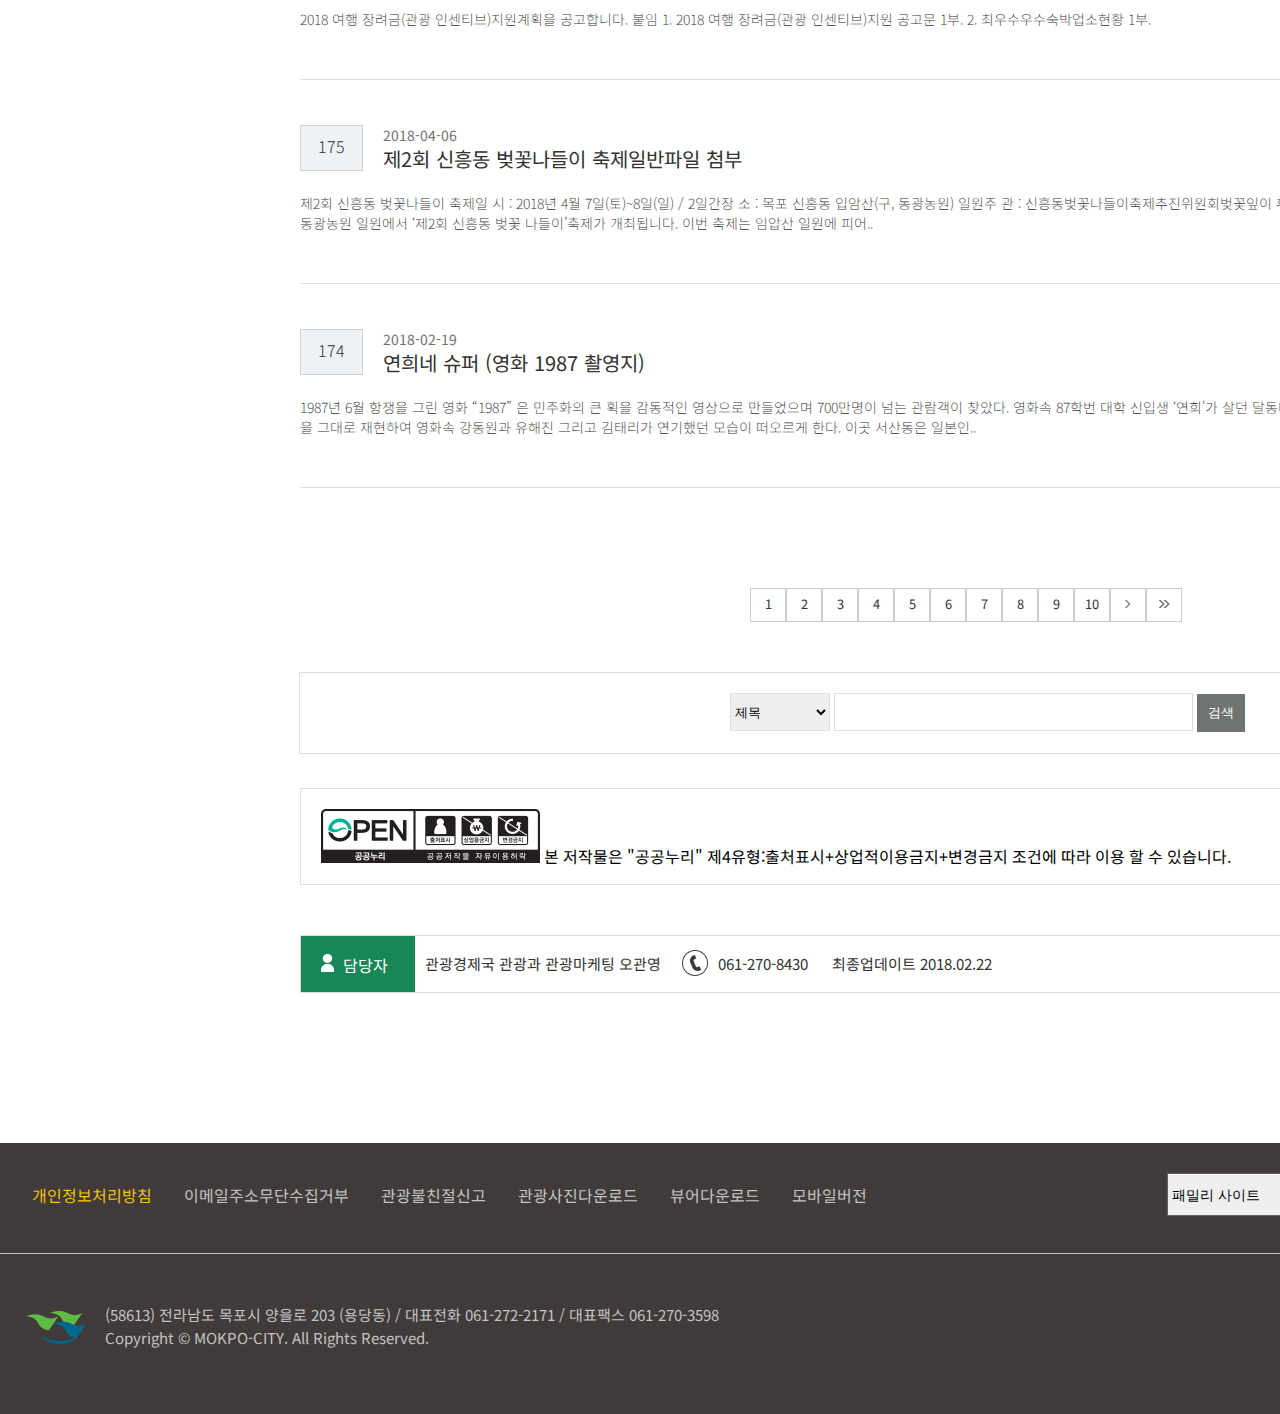
<file: mokpo/sub6.html>
<!doctype html>
<html lang="ko">
<head>
<meta charset="UTF-8">
	<meta name="Generator" content="Notepad++"/>
	<meta name="Author" content="이재연"/>
	<meta name="Keywords" content="포트폴리오,목포,목포문화,목포문화관광,문화관광"/>
	<meta name="Description" content="목포문화관광 메인 페이지에 오신것을 환영합니다."/>
	<title>목포문화관광</title>
	<link rel="stylesheet" href="css/sub6.css"/>
	<link rel="shortcut icon" href="favicon.ico" type="image/x-icon">
	<link rel="icon" href="favicon.ico" type="image/x-icon">
</head>
<body>

	<div id="header">
		<div class="p_top">
			<span class="title"></span>			
			<div class="circle"></span><span class="icon1"></div>
			<div class="circle"></span><span class="icon2"></div>
			<div class="circle"></span><span class="icon3"></div>		
		</div>
		
	</div>
	<div id="menu_box" class="fl">
		<div class="menu_wrap">
			<ul>
				<li class="m1"><a href="#"><span class="home"></span></a></li>
				<li class="m2"><a href="#">관광안내</a><span class="down"></span>
					<ul class="m2_sub">
						<li><a href="#">관광명소</a></li>
						<li><a href="#">테마여행</a></li>
						<li><a href="#">음식/숙박/쇼핑</a></li>
						<li><a href="#">축제/행사</a></li>
						<li><a href="#">시티투어</a></li>
						<li><a href="#">관광안내</a></li>
					</ul>	
				</li>
				<li class="m3"><a href="#">관광소식</a><span class="down"></span>
					<ul class="m3_sub">
						<li><a href="#">관광소식</a></li>
						<li><a href="#">교통정보</a></li>
						<li><a href="#">여행코스만들기새창</a></li>
						<li><a href="#">목포추천코스</a></li>
						<li><a href="#">항공VR새창</a></li>
						<li><a href="#">관광책자신청</a></li>
						<li><a href="#">해설사신청</a></li>
						<li><a href="#">관광갤러리</a></li>
						<li><a href="#">관광사진다운로드</a></li>
						<li><a href="#">목포홍보동영상</a></li>
						<li><a href="#">관심콘텐츠</a></li>
						<li><a href="#">관광후기</a></li>
						<li><a href="#">관광불친절신고센터</a></li>
						<li><a href="#">관광안내</a></li>
						<li><a href="#">여행사</a></li>				
					</ul>
				</li>			
				<li class="m5"><a href="#"><span class="share"></span></a></li>
			</ul>
		</div>  <!-- class="menu_wrap" -->	
	</div> <!-- id="menu_box" class="fl" -->
	<div class="page_title">
		<div class="title_box">
			<h2>관광소식</h2>
			<span class="page_nation"></span>
		</div>
	</div><!--  class="page_title" -->
	
	<div id="content_box">
		<div class="cb_main">
			<ul class="tb1">
				<li><span class="n_num fl">공지</span></li>
				<li><span class="n_date">2018-12-28</span></li>
				<li class="p_title">
					<a href="#">2019 기해(己亥)년 새해맞이 타종식 행사 안내</a>
				</li>
				<li class="p_txt">
					<a href="#">2018년 한해를 마무리하고 새롭게 맞이하는 2019년 새해를 맞아 "평화경제의 중심, 위대한 목포시대"를 열어가기 위한 시민 화합의 장을 마련하고자 새 희망을 기원하는 새해맞이 타종식 행사를 개최합니다. 새로운 한해 2019년 황금돼지의 해를 맞아 새해 소원도 빌고 희망찬 새해의 시작을 함께하는 “2019 기해(己亥)년 새해맞이 타종식 행사“..</a>
				</li>	
			</ul>	
			
			<ul class="tb1">
				<li><span class="n_num1 fl">188</span></li>
				<li><span class="n_date">2018-11-30</span></li>
				<li class="p_title">
					<a href="#">2018~2019 목포 춤추는바다분수 공연 휴지기간 안내</a>
				</li>
				<li class="p_txt">
					<a href="#">2018 올 한해도, 아름다운 사연과 감동적인 공연으로 사랑받았던 목포춤추는바다분수가 동절기 장비,수리 및 관리를 위하여 2018년 12월1일~2019년 3월31일 까지 휴지기에 들어갑니다. 휴지기간 : 2018. 12. 1~2019. 3. 31 공연재개일 : 2019. 4. 2 예정 2019년 4월부터 이어질 공연시즌을 기대하며 더..</a>
				</li>	
			</ul>	
			
			<ul class="tb1">
				<li><span class="n_num1 fl">187</span></li>
				<li><span class="n_date">2018-10-11</span></li>
				<li class="p_title">
					<a href="#">2018 목포음식 명인·명가 지정 신청 공모 공고일반파일 첨부</a>
				</li>
				<li class="p_txt">
					<a href="#">목포음식 맛의 경쟁력을 높이고 목포 지역의 음식문화를 선도할 2018 목포음식 명인·명가 지정을 위한 공모를 공고하오니 많은 참여 바랍니다 ○ 지정대상 ▸ 목포음식 명인 - 목포시에 주소를 두고 목포음식을 조리하는 자로서 목포음식 명인·명가 심의 위원회의 심의를 거쳐 목포시장이 지정 ※ 목포음식이란 : 목..</a>
				</li>	
			</ul>

			<ul class="tb1">
				<li><span class="n_num1 fl">186</span></li>
				<li><span class="n_date">2018-10-05</span></li>
				<li class="p_title">
					<a href="#">2018 목포항구축제가 10.7(일)로 축소 개최됩니다일반파일 첨부</a>
				</li>
				<li class="p_txt">
					<a href="#">2018 목포항구축제를 태풍 '콩레이'로 인하여 10.7(일) 하루로 축소 개최됨을 알려드립니다. ○ 일정계획 : 10.7.(일) 10:00~21:30 ○ 동별 길놀이 : 10.7.(일) 10:10 ※ 집결 : 09:00 2018 목포항구축제【10.7(일) 축소 개최 일정표】 ◆ 주무대 10:10~10:50 풍어파시 길..</a>
				</li>	
			</ul>	
						
			<ul class="tb1">
				<li><span class="n_num1 fl">185</span></li>
				<li><span class="n_date">2018-09-28</span></li>
				<li class="p_title">
					<a href="#">'신명나는 파시한판' 2018 목포항구축제</a>
				</li>
				<li class="p_txt">
					<a href="#">목포하면 항구, 항구하면 목포 대한민국 항구 1번지 목포에서 선조들의 지혜를 느낄 수 있는 전통파시 체험과 옛 추억을 되새기게 해줄 파시체험 목포의 맛 9미를 느낄 수 있는 각종 음식 부스들과 그 외에도 다양한 프로그램과 체험 행사가 가득한 축제 10월의 멋진 항해를 준비하는 목포항구축제가 10월 5일부터 7일까지 3일간 목포항과 삼학도..</a>
				</li>	
			</ul>	
						
			<ul class="tb1">
				<li><span class="n_num1 fl">184</span></li>
				<li><span class="n_date">2018-09-21</span></li>
				<li class="p_title">
					<a href="#">추석맞이 박물관 및 전시관 민속놀이 한마당 및 체험행사</a>
				</li>
				<li class="p_txt">
					<a href="#">추석 한가위를 맞아 목포 내 박물관 및 전시관에서는 시민과 귀성객이 즐거운 추석을 보내실 수 있도록 다양한 체험이 가능한 민속놀이 한마당과 체험행사를 마련하였습니다. 가족과 함께 풍성한 추석 명절 보내시고다채로운 민속놀이와 체험를 통해 색다른 추억을 만들어보시기 바랍니다.</a>
				</li>	
			</ul>	
						
			<ul class="tb1">
				<li><span class="n_num1 fl">183</span></li>
				<li><span class="n_date">2018-09-21</span></li>
				<li class="p_title">
					<a href="#">추석명절 연휴기간 박물관 및 전시관 정상운영 안내</a>
				</li>
				<li class="p_txt">
					<a href="#">민족 최대의 명절 추석을 맞아 목포 관내 박물관 및 전시관의 정상운영 및 휴관사항을 안내해 드립니다. 멋과 낭만, 아름다운 항구도시 목포에서 풍성한 추석 명절기간 가족과 함께 박물관 전시관 관람 및 다양한 민속놀이 한마당과 체험행사를 통해 즐거운 추석 보내시기 바랍니다. 2018 추석 명절 연휴기간 박물관 및 전시관 정상운영·휴관 안내(9월23일~26일)...</a>
				</li>	
			</ul>	
						
			<ul class="tb1">
				<li><span class="n_num1 fl">182</span></li>
				<li><span class="n_date">2018-08-27</span></li>
				<li class="p_title">
					<a href="#">마당으로 모이자~ 제18회 목포세계마당페스티벌</a>
				</li>
				<li class="p_txt">
					<a href="#">문화체육관광부 대표공연예술제 5년 연속 선정국내 유명공연과 세계명품공연이 만나는글로벌 축제 한마당!?오는 8월 31일부터 9월 2일까지 3일간 목포 유달예술타운 및 원도심 일대에서다양한 프로그램과 공연으로 '목포세계마당페스티벌'이 열립니다!축제 개요- 행사명 : 목포세계마당페스티벌 MIMAF (Mokpo International Madang Art Fest..</a>
				</li>	
			</ul>	
			
			<ul class="tb1">
				<li><span class="n_num1 fl">181</span></li>
				<li><span class="n_date">2018-08-17</span></li>
				<li class="p_title">
					<a href="#">2018 전남국제수묵비엔날레 개최</a>
				</li>
				<li class="p_txt">
					<a href="#">한국의 아름다움이 깃든 수묵을 주제로, 전통성과 현대성의 비교전시를 통해 미래 방향성을 제시할 ‘2018 전남국제수묵비엔날레’가 오는 9월1일부터 10월 31일까지 두달간 목포 갓바위문화타운에 위치한 목포 문화예술회관을 시작으로 목포 일원과 진도 운림산방 일원에서 펼쳐집니다.2018 전남국제수묵비엔날레는 한국․중국․일본 등 국내외 수묵화 저명작가 240여명..</a>
				</li>	
			</ul>	
			
			<ul class="tb1">
				<li><span class="n_num1 fl">180</span></li>
				<li><span class="n_date">2018-06-25</span></li>
				<li class="p_title">
					<a href="#">외달도 해수풀장/해수욕장 개장 안내</a>
				</li>
				<li class="p_txt">
					<a href="#">행정자치부 "2017년 휴가철 찾아가고 싶은 섬"에 선정한국관광공사 "2016 전국 청정 해수욕장 20선" 선정'사랑의 섬' 외달도 해수풀장/해수욕장이 개장됩니다.개장기간 : 2018. 7. 7 ~ 8. 19(44일간)이용시간 : 09:00~18:00이용료일반 (대인 3천원/소인 2천원)할인 (대인 2천원/소인 천원, 단체 20인이상,장애우, 경로자, 국..</a>
				</li>	
			</ul>	
			
			<ul class="tb1">
				<li><span class="n_num1 fl">179</span></li>
				<li><span class="n_date">2018-05-04</span></li>
				<li class="p_title">
					<a href="#">KTV ‘방방곡곡 알알이가 났네’ <항구의역사, 목포> 편 안..일반파일 첨부</a>
				</li>
				<li class="p_txt">
					<a href="#">지난 4월 24일 국내의 주요 관광지를 소개하는 프로그램인 KTV ‘방방곡곡 알알이가 났네’ 편이 방영되었습니다. 목포의 새롭게 떠오르는 관광지와 봄에 어울리는 먹거리, 볼거리, 즐길거리가 다양하게 안내되어 소개해 드립니다. KTV ‘방방곡곡 알알이가 났네’ 프로그램은 국내의 주요 관광지를 소개하는 프로그램으로 매주 화요일 저녁 5시..</a>
				</li>	
			</ul>	
			
			<ul class="tb1">
				<li><span class="n_num1 fl">178</span></li>
				<li><span class="n_date">2018-04-19</span></li>
				<li class="p_title">
					<a href="#">2018 봄 여행주간 대표 프로그램 '봄~ 로맨틱 1987..</a>
				</li>
				<li class="p_txt">
					<a href="#"></a>
				</li>	
			</ul>	
			
			<ul class="tb1">
				<li><span class="n_num1 fl">177</span></li>
				<li><span class="n_date">	2018-04-12</span></li>
				<li class="p_title">
					<a href="#">목포만의 식도락 맛집 발굴을 위한 숨은 맛집 추천 및 신청 안..</a>
				</li>
				<li class="p_txt">
					<a href="#">목포 해상케이블카 개통 및 식도락 관광객 증가에 따른 목포만의 맛집을 선정하여 「대한민국 맛의 수도 목포」 이미지 향상을 도모하고자 하오니 관내 숨어 있는 맛집을 적극 추천하여 주시기 바랍니다. 가. 신청대상 : 주로 식사를 취급하는 일반음식점 중 희망업소 ※ 공고일 기준 1년이상 영업중인 업소(행정처분 받지 않은 업소) ※ 신청 제외 : 기존 ..</a>
				</li>	
			</ul>	
			
			<ul class="tb1">
				<li><span class="n_num1 fl">176</span></li>
				<li><span class="n_date">2018-04-11</span></li>
				<li class="p_title">
					<a href="#">2018 여행장려금(관광 인센티브) 지원계획 공고문일반파일 첨부</a>
				</li>
				<li class="p_txt">
					<a href="#">2018 여행 장려금(관광 인센티브)지원계획을 공고합니다. 붙임 1. 2018 여행 장려금(관광 인센티브)지원 공고문 1부.       2. 최우수우수숙박업소현황 1부.</a>
				</li>	
			</ul>	
			
			<ul class="tb1">
				<li><span class="n_num1 fl">175</span></li>
				<li><span class="n_date">2018-04-06</span></li>
				<li class="p_title">
					<a href="#">제2회 신흥동 벚꽃나들이 축제일반파일 첨부</a>
				</li>
				<li class="p_txt">
					<a href="#">제2회 신흥동 벚꽃나들이 축제일 시 : 2018년 4월 7일(토)~8일(일) / 2일간장 소 : 목포 신흥동 입암산(구, 동광농원) 일원주 관 : 신흥동벚꽃나들이축제추진위원회벚꽃잎이 휘날리는 봄을 맞아 오는 4월 7일(토)~8일(일) 2일간 신흥동 입암산 구)동광농원 일원에서 ‘제2회 신흥동 벚꽃 나들이’축제가 개최됩니다.	이번 축제는 임압산 일원에 피어..</a>
				</li>	
			</ul>	
			
			<ul class="tb1">
				<li><span class="n_num1 fl">174</span></li>
				<li><span class="n_date">2018-02-19</span></li>
				<li class="p_title">
					<a href="#">연희네 슈퍼 (영화 1987 촬영지)</a>
				</li>
				<li class="p_txt">
					<a href="#">1987년 6월 항쟁을 그린 영화 “1987” 은 민주화의 큰 획을 감동적인 영상으로 만들었으며 700만명이 넘는 관람객이 찾았다. 영화속 87학번 대학 신입생 ‘연희'가 살던 달동네 구멍가게의 촬영지였던 서산동 나들이를 떠나보자. 촬영당시 소품을 그대로 재현하여 영화속 강동원과 유해진 그리고 김태리가 연기했던 모습이 떠오르게 한다. 이곳 서산동은 일본인..</a>
				</li>	
			</ul>	
		</div>
	
	</div> <!-- id="content_box" -->
	
	<div id="page">
		<div class="num">
				<a href="#" class="num1_box">1</a>
				<a href="#">2</a>
				<a href="#">3</a>
				<a href="#">4</a>
				<a href="#">5</a>
				<a href="#">6</a>
				<a href="#">7</a>
				<a href="#">8</a>
				<a href="#">9</a>
				<a href="#">10</a>
				<a href="#"><img src="images/sub6/page_next.gif" alt=""/></a>
				<a href="#"><img src="images/sub6/page_last.gif" alt=""/></a></span>	
		</div>
	</div> <!-- id="page" -->
	
	<div id="wrap_sb">
		<div class="search_b">
			<div class="sub_wrap">
				<select name="s_search" id="select">
					<option value="제목">제목</option>
					<option value="제목">내용</option>
					<option value="제목">등록자</option>
					<option value="제목">아이디</option>	
				</select>
				
				<input type="text" id="search"/>
				<button type="submit" id="sm">검색</button>
			</div>		
		</div>
	</div>	<!--  id="wrap_sb" -->
	
	<div id="info_box">
		<div class="ib_sub">
			<img src="images/sub2/new_img_opentype04.png" alt="info"/>
			<span class="ib_sub_txt">본 저작물은 "공공누리" 제4유형:출처표시+상업적이용금지+변경금지 조건에 따라 이용 할 수 있습니다.</span>
		</div>
	</div>
	
	<div class="ctc_info">
		<ul>
			<li class="admin"><span class="person"></span><a href="#">담당자</a></li>
			<li class="admin1"><a href="#"> 관광경제국 관광과 관광마케팅 오관영</a></li>
			<li class="admin2"><span class="call"></span><a href="#">061-270-8430</a></li>
			<li class="admin3"><a href="#">최종업데이트   2018.02.22</a></li>
		</ul>
	</div> <!-- class="ctc_info fl" -->
	
			<div id="footer">
		<div id="footer_top">		
				<div class="footer_wrap1">
					<ul>
						<li class="list1"><a href="#">개인정보처리방침</a></li>
						<li><a href="#">이메일주소무단수집거부</a></li>
						<li><a href="#">관광불친절신고</a></li>
						<li><a href="#">관광사진다운로드</a></li>
						<li><a href="#">뷰어다운로드</a></li>
						<li><a href="#">모바일버전 </a></li>
					</ul>
					<select class="familysite">						
						<option >패밀리 사이트
						<a href="#"><span class="close"></span></a>
						</option>
						<option>목포 BIZ</option>
						<option>목포문화관광</option>
						<option>목포시보건소</option>
						<option>목포문학관</option>
						<option>목포문화예술회관</option>
						<option>목포시청소년상담복지센터</option>
						<option>목포시자동차등록사무소</option>
						<option>목포생활지리정보</option>
						<option>목포상하수도사업단</option>
						<option>목포시통합도서관</option>
						<option>목포시평생학습센터</option>
						<option>목포어린이바다과학관 </option>			
					</select>
				</div>		
		</div>
		<div id="footer_bottom">
			<div class="footer_wrap2">	
				<div id="f_wrap">
					<span class="icon fl"></span>
					<p class="copyright fl">
						<address>(58613) 전라남도 목포시 양을로 203 (용당동) / 대표전화 061-272-2171 / 대표팩스 061-270-3598<br/>
						Copyright © MOKPO-CITY. All Rights Reserved.</address>
					</p>
				</div>				
				
					<div id="icon1">
						<span class="arrow"><a href="#">TOP</a></span>
					</div>
				
			</div>
		
		</div>
	</div><!-- id="footer" -->
</body>
</html>
</file>
<file: css/styles.css>
* { margin: 0; padding: 0; box-sizing: border-box; cursor: pointer;}
li{list-style: none;}
a{text-decoration: none; color: #333;}
body {
    font-family: "Roboto", sans-serif;
    font-weight: 400;
    font-style: normal;
  }


#wrap { width: 100%; height: 100%; display: flex; }
#sidebar { width: 250px;  text-align: center;  border-right: 0.5px solid black; }
#main { flex:1;  height: 100%;  } 

#sidebar .nav ul li { height: 80px; padding: 30px; border-bottom: 0.5px solid black; }
#sidebar .nav ul li:hover {
    background-color: #f0f0f0;
}

.header h1 { height: 160px; border-bottom: 0.5px solid black; padding: 50px;}
.subtitle { height: 80px; border-bottom: 0.5px solid black; font-size: 13px;  letter-spacing: 0.05em; padding: 7px;}
.nav a{font-size: 13px;}

#contact h3{font-size: 14px; margin-top: 135px; }
#contact ul li {margin: 5px;}
.contact{ height: 240px; width: 100%; 
    border-bottom: 0.5px solid black;
    justify-content: center; /* 수평 중앙 정렬 */
    align-items: center; /* 수직 중앙 정렬 */}

.contact a {font-size: 13px;}

.data-content{display: flex; }
.data-nav{ width: 250px; text-align: center; height: calc(100vh - 240px); }
.data-nav ul li{ height: 80px; padding: 30px; border-bottom: 0.5px solid black;  }
.data-nav ul li:hover {
    background-color: #f0f0f0;
}
.data-cont{flex:1;  border-left: 0.5px solid black;  } 
.data-nav a {font-size: 13px;}
figcaption {
    font-size: 13px;
    letter-spacing: 0.05em;
}
figure {
    margin: 20px; /* 각 figure 요소에 간격 추가 */
    text-align: center; /* 텍스트 중앙 정렬 */
}

#dcont1>h3 {
    padding: 30px;
}
#dcont1>p {
    font-size: 13px;
    margin-left: 30px;
}

/* javascript*/
.section { display: none; }
.section.active { display: block; }
.dcont { display: none; }
.dcont.active { display: block; }
.wcont { display: none; }
.wcont.active { display: block; }

.web-content{display: flex;}
.web-nav{width: 250px; text-align: center; height: calc(100vh - 240px);}
.web-nav ul li{ height: 80px; padding: 30px; border-bottom: 0.5px solid black;  }
.web-nav ul li:hover {
    background-color: #f0f0f0;
}

.web-cont{flex:1;  border-left: 0.5px solid black;  } 
.web-nav a {font-size: 13px;}

/* image */
.frame {
    width: 850px;
    height: 500px;
    border: 0.5px solid #333;
    display: flex;
    align-items: center;
    overflow: hidden; /* 프레임 바깥 이미지가 안 보이도록 설정 */
    background-color: #fff;
    margin: 80px auto;
    position: relative;
  }
  
  .image-container {
    display: flex;
    gap: 10px; /* 이미지 간격 설정 */
    height: 100%;
    transition: transform 0.3s ease-in-out; /* 슬라이드 애니메이션 추가 */
  }
  
  .image-container img {
    max-width: 100%;
    max-height: 100%;
    cursor: pointer; /* 이미지에 커서 추가 */
  }
  
  .slide-btn {
    position: absolute;
    top: 50%;
    transform: translateY(-50%);
    background-color: rgba(0, 0, 0, 0.5);
    color: white;
    border: none;
    padding: 10px;
    cursor: pointer;
    z-index: 10;
  }
  
  .slide-btn.left {
    left: 0;
  }
  
  .slide-btn.right {
    right: 0;
  }
  
  .modal {
    display: none; /* 숨겨진 상태 */
    position: fixed;
    z-index: 1000;
    padding-top: 60px;
    left: 0;
    top: 0;
    width: 100%;
    height: 100%;
    overflow: auto;
    background-color: rgba(0, 0, 0, 0.9);
  }
  
  .modal-content {
    margin: auto;
    display: block;
    width: 80%;
    max-width: 700px;
  }
  
  .close {
    position: absolute;
    top: 15px;
    right: 35px;
    color: #fff;
    font-size: 40px;
    font-weight: bold;
    cursor: pointer;
  }

  /* web */


.wcont img {
    max-width: 100%;
    max-height: 80%; /* 이미지 높이를 조정하여 버튼 공간 확보 */
    display: block;
    margin: 80px auto 0; /* 이미지 밑의 여백을 제거 */
    width: 800px;
    height: 400px;
   
}

.button {
    display: block;
    margin: 0 auto;
    border: none;
    background: none;
    height: 80px;
    border-bottom: 0.5px solid black;
    width: 800px;
    font-size: 13px;
    padding: 30px;
    text-align: center;
   
}

.button:hover {
    background-color: #f0f0f0;
}
</file>
<file: sk2/css/style.css>
@import url('https://fonts.googleapis.com/css?family=Noto+Sans+KR:300,400,500,700');
@import url('https://fonts.googleapis.com/css?family=Open+Sans');
*{margin:0; padding:0; border:0;}
body{font-family:Noto Sans KR,"돋움", dotum, sans-serif, Open Sans;}
.fl{float:left;}
.cf:after{content:""; display:block; clear:both;}
li{list-style:none;}
html{overflow-x:hidden;}

/* sk2 에스케이투*/
/* 이벤트배너 */
.event{width: 100%; margin: 0 auto; height: 42px; background: url(../img/line_banner2.png) no-repeat  center center; 
position:relative;  z-index:1;}
.close_btn{height: 17px; width: 17px; cursor: pointer; 
position: absolute; right: 300px; top: 10px;}
.close_btn a{display: block; width: 17px; height: 17px;}

/* 헤더 영역 로고 */
#header h1{position: relative; left: 850px; top: 0px;}
#total_btn{position: relative; top:-70px; left:200px;
			display:inline-block;}
#util_menu ul{list-style:none;}
#util_menu li{float: left;}	
/* #util_menu{position: absolute; top:10px; right: 272px;
			background:#999;}  */
.uf1{position:relative; top:-100px; left:1500px;}
.uf1 a{text-decoration:none; float:left; 
		color:#000;
		font-weight:400;
		display:inline-block;}		

/* 로그인 영역 */
.login_wrap{position: relative; z-index:1;}
.login_wrap>a{color: #ac0123; text-decoration: none;}
.logtxt{margin-top:40px;}
.logtxt a{text-decoration:none; color:#ac0123;}
#login_f{width:300px; height:400px; border:2px solid  #ac0123;
		position:absolute; top:-90px; left:1115px;
		background:#fff;
		}
.join_btn_wrap a{text-decoration:none; color:#ac0123; font-size:0.8em;}
#user_id, #user_pw{width: 230px; height: 33px; line-height: 33px; padding-left: 3px; 
border: 1px solid #aaaaaa; margin: 2px 0;}
.login_close_btn{position:absolute; top:20px; left:250px;}
.user_id{margin-left:30px; margin-top:90px;}
.user_pw{margin-left:30px;}
.idp{margin-left:50px; margin-top:20px;}
.idp a{font-size:0.9em; color:#000;}
.log_btn{margin-left:30px; margin-top:20px;}
.join_btn_wrap{margin-left:90px; margin-top:20px;}
.util_first li{margin-left: 10px; display: inline; overflow: visible;}	

.login_wrap1{position: relative; z-index:1;}
.login_wrap1>a{color: #ac0123; text-decoration: none;}
.logtxt1{margin-top:40px;}
.logtxt1 a{text-decoration:none; color:#ac0123;}
#login_f1{width:500px; height:200px; 
		border:2px solid  #ac0123;
		position:absolute; top:-90px; left:1115px;
		background:#fff;}
.join_btn_wrap1 a{text-decoration:none; color:#ac0123; font-size:0.8em;}

.login_close_btn1{position:absolute; top:20px; left:250px;}
.log_btn1{margin-left:30px; margin-top:20px;}
.join_btn_wrap1{margin-left:90px; margin-top:20px;}
.util_first1 li{margin-left: 10px; display: inline; overflow: visible;}	

#util_menu1{position:relative;}
#login_f{display:none;}


/* #sch_f{position: absolute; top: 0px; left: 1093px; z-index:1; } */
#keyword{border: 2px solid #e7685d; height: 27px; line-height: 27px; width: 223px; background: url(../img/sch_guide.gif) no-repeat; 
padding-left: 5px; background-color: #fff; border-radius: 10px;
z-index:1;}
.sch_btn{position: absolute; top: 2px; right: 10px;
z-index:1;} 


/* 메뉴 */
#total_menu{position:relative;}
#menu_wr{width: 1430px; height: 596px; 
		background: #fff; 
		position: absolute; top: -50px; left: 200px;
		z-index:1; 
		border:2px solid  #ac0123;
		/* display:none; */}
#menu_wr{display:none;}
#menu_wr dt{float:left; width:200px; height:100px;
			font-size:1.2em; display:inline-block;
			margin-left:50px; margin-top:20px;
			color:#ac0123;} 
.menu_wr1 ul li a{font-size:0.8em; text-decoration:none; color:#000;}
.menu_wr2 ul li a{font-size:0.8em; text-decoration:none; color:#000;}
.menu_wr3 ul li a{font-size:0.8em; text-decoration:none; color:#000;}
.menu_wr4 ul li a{font-size:0.8em; text-decoration:none; color:#000;}
.menu_wr5 ul li a{font-size:0.8em; text-decoration:none; color:#000;}
.menu_wr6 ul li a{font-size:0.8em; text-decoration:none; color:#000;}
.menu_wr7 ul li a{font-size:0.8em; text-decoration:none; color:#000;}
.menu_wr8 ul li a{font-size:0.8em; text-decoration:none; color:#000;}
						
.mwr1{width:1300px; float:left; display:block;}
.mwr2{width:1300px; float:left; display:block;}
.mwr3{width:1300px; float:left; display:block;}
.mwr4{width:1300px; float:left; display:block;}

.menu_wr1{width:200px; height:220px; display:block; float:left;
			margin-top:20px;}
.menu_wr2{width:200px; height:170px; display:block; float:left;
			margin-top:20px;}
.menu_wr3{width:180px; height:170px; display:block; float:left;
			margin-top:20px;}
.menu_wr4{width:200px; height:170px; display:block; float:left;
			margin-top:20px;}
.menu_wr5{width:200px; height:150px; display:block; float:left;
			margin-top:20px;}
.menu_wr6{width:230px; height:150px; display:block; float:left;
margin-top:20px;}
.menu_wr7{width:150px; height:150px; display:block; float:left;
margin-top:20px;}
.menu_wr8{width:150px; height:150px; display:block; float:left;
margin-top:15px;}

.mw1u{width:150px; height:150px; float:left; margin-top:10px;}
.mw2u{width:150px; height:150px; float:left; margin-top:10px;}
.mw3u{width:150px; height:150px; float:left; margin-top:10px;}
.mw4u{width:150px; height:150px; float:left; margin-top:10px;}
.mw5u{width:150px; height:150px; float:left; margin-top:10px;}
.mw6u{width:150px; height:150px; float:left; margin-top:10px;}
.mw7u{width:150px; height:150px; float:left; margin-top:10px;}
.mw8u{width:0px; height:150px; float:left; margin-top:20px;}

.mwr3 dd{float:left; margin:20px 90px 0 0;}
.mwr4 dd{ float:left; margin-top:20px;}
.mwr3_title dd{float:left;}


/* 메인 이미지 슬라이더 */

#brandVisual{
	position:relative;
	width:100%;
	margin:0 auto;
	height:600px;
	background: #8c908c;
	overflow:hidden;
	top:-90px;
}
#brandVisual ul{position:relative; width:100%; height:600px;
				float:left;}
#brandVisual ul li{position:absolute; width:100%; height:600px;}
#brandVisual ul li a{text-indent:-9999px; display:block;}
#brandVisual .visual_0{left:0; background:url(../img/visual01.jpg) no-repeat 
center center;
background-size:cover;}
#brandVisual .visual_1{left:100%; background:url(../img/visual02.jpg) center center no-repeat; 
background-size:cover;}
#brandVisual .visual_2{left:100%; background:url(../img/visual03.jpg) center center no-repeat;
background-size:cover;}

.btnImg{position:relative; top:-400px; width:100%;}
.btnImg .next{position:absolute; right:270px; }
.btnImg .prev{position:absolute; left:210px; }

#buttonList:after{content:""; display:block; clear:both;}
#buttonList li{background:url(../img/point_button.png) 0 -16px no-repeat;
				width:14px; height:15px; float:left;
				position:relative; left:48%; top:-200px;
				overflow:hidden;
				margin:0 5px;  cursor:pointer;}
#buttonList li a{display:block; text-indent:-99999px;}
#buttonList li.on{background-position:0 0}


/* 메인프로덕트 */
.main_bg{width:1380px; height:500px; margin:0 auto;
			transition: all ease 1s;}
.main_bg ul{list-style:none; }
.main_bg ul li{float:left; margin:30px;}
#main_zone h3{margin-bottom: 30px; font-size:25px; 
			font-weight:bold; color:#484848; 
			text-align:center;}
.container{width:380px; height:400px; 
		border:1px solid #dedede;
		display:block;}
.main_bg ul li a{text-decoration:none; 
			display:inlin-block; 
			color:#8a0000;
			margin-left:140px;
			vertical-align:middle;}


/* 자동 슬라이드 배너를 이용한 베스트 상품 영역	 */

#best_bg{width: 1380px; height: 400px;  
		position: relative;
		margin:0 auto;
		}
#bestgoods_zone h3{margin-bottom: 10px; 
					font-size:25px; 
					font-weight:bold; 
					color:#484848; 
					text-align:center;}
#best_bg .prev_btn{position: absolute; top: 150px; left: 20px;}
#best_bg .next_btn{position: absolute; top: 150px; right:30px;}
#best_bg li{float:left; width:300px; height:250px; 
			margin-top:50px; 
			text-align:center;}
.txt_box{display:inlin-block; 
		font-size:0.9em; 
		width:200px; height:50px; 
		float:left;
		margin-left:20px;}
#best_bg ul li{float:left; width:50px; height:300px; }
#bestgoods_zone{overflow: hidden; margin: 40px auto 0px auto;}
#best_bg span{padding-top: 6px; font-size:13px; }

/* news 아코디언*/
.accordion{width:1000px; height:350px; margin:0 auto;
			position:relative;}
/* .accordion dl{width:720px; margin:0 0 40px; } */
.ac1{background:/* #fe394d; */ rgba(255, 0, 0, 0.7);}
.ad1{background:/* #fe394d; */ rgba(255, 0, 0, 0.7);}
.ac2{background:/* #e7695d; */ rgba(255, 0, 0, 0.5);}
.ad2{background:/* #e7695d; */ rgba(255, 0, 0, 0.5);}
.ac3{background:#c80000;}
.ad3{background:#c80000;}
.ac4{background:#8a0000;}
.ad4{background:#8a0000;}
.accordion dt{padding:6px 20px 6px;
				color:#fff;
				font-weight:400;
				font-size:0.9em;}
.accordion dd{padding:8px 20px 12px; 
	width:960px; 
	height:150px;
	}
.accordion dd li{color:#fff; font-size:0.8em;}
/* .ani_box{
	width:30px;
	height:12px;
	margin:100px 0 0 100px;
	cursor:pointer;
	position:absolute; top:-85px;  right:20px;
}
.line1{width:20px; height:2px; 
		background:#fff;
		transition:all 0.5s;
		transform:rotate(0deg);
		display:block;
		position:relative;}
.line2{width:20px; height:2px; 
		background:#fff;
		transition:all 0.5s;
		transform:rotate(90deg);
		display:block;
		position:relative;
		margin:-1px 0;}
.line3{width:20px; height:2px; 
		background:#fff;
		transition:all 0.5s;
		transform:rotate(0deg);
		display:none;
		position:relative;
		margin:-1px 0;} */
/* .ani_box.act .line1{transform:rotate(-45deg); top:5px;}
.ani_box.act .line2{transform:rotate(45deg); top:-5px;} */
		
.accordion dd ul{list-style:none;}
#middle_a{display:block; width:100%; height:300px;}
	
/* ONE */

#hamburger-1.is-active .line:nth-child(2){
  opacity: 0;
}

#hamburger-1.is-active .line:nth-child(1){
  -webkit-transform: translateY(13px) rotate(45deg);
  -ms-transform: translateY(13px) rotate(45deg);
  -o-transform: translateY(13px) rotate(45deg);
  transform: translateY(13px) rotate(45deg);
}

#hamburger-1.is-active .line:nth-child(3){
  -webkit-transform: translateY(-13px) rotate(-45deg);
  -ms-transform: translateY(-13px) rotate(-45deg);
  -o-transform: translateY(-13px) rotate(-45deg);
  transform: translateY(-13px) rotate(-45deg);
}

		
/* 피테라 사진 */
.tpic{width:100%; height:800px; display:block; margin-top:100px;}
.tpic h2{color:#fff; font-weight:300; transition:2s;}
.tpic h2:hover{color:#fff; font-size:50px;}
.tpic p{color:#fff; font-size:1.1em; text-align:center; font-weight:200;
		margin-top:50px;}

			
/* footer */

#footer{width:100%; height:200px; background:#8a0000;
		position:relative;}
.f_logo{background:url(../img/logo3.png) no-repeat; 
		width:100px; height:100px;
		display:inline-block;
		position:absolute; top:50px; left:100px;}
#footer p{color:#fff; font-size:0.8em; font-weight:300;
		padding-top:40px;
		text-align:center;
		}
#footer_s{margin-left:1500px;}
</file>
<file: mokpo/css/sub1.css>
@import url('https://fonts.googleapis.com/css?family=Noto+Sans+KR:300,400,500,700');
*{margin:0; padding:0; border:0;}
body{font-family:Noto Sans KR,"돋움", dotum, sans-serif;}
.fl{float:left;}
.cf:after{content:""; display:block; clear:both;}
html{overflow-x:hidden;}

/* header */
#header{width:1903px; height:284px; 
		background:url(../images/sub1/spot_attraction.jpg) no-repeat;}
.title{display:inline-block;
		background:url(../images/sub1/title_sp.png) no-repeat;
		background-position:0px 0px; 
		width:144px; height:38px;
		margin-top:200px;
		margin-left:900px;}
.icon1{display:inline-block;
		background:url(../images/sub1/content_tools.png) no-repeat;
		background-position:0 0px; 
		width:25px; height:30px;
		margin-left:3px; margin-top:3px;
		}
.icon2{display:inline-block;
		background:url(../images/sub1/content_tools.png) no-repeat ;
		background-position:-85px 0px; 
		width:25px; height:30px;
		margin-left:6px; margin-top:2px;
		}
.icon3{display:inline-block;
		background:url(../images/sub1/content_tools.png) no-repeat;
		background-position:-128px 0px; 
		width:25px; height:30px;
		margin-left:8px; margin-top:2px;}
		
.circle{background-color: rgba(0,0,0,.2);
		width:40px; height:40px; display:inline-block;
		border-radius:25px; 
		border:2px solid #fff;
		position:relative; left:400px; }
.circle:hover {background: rgba(0,0,0,.5);}

/* menu_box */
#menu_box{width:1903px; height:54px; border-bottom:1px solid #dedede;}
.menu_wrap{width:1380px; margin:0 auto;}
#menu_box ul{list-style:none;}
#menu_box ul li a{text-decoration:none; color:#323232;}
.home{background:url(../images/common/layout_sp.png);
		background-position:-97px 0px; 
		width:26px; height:20px;
		display:inline-block; 
		margin-top:17px; margin-left:17px;}
.m1{width:57px; height:54px; 
	border-left:1px solid #dedede;
	border-right:1px solid #dedede;
	background:#efefef;
	float:left;}
.m2{width:172px; height:54px;
	border-right:1px solid #dedede;
	font-size:17px;
	float:left; text-align:center;
	}
.m2 a{display:inline-block; padding-top:13px; margin-right:20px;}
.m2_sub{margin-top:15px;
		font-size:13px; text-align:left;
		padding:10px 0 20px 20px;
		border-right:1px solid #dedede;
		border-left:1px solid #dedede;
		border-bottom:1px solid #dedede;
		line-height:10px;
		}
.m3{width:172px; height:54px;
	border-right:1px solid #dedede;
	float:left;
	font-size:17px; text-align:center;}
.m3 a{display:inline-block; padding-top:13px; margin-right:20px;}
.m3_sub{
		margin-top:15px;
		font-size:13px; text-align:left;
		padding:10px 0 20px 20px;
		border-right:1px solid #dedede;
		border-left:1px solid #dedede;
		border-bottom:1px solid #dedede;
		line-height:10px;
		}
.m4{
	width:172px; height:54px;
	border-right:1px solid #dedede;
	float:left;
	font-size:17px; text-align:center;
	position:relative;
	
	}
.m4 a{display:inline-block; padding-top:13px; margin-right:20px;}
.m4_sub{
		margin-top:15px;
		font-size:13px; text-align:left;
		padding:10px 0 20px 20px;
		width:150px; height:220px;
		line-height:10px;
		border:1px solid #dedede;
		position:absolute;z-index:1;
		background:#fff;
		}
.down{
		display:inline-block;
		background:url(../images/layout_sp.png) no-repeat;
		background-position:-250px -120px; 
		width:15px; height:10px;
		}
.share{ display:inline-block;
		background:url(../images/common/layout_sp.png) no-repeat;
		background-position:-190px -96px; 
		width:25px; height:25px; 
		margin-top:15px; margin-left:15px;
	}
.m5{width:57px; height:54px; 
	background:#188657;
	float:right;}
.m2:hover ul{display:block;}
.m2 ul{display:none;}
.m2:hover .down{
		display:inline-block;
		background:url(../images/layout_sp.png) no-repeat;
		background-position:-250px -98px; 
		width:15px; height:10px;
		}
.m3:hover ul{display:block;}
.m3 ul{display:none;}
.m4:hover ul{display:block;}
.m4 ul{display:none;}


/* page_title */
#yudal_top{width:100%; float:left;}
.page_title{width:1903px;}
.title_box{width:1380px; height:164px; margin:0 auto;}
.title_box h2{text-align:center; 
			font-size: 38px;
			margin-top: 46px;
			font-weight: 300;
			letter-spacing: -0.5px;
			height: 73px;
			line-height: 35px;}
.title_box .page_nation{margin:0 auto; display:block; margin-top:20px;}
.page_nation{
		display:inline-block;
		background:url(../images/sub1/page_title.png) no-repeat;
		background-position:0px 0px; 
		width:56px; height:12px;
		}

/* main_pic */
.main_pic{
		background:url(../images/sub1/yudalsan1.jpg) no-repeat;
		width:1920px; height:943px; float:left; color:#181818;
		margin-bottom:50px;}
.main_pic h3{text-align:center; font-size:29px; 
			font-weight:100; padding-top:100px;
			    letter-spacing: -0.5px;
				margin-bottom:15px;
	}
.main_pic p{text-align:center; letter-spacing: -1px; font-weight:300;
			font-size:15px;
			margin-top:30px;
			line-height:1.5em;} 
.vr_box{width:167px; height:44px; border:2px solid #403a3a;
		border-radius:5px; margin:0 auto; margin-top:55px; text-align:center;} 
.vr{
		display:inline-block;
		background:url(../images/sub1/cont_sp.png) no-repeat;
		background-position:0px -95px; 
		width:20px; height:19px; margin-top:8px; margin-right:5px;
		}
.vr_box:hover{background:#403a3a; color:#fff;}
.vr_box:hover .vr{
		display:inline-block;
		background:url(../images/sub1/cont_sp.png) no-repeat;
		background-position:0px 0px; 
		width:20px; height:19px; margin-top:8px; margin-right:5px;}
.line1{  margin:0 auto;
		display:block; 
		background:url(../images/sub1/h3_blk.gif) no-repeat;
		width:48px; height:1px;
		margin-bottom: 14px;}
.vr_box a{text-decoration:none; color:#000;    
		}
.vr_box a:hover{color:#fff; }

		
/* content1 */
#content1{width:100%; height:800px; }

#content1_wrap{width:1380px; margin:0 auto;}
#content1 h4{
	padding-top:50px;
	font-size: 25px;
    color: #d32727;
    line-height: 37px;
    font-weight: 300;
    margin-top: 20px;
    letter-spacing: -0.5px;
	}
#content1 li{line-height: 1.5em;
    color: #323232;
    font-size: 15px;
    font-weight: 300;}

.text_box{width:1380px; margin:0 auto;}
.text{width:50%; display: inline-block; float:left; margin-top:50px; }
.text ul{margin-left:20px;}
.img_box{width:1380px; margin:50px auto; display:inline-block;  }
.ct1_ib{width:100%; margin-left:250px;}
.text_sub{list-style-position:inside;}
.ct1_img{display:inline-block; margin-left:40px; }
.wrap_wrap{margin-left:250px;}

/* #content1 ul li ul li{padding-left: 10px}
#text ul li{background:url(../images/sub1/cont_sp.png) no-repeat scroll 
			-177px 0px;} */
/* .text{display:inline-block; margin-top:20px;}
.img_box{padding-top:100px;  } */

.green_dot{list-style-image:url(../images/sub1/cont_sp.png) no-repeat;
			background-position: -173px -20px ;
			width:10px; height:10px;}	

.img{display:inline-block;
	background:url(../images/sub1/yudalsan2.jpg) no-repeat;
	width:631px; height:242px;
	float:right;
	margin-top:20px;
	position:relative;}
.img1{float:left;
	display:inline-block; 
	background:url(../images/sub1/yudalsan_spring.jpg) no-repeat;
	width:340px; height:300px; margin-right:10px; 
	position:relative;}
.img2{float:left;
	display:inline-block; 
	background:url(../images/sub1/yudalsan_summer.jpg) no-repeat;
	width:330px; height:300px; margin-right:20px;  
	position:relative;}
.img3{float:left;
	display:inline-block; 
	background:url(../images/sub1/yudalsan_autumn.jpg) no-repeat;
	width:330px; height:300px; margin-right:20px; 
	position:relative;}
.img4{float:left;
	display:inline-block;
	background:url(../images/sub1/yudalsan_winter.jpg) no-repeat;
	width:330px; height:300px; 
	position:relative;	}
.photo_name{width:100%; height:35px; background: rgba(0,0,0,.6);
			position:absolute; bottom:0; color:#fff;
			text-align:center; padding-top:10px; }
.photo_name1{width:316px; height:35px; background: rgba(0,0,0,.6);
			position:absolute; bottom:0; color:#fff;
			text-align:center; padding-top:10px; }

			
/* content2 */
#content2{height:801px; width:100%; float:left; }
.content2_wrap{height:801px; width:1938px; margin:0 auto;
			background:url(../images/sub1/yudalsan3.jpg) no-repeat;
			display:inline-block;}
.wrap_ct2{width:100%; height:801px; }
.content2_top{margin-top:110px; margin-bottom: 20px;}
.main_pic1{width:100%; 
			
			display:block;
			height:801px; float:left; margin-top:50px;
			margin-bottom:66px;}
.main_pic1 p{color:#323232; line-height:1.6em;    
			letter-spacing: -0;
			font-size:15px; font-weight:300; 
			text-align:center; 
			}
.c2_infobox{width:196px; height:44px; color:#fff;
			border:2px solid #fff; border-radius:5px;
			text-align:center; margin:10px;}
.info_wrap{margin:200px auto; margin-left:700px;}
.c2_infobox:hover{border:2px solid #f3c204; }
.c2_infobox a:hover{color:#f3c204;}
.c2_infobox a{color:#fff; text-decoration:none; display:block;
				margin-top:10px;}

/* content3 */
#content3{width:100%; font-weight:200;
			margin-bottom:60px; }
.content3_wrap{width:1380px; margin-left:250px; }
#content3 h3{color:#181818;
			font-size: 29px;
			font-weight: 300;
			line-height: 44px;
			letter-spacing: -1px;
			margin-bottom:25px;
			}
#content3 p{color:#323232; line-height: 1.5em; font-size:15px;
			font-weight:300;}
.left_pic{float:left;
	display:block;
	background:url(../images/sub1/yudal_bell1.jpg) no-repeat;
	width:666px; height:533px; margin-right:35px;
	margin-top:50px;
	margin-bottom:50px;
	}
.right_pic{float:left;
	display:block;
	background:url(../images/sub1/yudal_bell2.jpg) no-repeat;
	width:666px; height:533px;	
	margin-top:50px;
	margin-bottom:50px;}
.content3_pbox{width:1380px;}
.content3_textbox{width:1380px;}
.line{display:inline-block; 
	background:url(../images/sub1/h3_blk.gif) no-repeat;
	width:48px; height:1px;
	margin-bottom: 20px;}
.c_textbox{margin-top: 20px;}
.ct3_wrap{width:100%; margin:50px auto; float:left;}

/* content4 */
#content4{ width:1938px; background:#f1eacf;
			padding-bottom:50px; float:left;	}
.content4_bg{width:1380px; margin-left:250px;}
.c4_textbox{margin-top: 20px;}
#content4 h3{color:#181818;
			font-size: 29px;
			font-weight: 300;
			line-height: 44px;
			letter-spacing: -1px;
			margin-bottom:25px;
			display:block;
			padding-top:50px;
			}
#content4 p{color:#323232; 
			line-height: 1.5em; 
			font-size:15px;
			font-weight:300;}
.content4_pic{background:url(../images/sub1/yudal_yisunshin.jpg); 
				width:1380px; height:417px; float:left;
				display:block; margin-top:30px;
				margin-bottom:30px;}

/* content5 */
#content5{width:1938px; height:714px; background:#184387; float:left;}
#content5 h3{font-size: 32px;
			letter-spacing: -0.5px; 
			color:#fff;
			text-align:center;
			font-weight:300;
			}
.content5_sub{width:1380px; margin:0 auto; padding-top:50px; }
.content5_sub iframe{margin-top:50px; margin-left:50px;}


/* content6 */
#content6{width:1938px; height:510px; 
			background:#deefe8;
			float:left;
			margin-bottom:50px;}
.content6_wrap{width:100%; margin:0 auto;}
#content6 h3{font-size: 32px;
			letter-spacing: -0.5px; 
			color:#181818;
			text-align:center;
			font-weight:300;
			margin-top:50px;}
.more{display:inline-block;
	background:url(../images/sub1/cont_sp.png) no-repeat;
	background-position: -56px -75px ;
	width:44px; height:50px;
	position:absolute; top:5px; right:-50px;}
.content6_top{width:200px; margin:0 auto; margin-bottom:50px;
			position:relative;} 
.content6_img{width:1380px; margin:0 auto;}
.c6_img{margin-right:30px;}
.c6_img1{margin-right:30px;}
.c6_img2{margin-right:30px;}
.content6_img ul{list-style:none;}


/* content7 */
#content7{width:1938px; height:900px; float:left;}
#content7 h3{font-size: 32px;	
			letter-spacing: -0.5px; 
			color:#181818;
			text-align:center;
			font-weight:300;	
			padding-bottom:34px;
			}			
.wrap_rcs{width:600px; }			
.c7_wrap{width:1380px; margin:0 auto;}			
.c7_main{margin-top:50px;}
.c7_top a{text-decoration:none;
		color:#fff; 
		margin-top:5px; 
		display:inline-block;}
.c7_top ul{list-style:none;   }
.c7_top ul li{ float:left;	
			width:135px; height:40px; 
			background:#403b38;
			margin:1px; 
			text-align:center;}
.nav_lists{ width:40%; margin:0 auto;}
.nav_lists .nav_g{background-color:#188657;}
.nav_lists a{vertical-align:middle;}


/* content7 c7_main */

.c7_main{width:1380px; height:541px; margin:50 auto;
		border:1px solid #d1d4d9; }
.left_map{border-right:1px solid #d1d4d9; 
			width:50%; height:541px;}

/* content7 right_contents */
.right_contents{width:689px; height: 541px; overflow-y:scroll;
overflow-x:hidden}
.right_contents ul{list-style:none;}
.rc_box1{width:689px; height:185px; border-bottom:1px solid #d1d4d9;}
.rc_box2{width:689px; height:185px; border-bottom:1px solid #d1d4d9;}
.rc_box3{width:689px; height:185px; border-bottom:1px solid #d1d4d9;}
.rc_box4{width:689px; height:185px; border-bottom:1px solid #d1d4d9; }
.left_image{padding:30px;}
.info_box ul{list-style:none;}
.left_title{margin-top:30px; margin-bottom:15px;}
.left_title a{color:#D5556A; text-decoration:none;
		display: inline-block;
		font-size: 19px; font-weight:200;}
.yudal_icon{display:block;
		background:url(../images/sub1/tourmap_sp.png) no-repeat;
		background-position:-32px -297px; 
		width:30px; height:29px; float:left; margin-right:10px;}

.left_add{ margin-bottom:15px; padding-left:5px; }
.left_add a{text-decoration:none; display:inline-block; 
			margin-right:20px; font-weight:200;}
		
.location_icon{display:block;
		background:url(../images/sub1/tourmap_sp.png) no-repeat;
		background-position:-153px -26px; 
		width:25px; height:25px; float:left; margin-right:5px; }
.call_icon{display:inline-block;
		background:url(../images/sub1/tourmap_sp.png) no-repeat;
		background-position:-153px 0px; 
		width:25px; height:25px; float:left; margin-right:5px;}
.mountain_icon{display:inline-block;
		background:url(../images/sub1/tourmap_sp.png) no-repeat;
		background-position:0px 0px; 
		width:30px; height:30px; float:left; margin-right:5px;}
.foods_icon{display:inline-block;
		background:url(../images/sub1/tourmap_sp.png) no-repeat;
		background-position:0px -165px; 
		width:30px; height:30px; float:left; margin-right:5px;}

.left_button a{text-decoration:none; 
			color: #323232;
			font-weight:200; }
.right_button a{color:#fff;
				text-decoration:none; }		
.left_button{border:2px solid #7d7d7d;				
			display: inline-block;
			padding: 3px 13px 5px;
			border-radius: 5px;
			font-size: 14px;}
.right_button{    border: 2px solid #7d7d7d;
			background-color: #7d7d7d;			
			display: inline-block;
			padding: 3px 13px 5px;
			border-radius: 5px;
			font-size: 14px;}
.btn_box{padding-left:5px;}

.left_title1{margin-top:30px; margin-bottom:15px;}
.left_title1 a{color:#323232; text-decoration:none;
				display: inline-block;
		font-size: 19px; font-weight:200;}

/* add_navigate */


.add_navigate a{text-decoration:none; 
				display:inline-block;
				margin-top:10px;}
.darkgray a{color: #fff; 
			font-weight:100;}	
.darkgray{width:1200px; height:45px; 
			background:#403a3a; 
			}
.yellow_box{background:#f3c204; 
			width:180px; height:45px; 
		}
.navigate1{display:inline-block;
		background:url(../images/sub1/cont_sp.png) no-repeat;
		background-position:-107px -93px; 
		width:20px; height:22px; 
		margin: 12px 6px 0 20px;}
.navigate2{display:inline-block;
		background:url(../images/sub1/cont_sp.png) no-repeat;
		background-position:-138px -85px;
		width: 31px;
		height: 30px;
		margin-right:10px; margin-left:10px;}


.tag{display:inline-block;
	background:url(../images/sub1/blt_tag.gif) no-repeat;
	background-position: 0px 0px ; 
	margin-top:40px;}
.open{float:right; margin-top:30px}
.left_tag a{text-decoration:none; color:#323232;
			margin-left:50px}
.left_tag{padding-bottom:100px;}
.left_tag_wrap{width:100%; 
				height:800px;}
				
/* main3 */

#main3{	border-top:1px solid #dedede;
		padding-top:50px;
		width:100%; 
		height:1200px;
		float:left;}
.main3_wrap1{width:1380px; margin:0 auto;}
#main3 h3{font-size: 35px;
			color: #188657;
			text-align: center;
			font-weight:300;
			}
#main3 ul{list-style:none;}
#main3 ul li a{text-decoration:none;}
/* main3 sns_nav*/
#main3 #sns_nav{width:1380px; height:46px;
				margin-bottom:5px; 
				position:relative; 
				top:30px; left:380px;
				z-index:10;}
#main3 #sns_nav li{float:left; 
					background:#323232; 
					margin:2px;
					text-align:center;}
#main3 #sns_nav .green_box:hover{background:#323232;}
#main3 #sns_nav .green_box{background:#188657;}
#main3 #sns_nav li a{color:#ffffff;
					font-size:15px; 
					width:150px; height:46px; display:block;
					line-height:45px;}

					
/* main3 sns_box */

#main3>#sns_box>ul>li:hover {border:1px solid #188657;}
#main3 #sns_box{width:1380px; margin:0 auto; 
				position:relative; top:-100px; }
#main3 #sns_box li{float:left;
				width:263.39px; height:267px; 
				border:1px solid #dfdfdf;
				margin-top:10px; margin-right:10px; 
				position:relative; top:170px;
				}
#sns_box .box_b{width:263.39px; height:32px; background:#f0f1f4;
				position:absolute; bottom:0px;}
#sns_box .box_b a{color:#707070; font-size:12px; display:block; 
				line-height:30px; margin-left:10px;}
#sns_box .box_b .blog{float:right; position:relative; top:-20px;}
#sns_box .box_b .youtube{float:right; position:relative; top:-20px;}
#sns_box .box_b .daum{float:right; position:relative; top:-20px;}
#sns_box li h3 a{padding-top:15px;
				font-size: 15px;
				height: 44px;
				line-height: 22px;
				margin-top: 20px; overflow:hidden;
				width:223.88px; height:44px; 
				display:block; margin:0 auto;
				color: #323232;
				font-weight:normal;}
#sns_box li p {width:222px; height:110px; margin:0 auto;
				overflow:hidden;
				font-size:14px; font-weight:normal;
				line-height:22px;
				margin-top:17px;
				color:#a2a2a2;}
#sns_box .p_box{height:20px; overflow:hidden;}
#sns_box .youtube{background:url(../images/icon-sns2.png) no-repeat; 
display:inline-block; background-position:0px -40px; 
width:53px; height:32px; margin-right:10px;}
#sns_box .blog{background:url(../images/icon-sns2.png) no-repeat; 
display:inline-block; background-position:0px -74px; 
width:53px; height:32px; margin-left:30px;}
#sns_box .daum{background:url(../images/icon-sns2.png) no-repeat; 
display:inline-block; background-position:0px -136px; 
width:53px; height:32px;}


/* ctc_info */
#ctc_wrap{width:100%; 
			margin:0 auto;}
.ctc_info{margin-top:120px;
		border:1px solid #dedede;
		width:1370px; height:56px;
		}
.ctc_info li{float:left;}
.ctc_info li a{display:inline-block; margin-top:17px;}
.ctc_info .admin1{width:267px;}
.ctc_info .admin2{width:140px;}
.ctc_info .admin3{width:200px;}
.ctc_info .admin a{color:#fff; 
					display:inline-block;}
.ctc_info .admin1 a{line-height: 1.5em;
					color: #323232;
					font-size: 15px;
					margin-left:10px;}
.ctc_info .admin2 a{line-height: 1.5em;
					color: #323232;
					font-size: 15px;
					margin-left:10px;}
.ctc_info .admin3 a{line-height: 1.5em;
					color: #323232;
					font-size: 15px;
					margin-left:10px;}
.admin{width:114px; height:56px; background:#188657;}
.person{display:inline-block;
		background:url(../images/sub2/layout_sp.png) no-repeat;
		background-position:-163px -303px;
		width:22px; height:20px; 
		margin-left:20px; 
		}
.call{display:inline-block;
		background:url(../images/sub2/layout_sp.png) no-repeat;
		background-position:-117px -291px;
		width:26px; height:54px; float:left;
		}


		/* footer footer_top */
#footer{margin-top:50px;}
#footer #footer_top .footer_wrap1{width:1380px; height:95px;
margin:0 auto; position:relative; top:40px;}
#footer #footer_top ul{list-style:none; cursor:pointer;}
#footer #footer_top li{float:left; }
#footer #footer_top ul a {text-decoration:none; color:#c3c3c3;
 margin-left:32px;}
#footer #footer_top .footer_wrap1 .list1 a{color:#f3c204;}

/* footer footer_top familysite */
#footer #footer_top .familysite .close{display:inline-block;
background:url(../images/layout_sp.png) no-repeat;
background-position:-149px -51px; width:9px; height:5px;
color:#c3c3c3;}
#footer #footer_top .familysite{float:left;
width:212px; height:43px; border:1px solid #666161; font-size:14px;
position:relative; top:-10px; left:300px; }
#footer #footer_top .familysite a{color:#c3c3c3;}


/* footer footer_bottom */
#footer #footer_bottom .footer_wrap2{width:1380px; height:124px;
margin:0 auto; position:relative;}
#footer #footer_bottom .icon{display:inline-block;
background:url(../images/layout_sp.png) no-repeat;
background-position:-199px 0px; width:60px; height:33px;
margin-right:20px; margin-top:7px; margin-left:25px;}
#footer_bottom address{font-style: normal; 
line-height:1.5em; color:#c3c3c3; font-size:15px;
margin-top:20px;}

/* footer arrow icon */

#footer #footer_bottom #icon1{background:#342f2f; 
					width:52px; height:49px; 
					border-radius:5px;
					float:right; 
					margin-top:-40px; 
					margin-right:20px;}
#footer #footer_bottom .arrow{display:block;
					background:url(../images/layout_sp.png) no-repeat;
					background-position:-250px -100px; 
					width:16px; height:9px;
					color:#c3c3c3;					
					margin-top:13px;
					margin:0 auto;
					padding-top:5px;
					margin-top:10px;}
#icon1 a{font-size:10px; 
		padding-top:10px; font-weight:bold;
		text-decoration:none; color:#c3c3c3;
		}


#main1{width:100%; height:725px; background:#fff;}
#main2{width:100%; height:544px; background:#ececec; position:relative;}
#main3{width:100%; height:862.25px; background:#fff; position:relative;}
#footer_top{width:100%; height:110px; background:#403a3a;}
#footer_bottom{width:100%; height:160px; background:#403a3a; border-top:1px solid #c3c3c3;}
.footer_wrap2{padding-top:30px;}
</file>
<file: mokpo/css/sub3.css>
@import url('https://fonts.googleapis.com/css?family=Noto+Sans+KR:300,400,500,700');
*{margin:0; padding:0; border:0;}
body{font-family:Noto Sans KR,"돋움", dotum, sans-serif;}
.fl{float:left;}
.cf:after{content:""; display:block; clear:both;}
html{overflow-x:hidden;}


/* header */
#header{width:100%; height:284px; 
		background:url(../images/sub3/spot_amusement.jpg) no-repeat;
		background-size:cover;}
.p_top{width:1380px; margin:0 auto;}

.title{display:inline-block;
		background:url(../images/sub1/title_sp.png) no-repeat;
		background-position:-270px 0px; 
		width:230px; height:38px;
		margin-top:200px;
		margin-left:600px;
		}
.icon1{display:inline-block;
		background:url(../images/sub1/content_tools.png) no-repeat;
		background-position:0 0px; 
		width:25px; height:30px;
		margin-left:3px; margin-top:3px;
		}
.icon2{display:inline-block;
		background:url(../images/sub1/content_tools.png) no-repeat ;
		background-position:-85px 0px; 
		width:25px; height:30px;
		margin-left:6px; margin-top:2px;
		}
.icon3{display:inline-block;
		background:url(../images/sub1/content_tools.png) no-repeat;
		background-position:-128px 0px; 
		width:25px; height:30px;
		margin-left:8px; margin-top:2px;}
		
.circle{background-color: rgba(0,0,0,.2);
		width:40px; height:40px; display:inline-block;
		border-radius:25px; 
		border:2px solid #fff;
		position:relative; left:400px; }
.circle:hover {background: rgba(0,0,0,.5);}


/* menu_box */
#menu_box{width:1903px; height:52px; float:left;
		border-bottom:1px solid #dedede;}
.menu_wrap{width:1380px; margin:0 auto;}
#menu_box ul{list-style:none; }
#menu_box ul li a{text-decoration:none; color:#323232;}
.home{background:url(../images/common/layout_sp.png);
		background-position:-97px 0px; 
		width:26px; height:20px;
		display:inline-block; 
		margin-top:17px; margin-left:17px;}
.m1{width:57px; height:54px; 
	border-left:1px solid #dedede;
	border-right:1px solid #dedede;
	background:#efefef;
	float:left;}
.m2{width:172px; height:54px;
	border-right:1px solid #dedede;
	font-size:15px;
	float:left; text-align:center;
	}
.m2 a{display:inline-block; 
	padding-top:13px; 
	margin-right:20px;}
.m2_sub{margin-top:19px;
		font-size:13px; text-align:left;
		width:151px;
		padding:10px 0 20px 20px;
		border-right:1px solid #dedede;
		border-left:1px solid #dedede;
		border-bottom:1px solid #dedede;
		line-height:10px;
		}
.m3{width:172px; height:54px;
	border-right:1px solid #dedede;
	float:left;
	font-size:15px; text-align:center;
	position:relative;}
.m3 a{display:inline-block; padding-top:13px; margin-right:20px;}
.m3_sub{
		margin-top:17px;
		font-size:13px; text-align:left;
		padding:10px 0 20px 20px;
		border:1px solid #dedede;
		line-height:10px;
		background:#fff;
		position:absolute; z-index:1;
		width:151px;
		}
.m4{
	width:172px; height:54px;
	border-right:1px solid #dedede;
	float:left;
	font-size:15px; text-align:center;
	position:relative;
	}
.m4 a{display:inline-block; padding-top:13px; margin-right:20px;}
.m4_sub{
		margin-top:17px;
		font-size:13px; text-align:left;	
		line-height:10px;
		border:1px solid #dedede;
		padding:10px 0 20px 20px;
		width:151px;
		position:absolute; z-index:1;
		background:#fff;
		}
.down{
		display:inline-block;
		background:url(../images/layout_sp.png) no-repeat;
		background-position:-250px -120px; 
		width:15px; height:10px;
		}
.share{ display:inline-block;
		background:url(../images/common/layout_sp.png) no-repeat;
		background-position:-190px -96px; 
		width:25px; height:25px; 
		margin-top:15px; margin-left:15px;
	}
.m5{width:57px; height:54px; 
	background:#188657;
	float:right;}
.m2:hover ul{display:block;}
.m2 ul{display:none;}
.m2:hover .down{
		display:inline-block;
		background:url(../images/layout_sp.png) no-repeat;
		background-position:-250px -98px; 
		width:15px; height:10px;
		}
.m3:hover ul{display:block;}
.m3 ul{display:none;}
.m4:hover ul{display:block;}
.m4 ul{display:none;}

/* page_title */
.page_title{width:1980px; height:164px; 
			float:left;
			}
.title_box{width:1380px; height:164px; 
			margin:0 auto; 
			position:relative;
			}
.title_box h2{text-align:center; 
			font-size: 38px;
			margin-top: 46px;
			font-weight: 300;
			letter-spacing: -0.5px;
			height: 73px;
			line-height: 35px;}
.title_box .page_nation{margin:0 auto; display:block;}
.page_nation{
		display:inline-block;
		background:url(../images/sub1/page_title.png) no-repeat;
		background-position:0px 0px; 
		width:56px; height:12px;
		}
.right_page{
		display:inline-block;
		background:url(../images/sub2/page_next.png) no-repeat;
		background-position:0px 0px; 
		width:56px; height:12px;
		float:right;}
.gray_box{float:right;
			position:absolute; top:10px; right:0px;}
.gray_box h3{font-size:25px;
			color:#b4b4b4;
			letter-spacing:0.1px;
			font-weight:300;
			}

/* #content1 */

#content1{background:url(../images/sub3/octopus.jpg) no-repeat; 
width:1980px; height:1080px; float:left;  }
.c1_text{width:1380px; 
		margin:0 auto; 
		text-align:center;
		margin-top:100px;
		margin-left:250px;}
.line{display:inline-block; 
	background:url(../images/sub1/h3_blk.gif) no-repeat;
	width:48px; height:1px;
	margin-bottom: 20px;}
.c1_text h3{color: #181818;
    font-size: 29px;
    font-weight: 300;
    line-height: 44px;
    letter-spacing: -1px;
	padding-bottom: 14px;}
.c1_text p{line-height: 1.6em;
			color:#323232;
			font-weight: 300;}
			
/* #content2 */
#content2{background:#f5e9eb; 
		width:1980px; height:914px;
		float:left;}
.c2_top{width:1380px; 
		margin:0 auto; 
		text-align:center;
		margin-top:50px;
		font-weight:300;
		margin-bottom:50px;}
.c2_middle{width:1380px; margin:0 auto; }
.c2_bottom{width:1380px; margin:0 auto;
		float:left; margin-left:230px;}
.c2_bottom h4{font-size: 25px;
    color: #d32727;
    line-height: 37px;
    font-weight: 300;
    margin-top: 20px;
    letter-spacing: -0.5px;
	margin-bottom:20px;}
.c2_bottom ul li{
	background: url(../images/sub1/cont_sp.png) no-repeat scroll -177px 9px;
    padding-left: 12px;
	color: #323232; 
	font-weight:300;}
.c2_bottom ul{list-style:none;}
.c2_bottom{margin-left:300px;}

.txt_cover{display:inline-block;
    width: 100%;
    background: rgba(0,0,0,.6);
    text-align: center;
    position: absolute;
    bottom: 0px;
    height: 40px;
    line-height: 40px;
    color: #fff;}
.img1{background:url(../images/sub3/octopus_img1.jpg) no-repeat;
		width:426px; height:400px; 
		position:relative; 
		float:left; margin-right:30px;
		display:block;}
.img2{background:url(../images/sub3/octopus_img2.jpg) no-repeat;
		width:426px; height:400px; 
		position:relative; 
		float:left; margin-right:30px;
		display:block;}
.img3{background:url(../images/sub3/octopus_img3.jpg) no-repeat;
		width:426px; height:400px; 
		position:relative; 
		float:left; 
		display:block;}

/* #content3 */
#content3{background:url(../images/sub3/octopus_img_end.jpg) no-repeat; 
width:1980px; height:530px; float:left;}

/* content4 */
#content4{background:#deefe8; 
			width:1980px; height:565px;
			float:left;
			margin-bottom:50px;}
#content4 h3{color: #181818;
			font-size: 29px;
			font-weight: 300;
			line-height: 44px;
			letter-spacing: -1px;
			text-align:center;
			margin-right:10px;			
			}
.c4_wrap{width:1380px; margin:50px auto;}
.plus{display:block;
	background:url(../images/sub1/cont_sp.png) no-repeat;
	background-position: -56px -75px ;
	width:44px; height:50px;
	position:absolute; top:0; left:760px;
	}
.txt_wrap{width:1380px; margin:0 auto;
		position:relative;}
.pic_wrap{width:1380px; margin:50px auto;}
.pic_wrap ul{list-style:none;}
.pic_wrap ul li{float:left; margin-right:25px;}



/* contents_middle1 */

.contents_middle1 h3{ text-align: center;
    font-size: 32px;
    width: 405px;
    margin: 0 auto 15px;
    line-height: 39px;
	font-weight:300;
}
.contents_middle1 p{text-align:right;}
.more{display:block;
	background:url(../images/sub1/cont_sp.png) no-repeat;
	background-position: -56px -75px ;
	width:44px; height:50px;
	position:relative; top:-55px; left:880px; float:left;
	}

/* content7 c7_main */
.ct1_wrap{border:1px solid #d1d4d9; margin-bottom:50px;}
.contents_middle1{width:1380px; margin:0 auto; }
.cm_wrap{width:1220px; height:541px; margin-top:30px;
		border:1px solid #d1d4d9;  }
.left_map{border-right:1px solid #d1d4d9; 
			width:580px; height:541px;
			 }
/* content7 right_contents */
.right_contents{width:638px; height: 541px; 
	overflow-y:scroll;
	overflow-x:hidden;
	}
.right_contents ul{list-style:none;}
.right_info ul li{width:400px; }
.rc_box1{width:689px; height:185px; 
border-bottom:1px solid #d1d4d9;}
.rc_box2{width:689px; height:185px; 
border-bottom:1px solid #d1d4d9;}
.rc_box3{width:689px; height:185px; 
border-bottom:1px solid #d1d4d9;}
.rc_box4{width:689px; height:185px; 
border-bottom:1px solid #d1d4d9;}
.rc_box5{width:689px; height:185px; 
border-bottom:1px solid #d1d4d9;}


.left_image{padding:30px;}
.info_box ul{list-style:none;}
.left_title{margin-top:30px; 
margin-bottom:15px;}
.left_title a{display: inline-block;
    height: 29px;
    line-height: 26px;
    font-size: 19px; color:#323232;
	text-decoration:none;}
.left_title1{margin-top:30px;
			margin-bottom:20px;}
.left_title1 a{color:#D5556A; 
		text-decoration:none;
		display: inline-block;
		font-size: 19px; font-weight:200;}
.red_star{display:block;
		background:url(../images/sub1/tourmap_sp.png) no-repeat;
		background-position:-33px -297px; 
		width:30px; height:29px; float:left; margin-right:10px;}
.star{display:block;
		background:url(../images/sub1/tourmap_sp.png) no-repeat;
		background-position:0px -297px; 
		width:30px; height:29px; float:left; margin-right:10px;}

.left_add a{text-decoration:none; 
			display:inline-block; 
			font-weight:200; 
			color:#323232;}
		
.location_icon{display:block;
		background:url(../images/sub1/tourmap_sp.png) no-repeat;
		background-position:-153px -26px; 
		width:25px; height:25px; float:left; margin-right:5px; }
.call_icon{display:inline-block;
		background:url(../images/sub1/tourmap_sp.png) no-repeat;
		background-position:-153px 0px; 
		width:25px; height:25px; float:left; margin-right:5px;}

.left_button a{text-decoration:none; 
			color: #323232;
			font-weight:200; }
.right_button a{color:#fff;
				text-decoration:none; }		
.left_button{border:2px solid #403a3b;				
			display: inline-block;
			padding: 3px 13px 5px;
			border-radius: 5px;
			font-size: 14px;}
.right_button{border: 2px solid #403a3b;
			background-color: #403a3b;		
			display: inline-block;
			padding: 3px 13px 5px;
			border-radius: 5px;
			font-size: 14px;}
.btn_box{margin-top:20px;}
.tag{display:inline-block;
	background:url(../images/sub1/blt_tag.gif) no-repeat;
	background-position: 0px 0px ; 
	margin-top:40px;}
.left_tag a{text-decoration:none; color:#323232;
			margin-left:50px}
.open{float:right; margin-top:30px;}
.bottom_info{margin-bottom:120px;}
.now_wrap{width:1980px;
			border-bottom:1px solid #dedede;
			margin-bottom:50px;}



/* main3 */
#main3{width:1980px; }
#main3 h3{font-size: 35px;
			color: #188657;
			text-align: center;
			font-weight:300;}
#main3 ul{list-style:none;}
#main3 ul li a{text-decoration:none;}
/* main3 sns_nav*/
#main3 #sns_nav{width:1380px; height:46px;
				margin-bottom:5px; 
				position:relative; 
				top:30px; left:648px;
				z-index:10;}
#main3 #sns_nav li{float:left; 
					background:#323232; 
					margin:2px;
					text-align:center;}
#main3 #sns_nav .green_box:hover{background:#323232;}
#main3 #sns_nav .green_box{background:#188657;}
#main3 #sns_nav li a{color:#ffffff;
					font-size:15px; 
					width:150px; height:46px; display:block;
					line-height:45px;}

					
/* main3 sns_box */

#main3>#sns_box>ul>li:hover {border:1px solid #188657;}
#main3 #sns_box{width:1380px; margin:0 auto; 
				position:relative; top:-100px; }
#main3 #sns_box li{float:left;
				width:263.39px; height:267px; 
				border:1px solid #dfdfdf;
				margin-top:10px; margin-right:10px; 
				position:relative; top:170px;
				}
#sns_box .box_b{width:263.39px; height:32px; background:#f0f1f4;
				position:absolute; bottom:0px;}
#sns_box .box_b a{color:#707070; font-size:12px; display:block; 
				line-height:30px; margin-left:10px;}
#sns_box .box_b .blog{float:right; position:relative; top:-20px;}
#sns_box .box_b .youtube{float:right; position:relative; top:-20px;}
#sns_box .box_b .daum{float:right; position:relative; top:-20px;}
#sns_box li h3 a{padding-top:15px;
				font-size: 15px;
				height: 44px;
				line-height: 22px;
				margin-top: 20px; overflow:hidden;
				width:223.88px; height:44px; 
				display:block; margin:0 auto;
				color: #323232;
				font-weight:normal;}
#sns_box li p {width:222px; height:110px; margin:0 auto;
				overflow:hidden;
				font-size:14px; font-weight:normal;
				line-height:22px;
				margin-top:17px;
				color:#a2a2a2;}
#sns_box .p_box{height:20px; overflow:hidden;}
#sns_box .youtube{background:url(../images/icon-sns2.png) no-repeat; 
display:inline-block; background-position:0px -40px; 
width:53px; height:32px; margin-right:10px;}
#sns_box .blog{background:url(../images/icon-sns2.png) no-repeat; 
display:inline-block; background-position:0px -74px; 
width:53px; height:32px; margin-left:30px;}
#sns_box .daum{background:url(../images/icon-sns2.png) no-repeat; 
display:inline-block; background-position:0px -136px; 
width:53px; height:32px;}

/* ctc_info */
.ctc_info{margin-top:120px;
		border:1px solid #dedede;
		width:1370px; height:56px;
		margin-left:300px;
		}
.ctc_info li{float:left;}
.ctc_info li a{display:inline-block; margin-top:17px;}
.ctc_info .admin1{width:267px;}
.ctc_info .admin2{width:140px;}
.ctc_info .admin3{width:200px;}
.ctc_info .admin a{color:#fff; 
					display:inline-block;}
.ctc_info .admin1 a{line-height: 1.5em;
					color: #323232;
					font-size: 15px;
					margin-left:10px;}
.ctc_info .admin2 a{line-height: 1.5em;
					color: #323232;
					font-size: 15px;
					margin-left:10px;}
.ctc_info .admin3 a{line-height: 1.5em;
					color: #323232;
					font-size: 15px;
					margin-left:10px;}
.admin{width:114px; height:56px; background:#188657;}
.person{display:inline-block;
		background:url(../images/sub2/layout_sp.png) no-repeat;
		background-position:-163px -303px;
		width:22px; height:20px; 
		margin-left:20px; 
		}
.call{display:inline-block;
		background:url(../images/sub2/layout_sp.png) no-repeat;
		background-position:-117px -291px;
		width:26px; height:54px; float:left;
		}

		

/* footer footer_top */
#footer{margin-top:30px; width:1980px; float:left;}
#footer #footer_top .footer_wrap1{width:1380px; height:95px;
margin:0 auto; position:relative; top:40px;}
#footer #footer_top ul{list-style:none; cursor:pointer;}
#footer #footer_top li{float:left; }
#footer #footer_top ul a {text-decoration:none; color:#c3c3c3;
 margin-left:32px;}
#footer #footer_top .footer_wrap1 .list1 a{color:#f3c204;}

/* footer footer_top familysite */
#footer #footer_top .familysite .close{display:inline-block;
background:url(../images/layout_sp.png) no-repeat;
background-position:-149px -51px; width:9px; height:5px;
color:#c3c3c3;}
#footer #footer_top .familysite{float:left;
width:212px; height:43px; border:1px solid #666161; font-size:14px;
position:relative; top:-10px; left:300px; }
#footer #footer_top .familysite a{color:#c3c3c3;}


/* footer footer_bottom */
#footer #footer_bottom .footer_wrap2{width:1380px; height:124px;
margin:0 auto; position:relative;}
#footer #footer_bottom .icon{display:inline-block;
background:url(../images/layout_sp.png) no-repeat;
background-position:-199px 0px; width:60px; height:33px;
margin-right:20px; margin-top:7px; margin-left:25px;}
#footer_bottom address{font-style: normal; 
line-height:1.5em; color:#c3c3c3; font-size:15px;
margin-top:20px;}

/* footer arrow icon */

#footer #footer_bottom #icon1{background:#342f2f; 
					width:52px; height:49px; 
					border-radius:5px;
					float:right; 
					margin-top:-40px; 
					margin-right:20px;}
#footer #footer_bottom .arrow{display:block;
					background:url(../images/layout_sp.png) no-repeat;
					background-position:-250px -100px; 
					width:16px; height:9px;
					color:#c3c3c3;					
					margin-top:13px;
					margin:0 auto;
					padding-top:5px;
					margin-top:10px;}
#icon1 a{font-size:10px; 
		padding-top:10px; font-weight:bold;
		text-decoration:none; color:#c3c3c3;
		}


/* #main1{width:100%; height:725px; background:#fff;}
#main2{width:100%; height:544px; background:#ececec; position:relative;}
#main3{width:100%; height:862.25px; background:#fff; position:relative;} */
#footer_top{width:1980px; height:110px; background:#403a3a;}
#footer_bottom{width:1980px; height:160px; background:#403a3a; border-top:1px solid #c3c3c3;}

.footer_wrap2{padding-top:30px;}
</file>
<file: mokpo/css/sub4.css>
@import url('https://fonts.googleapis.com/css?family=Noto+Sans+KR:300,400,500,700');
*{margin:0; padding:0; border:0;}
body{font-family:Noto Sans KR,"돋움", dotum, sans-serif;}
.fl{float:left;}
.cf:after{content:""; display:block; clear:both;}
html{overflow-x:hidden;}

/* header */
#header{width:1903px; height:284px; 
		background:url(../images/sub4/spot_festival.jpg) no-repeat;}
.title{display:inline-block;
		background:url(../images/sub1/title_sp.png) no-repeat;
		background-position:0px 0px; 
		width:144px; height:38px;
		margin-top:200px;
		margin-left:900px;}
.icon1{display:inline-block;
		background:url(../images/sub1/content_tools.png) no-repeat;
		background-position:0 0px; 
		width:25px; height:30px;
		margin-left:3px; margin-top:3px;
		}
.icon2{display:inline-block;
		background:url(../images/sub1/content_tools.png) no-repeat ;
		background-position:-85px 0px; 
		width:25px; height:30px;
		margin-left:6px; margin-top:2px;
		}
.icon3{display:inline-block;
		background:url(../images/sub1/content_tools.png) no-repeat;
		background-position:-128px 0px; 
		width:25px; height:30px;
		margin-left:8px; margin-top:2px;}
		
.circle{background-color: rgba(0,0,0,.2);
		width:40px; height:40px; display:inline-block;
		border-radius:25px; 
		border:2px solid #fff;
		position:relative; left:400px; }
.circle:hover {background: rgba(0,0,0,.5);}

/* menu_box */
#menu_box{width:1903px; height:54px; border-bottom:1px solid #dedede;
		position:relative;}
.menu_wrap{width:1380px; margin:0 auto;}
#menu_box ul{list-style:none;}
#menu_box ul li a{text-decoration:none; color:#323232;}
.home{background:url(../images/common/layout_sp.png);
		background-position:-97px 0px; 
		width:26px; height:20px;
		display:inline-block; 
		margin-top:17px; margin-left:17px;}
.m1{width:57px; height:54px; 
	border-left:1px solid #dedede;
	border-right:1px solid #dedede;
	background:#efefef;
	float:left;}
.m2{width:172px; height:54px;
	border-right:1px solid #dedede;
	font-size:16px;
	float:left; text-align:center;
	}
.m2 a{display:inline-block; padding-top:13px; margin-right:20px;}
.m2_sub{margin-top:17px;
		font-size:13px; text-align:left;
		padding:10px 0 20px 20px;
		border-right:1px solid #dedede;
		border-left:1px solid #dedede;
		border-bottom:1px solid #dedede;
		line-height:10px;
		width:151px;
		}
.m3{width:178px; height:54px;
	border-right:1px solid #dedede;
	float:left;
	font-size:16px; text-align:center;}
.m3 a{display:inline-block; padding-top:13px; margin-right:20px;}
.m3_sub{
		margin-top:18px;
		font-size:13px; text-align:left;
		padding:10px 0 20px 20px;
		border-right:1px solid #dedede;
		border-left:1px solid #dedede;
		border-bottom:1px solid #dedede;
		line-height:10px;
		width:157px;
		}
.m4{
	width:182px; height:54px;
	border-right:1px solid #dedede;
	float:left;
	font-size:16px; text-align:center;
	}
.m4 a{display:inline-block; padding-top:13px; margin-right:20px;}
.m4_sub{
		margin-top:17px;
		font-size:13px; text-align:left;
		padding:10px 0 20px 20px;
		line-height:10px;
		border:1px solid #dedede;
		background:#fff;
		position:absolute;
		width:161px;
		}
.down{
		display:inline-block;
		background:url(../images/layout_sp.png) no-repeat;
		background-position:-250px -120px; 
		width:15px; height:10px;
		}
.share{ display:inline-block;
		background:url(../images/common/layout_sp.png) no-repeat;
		background-position:-190px -96px; 
		width:25px; height:25px; 
		margin-top:15px; margin-left:15px;
	}
.m5{width:57px; height:54px; 
	background:#188657;
	float:right;}
.m2:hover ul{display:block;}
.m2 ul{display:none;}
.m2:hover .down{
		display:inline-block;
		background:url(../images/layout_sp.png) no-repeat;
		background-position:-250px -98px; 
		width:15px; height:10px;
		}
.m3:hover ul{display:block;}
.m3 ul{display:none;}
.m4:hover ul{display:block;}
.m4 ul{display:none;}


/* page_title */
.page_title{width:1903px; float:left;}
.title_box{width:1380px; height:164px; margin:0 auto;}
.title_box h2{text-align:center; 
			font-size: 38px;
			margin-top: 46px;
			font-weight: 300;
			letter-spacing: -0.5px;
			height: 73px;
			line-height: 35px;}
.title_box .page_nation{margin:0 auto; display:block; margin-top:20px;}
.page_nation{
		display:inline-block;
		background:url(../images/sub1/page_title.png) no-repeat;
		background-position:0px 0px; 
		width:56px; height:12px;
		}

/* .menu_line */
.menu_line{width:1980px; height:48px; 
			float:left; background:#eeeeee;
			font-size:0.9em;}
.menu_line a{text-decoration:none;		
			font-weight:300;
			display:inline-block;
			margin-top:10px; margin-left:30px;}
.menu_line ul{list-style:none; margin-left:300px;}
.menu_line li{float:left; width:187px; height:48px;}
.sm_wrap{width:1380px; margin:0 auto;}
.subm1{background-color: #188657;
		border: 1px solid #188656;
		height:4
		}
.subm1 a{color:#fff;}
.subm2{border-right:1px solid #d5d5d5; 
		border-top:1px solid #d5d5d5;
		border-bottom:1px solid #d5d5d5;
background:#fff;}
.subm2 a{color:#323232; margin-left:60px; display:inline-block;}
.subm3{border-top:1px solid #d5d5d5; background:#fff;}
.subm3 a{color:#323232; margin-left:70px; display:inline-block; }
.subm4{border:1px solid #d5d5d5; background:#fff;}
.subm4 a{color:#323232; margin-left:40px; display:inline-block;}
.subm2:hover{background-color: #188657;}
.subm3:hover{background-color: #188657;}
.subm4:hover{background-color: #188657;}

/* cmain1 */
.line{display:inline-block; 
	background:url(../images/sub1/h3_blk.gif) no-repeat;
	width:48px; height:1px;
	margin-bottom: 20px;}
#cmain1{position:relative;  
		background:url(../images/sub4/harbor1_6.jpg) no-repeat;
		display:inline-block;
		height:943px; width:1980px;}
.ad_pic{background:url(../images/sub4/harbor181005_2.jpg) no-repeat;
		width:1000px; height:300px; 
		display:inline-block; position:absolute; top:80px; left:440px;
		}
.cmain1_wrap{margin:0 auto;}
.cmain1_wrap h3{color:#fff; text-align:center; 
				font-size:25px;
				font-weight:300;
				margin-left:100px;}
.cmain1_wrap p{color:#fff; text-align:center; font-size:0.9em; }
.txt_wrap{position:absolute; top:500px; left:550px;}
.line{display:inline-block; 
	background:url(../images/sub4/h3_wit.gif) no-repeat;
	width:48px; height:1px;
	margin-bottom: 30px;
	margin-left:350px;
	margin-top:20px;}
.y_box{border: 2px solid #fff;
		padding: 8px 24px;
		border-radius:5px;
		display:inline-block;
		color:#fff;
		margin-top:50px; 
		font-size:0.9em;
}
.box_wrap{margin-left:220px;}
.y_box:hover{border: 2px solid #f3c204;
    color: #f3c204;}

/* cmain2 */
#cmain2{width:1980px; height:654px; 
	background-color: #f8f4ee;
    padding: 45px 0 60px;
	margin-bottom:350px;
}
.right_pic{display:inline-block; 
	background:url(../images/sub4/harbor_info_2.jpg) no-repeat;
	width:667px; height:467px;
	float:right;}
.cmain2_wrap{margin:50px auto; width:1380px;}
.left_wrap{width:50%;line-height: 1.5em;
    color: #323232;
    font-size: 15px;
    font-weight: 300;}
.left_wrap h4{font-size: 25px;
    color: #d32727;
    line-height: 37px;
    font-weight: 300;
    margin-top: 20px;
    letter-spacing: -0.5px;
	margin-bottom:30px;
}
.left_wrap img{margin-bottom:30px;}
.line_s{font-weight:400;}
.line_box1{font-size:1.2em;}
/* .line_box1 li{
		list-style-type:url(../images/sub1/cont_sp.png) no-repeat;
		background-position:-177px 9px; 
		width:12px; height:12px;} */


/* cmain3 */
#cmain3{display:inline-block; 
	background:url(../images/sub4/harbor_info_img.jpg) no-repeat;
	width:1920px; height:1000px;
	position:relative;
	margin-top:200px;}
.img_box{width:1380px; margin:-410px auto;
		padding-left:100px;}
.cm_pic1{display:inline-block; 
	background:url(../images/sub4/harbor_info1.jpg) no-repeat;
	width:389px; height:365px;
	float:left;
	position:relative;
	margin-right:50px;}
.cm_pic2{display:inline-block; 
	background:url(../images/sub4/harbor_info2.jpg) no-repeat;
	width:389px; height:365px;
	float:left;
	position:relative;
	margin-right:50px;}
.cm_pic3{display:inline-block; 
	background:url(../images/sub4/harbor_info3.jpg) no-repeat;
	width:389px; height:365px;
	float:left;
	position:relative;}
.cm_pic4{display:inline-block; 
	background:url(../images/sub4/harbor_info4.jpg) no-repeat;
	width:389px; height:365px;
	float:left;
	position:relative;
	margin-right:50px;
	margin-top:50px;}
.cm_pic5{display:inline-block; 
	background:url(../images/sub4/harbor_info5.jpg) no-repeat;
	width:389px; height:365px;
	float:left;
	position:relative;
	margin-right:50px;
	margin-top:50px;}
.cm_pic6{display:inline-block; 
	background:url(../images/sub4/harbor_info6.jpg) no-repeat;
	width:389px; height:365px;
	float:left;
	position:relative;
	margin-top:50px;}

#cmain3 h3{
    font-size: 32px;
	font-weight:300;
	position:absolute; top:-500px; left:850px;
}
.txt_title{display: inline-block;
	position:absolute;
	bottom:0;
    width: 389px;
	height: 40px;
    background: rgba(0,0,0,.6);
    text-align: center;
    line-height: 40px;
    color: #fff;}
.cm3_infobox{border: 2px solid #403a3a;
    padding: 8px 24px;
    color: #403a3a;
	border-radius:5px;
	margin:0 auto; 
	text-align:center;
	width:280px;
	position:absolute; bottom:475px; left:800px;}
.cm3_infobox:hover{background-color: #403a3a;
					color:#fff;}


/* #cmain4 */
#cmain4{width:1980px; height:714px; background:#184387;}
#cmain4 h3{text-align:center;
    color: #fff;
    background: none;
    font-size: 32px;
	padding-top:30px;
	padding-bottom:20px;}
.cm4_youtube{margin:-10px auto; width:1380px;}
.tag{display:inline-block;
	background:url(../images/sub1/blt_tag.gif) no-repeat;
	background-position: 0px 0px ; 
	margin-top:20px;}
.left_tag a{text-decoration:none; color:#323232;
			margin-left:50px}
.open{float:right;}
.left_tag_wrap{width:1380px; margin:20px auto;
				margin-bottom:100px;}
							
/* main3 */
#main3{	border-top:1px solid #dedede;
		padding-top:50px;
		width:1980px;}
.m3_wrap{width:1380px; margin-left:200px;}
#main3 h3{font-size: 35px;
			color: #188657;
			text-align: center;
			font-weight:300;
			}
#main3 ul{list-style:none;}
#main3 ul li a{text-decoration:none;}
/* main3 sns_nav*/
#main3 #sns_nav{width:1380px; height:46px;
				margin-bottom:5px; 
				position:relative; 
				top:30px; left:648px;
				z-index:10;
				margin-left:-250px;}
#main3 #sns_nav li{float:left; 
					background:#323232; 
					margin:2px;
					text-align:center;}
#main3 #sns_nav .green_box:hover{background:#323232;}
#main3 #sns_nav .green_box{background:#188657;}
#main3 #sns_nav li a{color:#ffffff;
					font-size:15px; 
					width:150px; height:46px; display:block;
					line-height:45px;}

					
/* main3 sns_box */

#main3>#sns_box>ul>li:hover {border:1px solid #188657;}
#main3 #sns_box{width:1380px; margin:0 auto; 
				position:relative; top:-100px; }
#main3 #sns_box li{float:left;
				width:263.39px; height:267px; 
				border:1px solid #dfdfdf;
				margin-top:10px; margin-right:10px; 
				position:relative; top:170px;
				}
#sns_box .box_b{width:263.39px; height:32px; background:#f0f1f4;
				position:absolute; bottom:0px;}
#sns_box .box_b a{color:#707070; font-size:12px; display:block; 
				line-height:30px; margin-left:10px;}
#sns_box .box_b .blog{float:right; position:relative; top:-20px;}
#sns_box .box_b .youtube{float:right; position:relative; top:-20px;}
#sns_box .box_b .daum{float:right; position:relative; top:-20px;}
#sns_box li h3 a{padding-top:15px;
				font-size: 15px;
				height: 44px;
				line-height: 22px;
				margin-top: 20px; overflow:hidden;
				width:223.88px; height:44px; 
				display:block; margin:0 auto;
				color: #323232;
				font-weight:normal;}
#sns_box li p {width:222px; height:110px; margin:0 auto;
				overflow:hidden;
				font-size:14px; font-weight:normal;
				line-height:22px;
				margin-top:17px;
				color:#a2a2a2;}
#sns_box .p_box{height:20px; overflow:hidden;}
#sns_box .youtube{background:url(../images/icon-sns2.png) no-repeat; 
display:inline-block; background-position:0px -40px; 
width:53px; height:32px; margin-right:10px;}
#sns_box .blog{background:url(../images/icon-sns2.png) no-repeat; 
display:inline-block; background-position:0px -74px; 
width:53px; height:32px; margin-left:30px;}
#sns_box .daum{background:url(../images/icon-sns2.png) no-repeat; 
display:inline-block; background-position:0px -136px; 
width:53px; height:32px;}


/* ctc_info */
.ctc_info{margin-top:120px;
		border:1px solid #dedede;
		width:1370px; height:56px;
		margin-left:0px;
		}
.ctc_info li{float:left;}
.ctc_info li a{display:inline-block; margin-top:17px;}
.ctc_info .admin1{width:267px;}
.ctc_info .admin2{width:140px;}
.ctc_info .admin3{width:200px;}
.ctc_info .admin a{color:#fff; 
					display:inline-block;}
.ctc_info .admin1 a{line-height: 1.5em;
					color: #323232;
					font-size: 15px;
					margin-left:10px;}
.ctc_info .admin2 a{line-height: 1.5em;
					color: #323232;
					font-size: 15px;
					margin-left:10px;}
.ctc_info .admin3 a{line-height: 1.5em;
					color: #323232;
					font-size: 15px;
					margin-left:10px;}
.admin{width:114px; height:56px; background:#188657;}
.person{display:inline-block;
		background:url(../images/sub2/layout_sp.png) no-repeat;
		background-position:-163px -303px;
		width:22px; height:20px; 
		margin-left:20px; 
		}
.call{display:inline-block;
		background:url(../images/sub2/layout_sp.png) no-repeat;
		background-position:-117px -291px;
		width:26px; height:54px; float:left;
		}


/* footer footer_top */
#footer{margin-top:50px; width:1980px; float:left;}
#footer #footer_top .footer_wrap1{width:1380px; height:95px;
margin:0 auto; position:relative; top:40px;}
#footer #footer_top ul{list-style:none; cursor:pointer;}
#footer #footer_top li{float:left; }
#footer #footer_top ul a {text-decoration:none; color:#c3c3c3;
 margin-left:32px;}
#footer #footer_top .footer_wrap1 .list1 a{color:#f3c204;}

/* footer footer_top familysite */
#footer #footer_top .familysite .close{display:inline-block;
background:url(../images/layout_sp.png) no-repeat;
background-position:-149px -51px; width:9px; height:5px;
color:#c3c3c3;}
#footer #footer_top .familysite{float:left;
width:212px; height:43px; border:1px solid #666161; font-size:14px;
position:relative; top:-10px; left:300px; }
#footer #footer_top .familysite a{color:#c3c3c3;}


/* footer footer_bottom */
#footer #footer_bottom .footer_wrap2{width:1380px; height:124px;
margin:0 auto; position:relative;}
#footer #footer_bottom .icon{display:inline-block;
background:url(../images/layout_sp.png) no-repeat;
background-position:-199px 0px; width:60px; height:33px;
margin-right:20px; margin-top:7px; margin-left:25px;}
#footer_bottom address{font-style: normal; 
line-height:1.5em; color:#c3c3c3; font-size:15px;
margin-top:20px;}

/* footer arrow icon */

#footer #footer_bottom #icon1{background:#342f2f; 
					width:52px; height:49px; 
					border-radius:5px;
					float:right; 
					margin-top:-40px; 
					margin-right:20px;}
#footer #footer_bottom .arrow{display:block;
					background:url(../images/layout_sp.png) no-repeat;
					background-position:-250px -100px; 
					width:16px; height:9px;
					color:#c3c3c3;					
					margin-top:13px;
					margin:0 auto;
					padding-top:5px;
					margin-top:10px;}
#icon1 a{font-size:10px; 
		padding-top:10px; font-weight:bold;
		text-decoration:none; color:#c3c3c3;
		}


#main1{width:100%; height:725px; background:#fff;}
#main2{width:100%; height:544px; background:#ececec; position:relative;}
#main3{width:100%; height:862.25px; background:#fff; position:relative;}
#footer_top{width:100%; height:110px; background:#403a3a;}
#footer_bottom{width:100%; height:160px; background:#403a3a; border-top:1px solid #c3c3c3;}
.footer_wrap2{padding-top:30px;}
</file>
<file: mokpo/css/sub5.css>
@import url('https://fonts.googleapis.com/css?family=Noto+Sans+KR:300,400,500,700');
*{margin:0; padding:0; border:0;}
body{font-family:Noto Sans KR,"돋움", dotum, sans-serif;}
.fl{float:left;}
.cf:after{content:""; display:block; clear:both;}
html{overflow-x:hidden;}

/* header */
#header{width:100%; height:284px; 
		background:url(../images/sub5/spot_citytour.jpg) no-repeat;
		background-size:cover;}
.p_top{width:1380px; margin:0 auto;}

.title{display:inline-block;
		background:url(../images/sub1/title_sp.png) no-repeat;
		background-position:-664px 0px; 
		width:130px; height:38px;
		margin-top:200px;
		margin-left:620px;
		}
.icon1{display:inline-block;
	background:url(../images/sub1/content_tools.png) no-repeat;
		background-position:0 0px; 
		width:25px; height:30px;
		margin-left:3px; margin-top:3px;
		}
.icon2{display:inline-block;
		background:url(../images/sub1/content_tools.png) no-repeat ;
		background-position:-85px 0px; 
		width:25px; height:30px;
		margin-left:6px; margin-top:2px;
		}
.icon3{display:inline-block;
		background:url(../images/sub1/content_tools.png) no-repeat;
		background-position:-128px 0px; 
		width:25px; height:30px;
		margin-left:8px; margin-top:2px;}
		
.circle{background-color: rgba(0,0,0,.2);
		width:40px; height:40px; display:inline-block;
		border-radius:25px; 
		border:2px solid #fff;
		position:relative; left:400px; }
.circle:hover {background: rgba(0,0,0,.5);}


/* menu_box */
#menu_box{width:1903px; height:54px; 
			border-bottom:1px solid #dedede;}
.menu_wrap{width:1380px; margin:0 auto;}
#menu_box ul{list-style:none; }
#menu_box ul li a{text-decoration:none; color:#323232;}
.home{background:url(../images/common/layout_sp.png);
		background-position:-97px 0px; 
		width:26px; height:20px;
		display:inline-block; 
		margin-top:17px; margin-left:17px;}
.m1{width:57px; height:54px; 
	border-left:1px solid #dedede;
	border-right:1px solid #dedede;
	background:#efefef;
	float:left;}
.m2{width:172px; height:54px;
	border-right:1px solid #dedede;
	font-size:16px;
	float:left; text-align:center;
	}
.m2 a{display:inline-block; 
	padding-top:13px; 
	margin-right:20px;}
.m2_sub{margin-top:17px;
		font-size:13px; text-align:left;
		padding:10px 0 20px 20px;
		border-right:1px solid #dedede;
		border-left:1px solid #dedede;
		border-bottom:1px solid #dedede;
		line-height:10px;
		width:151px;
		height:140px;
		}
.m3{width:180px; height:54px;
	border-right:1px solid #dedede;
	float:left;
	font-size:16px; text-align:center;
	position:relative;
	}
.m3 a{display:inline-block; padding-top:13px; margin-right:20px;}
.m3_sub{
		margin-top:17px;
		font-size:13px; text-align:left;
		padding:10px 0 20px 20px;
		border:1px solid #dedede;
		line-height:10px;
		position:absolute; z-index:1;
		background:#fff;
		width:159px;
		}

.down{
		display:inline-block;
		background:url(../images/layout_sp.png) no-repeat;
		background-position:-250px -120px; 
		width:15px; height:10px;
		}
.share{ display:inline-block;
		background:url(../images/common/layout_sp.png) no-repeat;
		background-position:-190px -96px; 
		width:25px; height:25px; 
		margin-top:15px; margin-left:15px;
	}
.m5{width:57px; height:54px; 
	background:#188657;
	float:right;}
.m2:hover ul{display:block;}
.m2 ul{display:none;}
.m2:hover .down{
		display:inline-block;
		background:url(../images/layout_sp.png) no-repeat;
		background-position:-250px -98px; 
		width:15px; height:10px;
		}
.m3:hover ul{display:block;}
.m3 ul{display:none;}


/* page_title */
.page_title{width:1980px; height:164px; float:left;
			border-bottom:1px solid #dedede;
			}
.title_box{width:1380px; height:164px; 
			margin:0 auto; 
			position:relative;
			}
.title_box h2{text-align:center; 
			font-size: 38px;
			margin-top: 46px;
			font-weight: 300;
			letter-spacing: -0.5px;
			height: 73px;
			line-height: 35px;}
.title_box .page_nation{margin:0 auto; display:block;}
.page_nation{
		display:inline-block;
		background:url(../images/sub1/page_title.png) no-repeat;
		background-position:0px 0px; 
		width:56px; height:12px;
		}
.right_page{
		display:inline-block;
		background:url(../images/sub2/page_next.png) no-repeat;
		background-position:0px 0px; 
		width:56px; height:12px;
		float:right;}
.gray_box{float:right;
			position:absolute; top:10px; right:0px;}
.gray_box h3{font-size:25px;
			color:#b4b4b4;
			letter-spacing:0.1px;
			font-weight:300;
			}

		
/* top_c */
#top_c{width:1980px; height:500px;
		background:url(../images/sub5/citytour_tourinfo.jpg) no-repeat;
		display:inline-block;
		background-position:center center; }
.line{display:inline-block; 
	background:url(../images/sub1/h3_blk.gif) no-repeat;
	width:48px; height:1px;
	margin-bottom: 10px;
	margin-left:660px;}
#top_c h3{color: #181818;
    font-size: 29px;
    font-weight: 300;
    line-height: 44px;
    letter-spacing: -1px;
	margin-bottom:20px;
	text-align:center;
	}

.c1_wrap_title{width:1380px; margin:50px auto;}
.txt_wrap{line-height: 1.6em; text-align:center;	
		margin-bottom:50px;
		font-weight:300;}
.txt_wrap1{line-height: 1.6em; text-align:center;
			font-weight:400;
				margin-bottom:50px;}
.c_box{border: 2px solid #403a3a;
    padding: 8px 24px;
	border-radius:5px;
	display:inline-block;}
.c_box a{text-decoration:none;  
		color: #403a3a;}
.c_box:hover{border: 2px solid #403a3a;
    background-color: #403a3b;}
.c_box:hover a{color: #fff;}
.box_wrap{width:1380px; margin:0 auto; 
		margin-left:700px;}

/* middle_c */
#middle_c{width:1980px; height:569px;
		background:#fdfaf0;
		margin-bottom:50px;}
#middle_c h4{font-size: 25px;
    color: #d32727;
    line-height: 37px;
    font-weight: 300;
    letter-spacing: -0.5px;
}
.c2_wrap{width:1380px; margin:0 auto;
		position:relative;
		}
.c2_box1{width:50%; height:250px; padding-top:50px;}
.c2_box2{width:50%; height:250px; float:left;
		padding-top:50px;}
.c2_box3{width:40%; height:250px;
		float:left;
		position:absolute; top:50px; left:700px;}

.c2_wrap li{list-style-image: url(images/sub1/cont_sp.png) no-repeat scroll -177px 9px;
	line-height: 1.5em;
    color: #323232;
    font-size: 15px;
    font-weight: 300;
}
.c2b_sub{margin-top:20px;}
.c2b_sub1{margin-top:20px;}
.c2b_sub2{margin-top:20px;}
.c2_sub_a{list-style:inside;}
.underline{text-decoration:underline;}
.c_deco{color:green;}

/* mid_c1 */
#mid_c1{
		width:1980px;
		height:943px;

		}
.wrap_midc1{width:1380px; margin:0 auto;
			margin-left:260px;}
.wrap_midc1 h4{font-size: 25px;
    color: #d32727;
    line-height: 37px;
    font-weight: 300;
    letter-spacing: -0.5px;}
.wrap_midc1 li{color: #323232; }
.wrap_midc1 img{margin-top:50px;}
.midc1_txt{margin-top:20px;
			margin-left:20px;}
.info_ad{font-weight:200; font-size:0.9em;}


/* bottom_info */
.tag{display:inline-block;
	background:url(../images/sub1/blt_tag.gif) no-repeat;
	background-position: 0px 0px ; 
	}
.left_tag img{margin-left:800px;}
.left_tag a{text-decoration:none; 
			color:#323232;
			margin-left:50px}
.bottom_info{margin-bottom:50px;}


/* main3 */
#main3{border-top:1px solid #dedede;
		padding-top:50px;
		width:1980px;}
#main3 h3{font-size: 35px;
			color: #188657;
			text-align: center;
			font-weight:300;
			}
#main3 ul{list-style:none;}
#main3 ul li a{text-decoration:none;}
/* main3 sns_nav*/
#main3 #sns_nav{width:1380px; height:46px;
				margin-bottom:5px; 
				position:relative; 
				top:30px; left:368px;
				z-index:10;}
#main3 #sns_nav li{float:left; 
					background:#323232; 
					margin:2px;
					text-align:center;}
#main3 #sns_nav .green_box:hover{background:#323232;}
#main3 #sns_nav .green_box{background:#188657;}
#main3 #sns_nav li a{color:#ffffff;
					font-size:15px; 
					width:150px; height:46px; display:block;
					line-height:45px;}
.wrap_m33{width:1380px; margin-left:200px;}
					
/* main3 sns_box */

#main3>#sns_box>ul>li:hover {border:1px solid #188657;}
#main3 #sns_box{width:1380px; margin:0 auto; 
				position:relative; top:-100px; }
#main3 #sns_box li{float:left;
				width:263.39px; height:267px; 
				border:1px solid #dfdfdf;
				margin-top:10px; margin-right:10px; 
				position:relative; top:170px;
				}
#sns_box .box_b{width:263.39px; height:32px; background:#f0f1f4;
				position:absolute; bottom:0px;}
#sns_box .box_b a{color:#707070; font-size:12px; display:block; 
				line-height:30px; margin-left:10px;}
#sns_box .box_b .blog{float:right; position:relative; top:-20px;}
#sns_box .box_b .youtube{float:right; position:relative; top:-20px;}
#sns_box .box_b .daum{float:right; position:relative; top:-20px;}
#sns_box li h3 a{padding-top:15px;
				font-size: 15px;
				height: 44px;
				line-height: 22px;
				margin-top: 20px; overflow:hidden;
				width:223.88px; height:44px; 
				display:block; margin:0 auto;
				color: #323232;
				font-weight:normal;}
#sns_box li p {width:222px; height:110px; margin:0 auto;
				overflow:hidden;
				font-size:14px; font-weight:normal;
				line-height:22px;
				margin-top:17px;
				color:#a2a2a2;}
#sns_box .p_box{height:20px; overflow:hidden;}
#sns_box .youtube{background:url(../images/icon-sns2.png) no-repeat; 
display:inline-block; background-position:0px -40px; 
width:53px; height:32px; margin-right:10px;}
#sns_box .blog{background:url(../images/icon-sns2.png) no-repeat; 
display:inline-block; background-position:0px -74px; 
width:53px; height:32px; margin-left:30px;}
#sns_box .daum{background:url(../images/icon-sns2.png) no-repeat; 
display:inline-block; background-position:0px -136px; 
width:53px; height:32px;}

/* ctc_info */
.ctc_info{margin-top:120px;
		border:1px solid #dedede;
		width:1370px; height:56px;
		margin-left:0px;
		}
.ctc_info li{margin-top:15px;
			margin-left:30px;
			color: #323232;
			font-size: 15px;
			font-weight: 300;}

/* footer footer_top */
#footer{margin-top:30px;}
#footer #footer_top .footer_wrap1{width:1380px; height:95px;
margin:0 auto; position:relative; top:40px;}
#footer #footer_top ul{list-style:none; cursor:pointer;}
#footer #footer_top li{float:left; }
#footer #footer_top ul a {text-decoration:none; color:#c3c3c3;
 margin-left:32px;}
#footer #footer_top .footer_wrap1 .list1 a{color:#f3c204;}

/* footer footer_top familysite */
#footer #footer_top .familysite .close{display:inline-block;
background:url(../images/layout_sp.png) no-repeat;
background-position:-149px -51px; width:9px; height:5px;
color:#c3c3c3;}
#footer #footer_top .familysite{float:left;
width:212px; height:43px; border:1px solid #666161; font-size:14px;
position:relative; top:-10px; left:300px; }
#footer #footer_top .familysite a{color:#c3c3c3;}


/* footer footer_bottom */
#footer #footer_bottom .footer_wrap2{width:1380px; height:124px;
margin:0 auto; position:relative;}
#footer #footer_bottom .icon{display:inline-block;
background:url(../images/layout_sp.png) no-repeat;
background-position:-199px 0px; width:60px; height:33px;
margin-right:20px; margin-top:7px; margin-left:25px;}
#footer_bottom address{font-style: normal; 
line-height:1.5em; color:#c3c3c3; font-size:15px;
margin-top:20px;}

/* footer arrow icon */

#footer #footer_bottom #icon1{background:#342f2f; 
					width:52px; height:49px; 
					border-radius:5px;
					float:right; 
					margin-top:-40px; 
					margin-right:20px;}
#footer #footer_bottom .arrow{display:block;
					background:url(../images/layout_sp.png) no-repeat;
					background-position:-250px -100px; 
					width:16px; height:9px;
					color:#c3c3c3;					
					margin-top:13px;
					margin:0 auto;
					padding-top:5px;
					margin-top:10px;}
#icon1 a{font-size:10px; 
		padding-top:10px; font-weight:bold;
		text-decoration:none; color:#c3c3c3;
		}
#main3{width:100%; height:862.25px; background:#fff; position:relative;}
#footer_top{width:1980px; height:110px; background:#403a3a;}
#footer_bottom{width:1980px; height:160px; background:#403a3a; border-top:1px solid #c3c3c3;}
.footer_wrap2{padding-top:30px;}
</file>
<file: mokpo/css/sub6.css>
@import url('https://fonts.googleapis.com/css?family=Noto+Sans+KR:300,400,500,700');
*{margin:0; padding:0; border:0;}
body{font-family:Noto Sans KR,"돋움", dotum, sans-serif;}
.fl{float:left;}
.cf:after{content:""; display:block; clear:both;}
html{overflow-x:hidden;}

/* header */
#header{width:100%; height:284px; 
		background:url(../images/sub6/spot_tourguide.jpg) no-repeat;
		background-size:cover;}
.p_top{width:1380px; margin:0 auto;}

.title{display:inline-block;
		background:url(../images/sub1/title_sp.png) no-repeat;
		background-position:-799px 0px; 
		width:135px; height:38px;
		margin-top:200px;
		margin-left:620px;
		}
.icon1{display:inline-block;
	background:url(../images/sub1/content_tools.png) no-repeat;
		background-position:0 0px; 
		width:25px; height:30px;
		margin-left:3px; margin-top:3px;
		}
.icon2{display:inline-block;
		background:url(../images/sub1/content_tools.png) no-repeat ;
		background-position:-85px 0px; 
		width:25px; height:30px;
		margin-left:6px; margin-top:2px;
		}
.icon3{display:inline-block;
		background:url(../images/sub1/content_tools.png) no-repeat;
		background-position:-128px 0px; 
		width:25px; height:30px;
		margin-left:8px; margin-top:2px;}
		
.circle{background-color: rgba(0,0,0,.2);
		width:40px; height:40px; display:inline-block;
		border-radius:25px; 
		border:2px solid #fff;
		position:relative; left:400px; }
.circle:hover {background: rgba(0,0,0,.5);}


/* menu_box */
#menu_box{width:1903px; height:54px; 
			border-bottom:1px solid #dedede;}
.menu_wrap{width:1380px; margin:0 auto;}
#menu_box ul{list-style:none; }
#menu_box ul li a{text-decoration:none; color:#323232;}
.home{background:url(../images/common/layout_sp.png);
		background-position:-97px 0px; 
		width:26px; height:20px;
		display:inline-block; 
		margin-top:17px; margin-left:17px;}
.m1{width:57px; height:54px; 
	border-left:1px solid #dedede;
	border-right:1px solid #dedede;
	background:#efefef;
	float:left;}
.m2{width:172px; height:54px;
	border-right:1px solid #dedede;
	font-size:16px;
	float:left; text-align:center;
	position:relative;
	}
.m2 a{display:inline-block; 
	padding-top:13px; 
	margin-right:20px;}
.m2_sub{margin-top:17px;
		font-size:13px; text-align:left;
		padding:10px 0 20px 20px;
		border:1px solid #dedede;
		line-height:10px;
		background:#fff;
		position:absolute; z-index:1;
		width:151px;
		}
.m3{width:172px; height:54px;
	border-right:1px solid #dedede;
	float:left;
	font-size:16px; text-align:center;
	position:relative;}
.m3 a{display:inline-block; padding-top:13px; margin-right:20px;}
.m3_sub{
		margin-top:17px;
		font-size:13px; text-align:left;
		padding:10px 0 20px 20px;
		border:1px solid #dedede;
		
		line-height:10px;
		background:#fff;
		position:absolute; z-index:1;
		width:151px;
		}

.down{
		display:inline-block;
		background:url(../images/layout_sp.png) no-repeat;
		background-position:-250px -120px; 
		width:15px; height:10px;
		}
.share{ display:inline-block;
		background:url(../images/common/layout_sp.png) no-repeat;
		background-position:-190px -96px; 
		width:25px; height:25px; 
		margin-top:15px; margin-left:15px;
	}
.m5{width:57px; height:54px; 
	background:#188657;
	float:right;}
.m2:hover ul{display:block;}
.m2 ul{display:none;}
.m2:hover .down{
		display:inline-block;
		background:url(../images/layout_sp.png) no-repeat;
		background-position:-250px -98px; 
		width:15px; height:10px;
		}
.m3:hover ul{display:block;}
.m3 ul{display:none;}


/* page_title */
#page{margin-left:50px;}
.page_title{width:1980px; height:164px; float:left;
			border-bottom:1px solid #dedede;
			margin-bottom:50px;
			}
.title_box{width:1380px; height:164px; 
			margin:0 auto; 
			position:relative;
			}
.title_box h2{text-align:center; 
			font-size: 38px;
			margin-top: 46px;
			font-weight: 300;
			letter-spacing: -0.5px;
			height: 73px;
			line-height: 35px;}
.title_box .page_nation{margin:0 auto; display:block;}
.page_nation{
		display:inline-block;
		background:url(../images/sub1/page_title.png) no-repeat;
		background-position:0px 0px; 
		width:56px; height:12px;
		}
.right_page{
		display:inline-block;
		background:url(../images/sub2/page_next.png) no-repeat;
		background-position:0px 0px; 
		width:56px; height:12px;
		float:right;}


/* content_box */
#content_box{width:1980px;}
.p_txt:hover{text-decoration:underline;}
.cb_main{width:1380px; margin:0 auto;}
.n_num{width:61px; height:28px;
		background-color: #188657;
		border: 1px solid #158555; 
		color: #FFF;
		display:inline-block;
		text-align:center;
		padding: 8px 0;
		margin-right:20px;}
.n_num1{width:61px; height:28px;
		background-color: #eef2f6;
		border: 1px solid #d2d2d2;
		color: #323232;
		display:inline-block;
		text-align:center;
		padding: 8px 0;
		margin-right:20px;
		font-weight:300;}
.cb_main ul{list-style:none;}
.n_date{display:inline-block;
		font-size: 14px;
		color: #707070;
		vertical-align: top;}
.p_title a{display: block;
			font-size: 20px;
			color: #323232;			
			font-weight: 400;
			text-decoration:none;}
.p_txt a{display: block;
    font-size: 14px;
    color: #323232;
    margin: 25px 0 0;
    padding: 0;
	text-decoration:none;
	font-weight:200;
	margin-bottom:50px;}
.tb1{width:1380px; 
	border-bottom:1px solid #dedede;
	margin-top:50px;}
.tb1 li{margin-top:-5px;}

/* #page */
.num{width:1380px; margin:100px auto;
	margin-left:700px;}
.num a{border: 1px solid #d1ccc9;
    display: block;
    height: 22px;
	font-size:0.8em;
	text-align:center;
    width: 34px;
	color: #323232;
    text-decoration: none;
	float:left;
	padding:5px 0 5px 0;
}
/* .num1_box{background-color: #188657;
			padding:5px 0 5px 0;} */

/* #search_b */
#wrap_sb{width:1980px; height:100px; 
		float:left;}
.search_b{width:1380px; height:80px; margin:50px auto;
			border:1px solid #dedede;}
#select{border:1px solid #dedede;
		width:100px; height:38px;}
#search{border:1px solid #dedede;
		width:357px; height:36px;}
#sm{width:48px; height:38px;
    background: #6f7470;
    border: 1px solid #6f7471;
	color:#fff;}
.sub_wrap{padding:20px 430px;}

/* #info_box */
#info_box{width:1380px; height:95px; 
		border:1px solid #dedede;
		margin-left:300px;
		margin-top:300px;}
.ib_sub{padding:20px 20px;}

/* ctc_info */
.ctc_info{margin-top:50px;
		border:1px solid #dedede;
		width:1380px; height:56px;
		margin-left:300px;
		margin-bottom:50px;
		}
.ctc_info li{float:left;  }
.ctc_info li a{display:inline-block; margin-top:17px;
text-decoration:none;}
.ctc_info .admin1{width:267px;}
.ctc_info .admin2{width:140px;}
.ctc_info .admin3{width:200px;}
.ctc_info .admin a{color:#fff; 
					display:inline-block;}
.ctc_info .admin1 a{line-height: 1.5em;
					color: #323232;
					font-size: 15px;
					margin-left:10px;}
.ctc_info .admin2 a{line-height: 1.5em;
					color: #323232;
					font-size: 15px;
					margin-left:10px;}
.ctc_info .admin3 a{line-height: 1.5em;
					color: #323232;
					font-size: 15px;
					margin-left:10px;}
.admin{width:114px; height:56px; background:#188657;}
.person{display:inline-block;
		background:url(../images/sub2/layout_sp.png) no-repeat;
		background-position:-163px -303px;
		width:22px; height:20px; 
		margin-left:20px; 
		}
.call{display:inline-block;
		background:url(../images/sub2/layout_sp.png) no-repeat;
		background-position:-117px -291px;
		width:26px; height:54px; float:left;
		}
.ctc_info ul{list-style:none;}




/* footer footer_top */
#footer{margin-top:150px;}
#footer #footer_top .footer_wrap1{width:1380px; height:95px;
margin:0 auto; position:relative; top:40px;}
#footer #footer_top ul{list-style:none; cursor:pointer;}
#footer #footer_top li{float:left; }
#footer #footer_top ul a {text-decoration:none; color:#c3c3c3;
 margin-left:32px;}
#footer #footer_top .footer_wrap1 .list1 a{color:#f3c204;}

/* footer footer_top familysite */
#footer #footer_top .familysite .close{display:inline-block;
background:url(../images/layout_sp.png) no-repeat;
background-position:-149px -51px; width:9px; height:5px;
color:#c3c3c3;}
#footer #footer_top .familysite{float:left;
width:212px; height:43px; border:1px solid #666161; font-size:14px;
position:relative; top:-10px; left:300px; }
#footer #footer_top .familysite a{color:#c3c3c3;}


/* footer footer_bottom */
#footer #footer_bottom .footer_wrap2{width:1380px; height:124px;
margin:0 auto; position:relative;}
#footer #footer_bottom .icon{display:inline-block;
background:url(../images/layout_sp.png) no-repeat;
background-position:-199px 0px; width:60px; height:33px;
margin-right:20px; margin-top:7px; margin-left:25px;}
#footer_bottom address{font-style: normal; 
line-height:1.5em; color:#c3c3c3; font-size:15px;
margin-top:20px;}

/* footer arrow icon */

#footer #footer_bottom #icon1{background:#342f2f; 
					width:52px; height:49px; 
					border-radius:5px;
					float:right; 
					margin-top:-40px; 
					margin-right:20px;}
#footer #footer_bottom .arrow{display:block;
					background:url(../images/layout_sp.png) no-repeat;
					background-position:-250px -100px; 
					width:16px; height:9px;
					color:#c3c3c3;					
					margin-top:13px;
					margin:0 auto;
					padding-top:5px;
					margin-top:10px;}
#icon1 a{font-size:10px; 
		padding-top:10px; font-weight:bold;
		text-decoration:none; color:#c3c3c3;
		}

#main3{width:100%; height:862.25px; background:#fff; position:relative;}
#footer_top{width:100%; height:110px; background:#403a3a;}
#footer_bottom{width:100%; height:160px; background:#403a3a; border-top:1px solid #c3c3c3;}
.footer_wrap2{padding-top:30px;}
</file>
